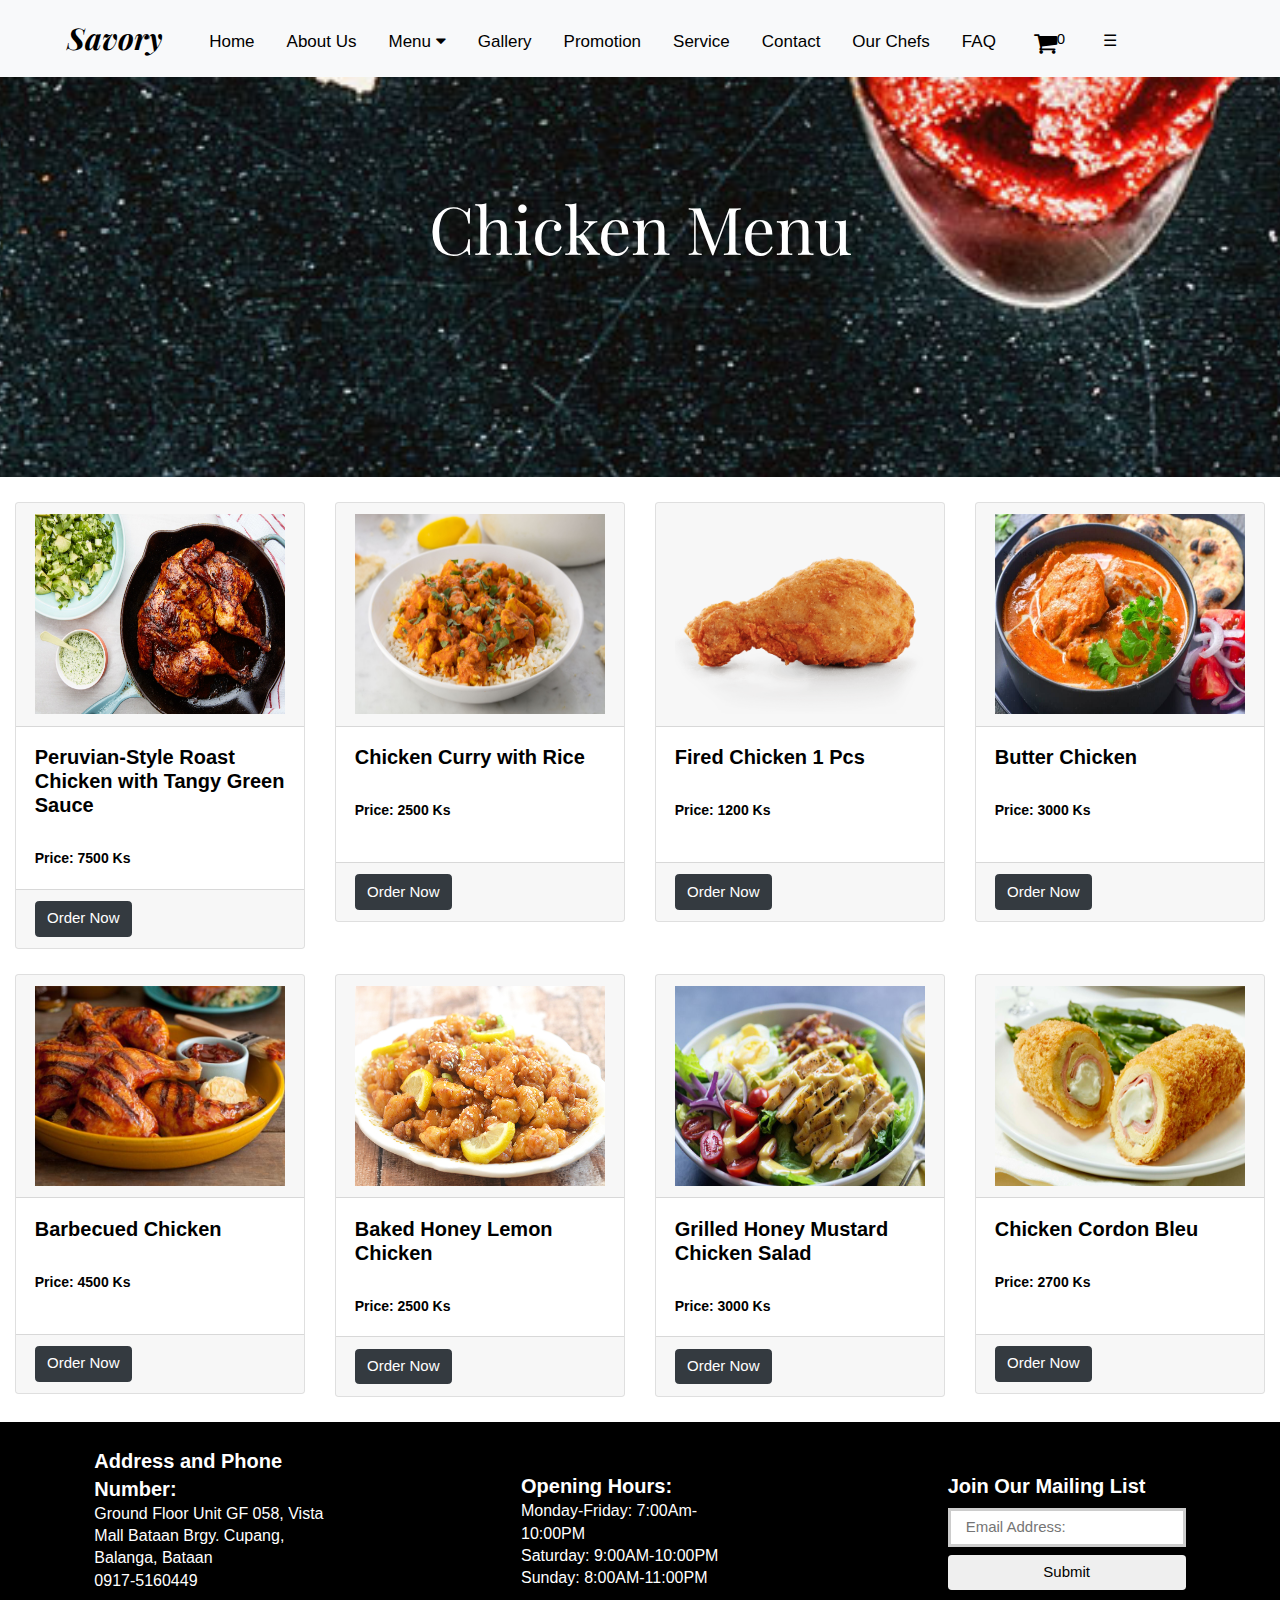
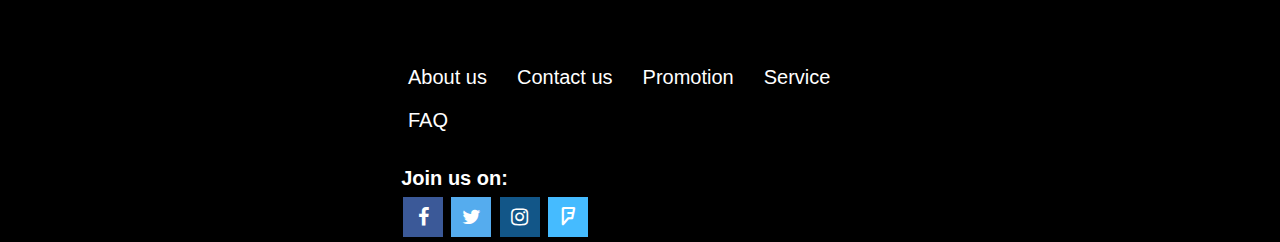
<file: chicken.html>
<!DOCTYPE html>
<html>
<head>
  <title>Chicken Menu</title>
<link rel="stylesheet" href="https://www.w3schools.com/w3css/4/w3.css">
<script src="https://ajax.googleapis.com/ajax/libs/jquery/3.3.1/jquery.min.js"></script>
<script src="https://code.jquery.com/jquery-3.2.1.slim.min.js" integrity="sha384-KJ3o2DKtIkvYIK3UENzmM7KCkRr/rE9/Qpg6aAZGJwFDMVNA/GpGFF93hXpG5KkN" crossorigin="anonymous"></script>
<script src="https://cdnjs.cloudflare.com/ajax/libs/popper.js/1.12.9/umd/popper.min.js" integrity="sha384-ApNbgh9B+Y1QKtv3Rn7W3mgPxhU9K/ScQsAP7hUibX39j7fakFPskvXusvfa0b4Q" crossorigin="anonymous"></script>

<script src="https://maxcdn.bootstrapcdn.com/bootstrap/4.0.0/js/bootstrap.min.js" integrity="sha384-JZR6Spejh4U02d8jOt6vLEHfe/JQGiRRSQQxSfFWpi1MquVdAyjUar5+76PVCmYl" crossorigin="anonymous"></script>
<link rel="stylesheet" href="https://maxcdn.bootstrapcdn.com/bootstrap/4.0.0/css/bootstrap.min.css" integrity="sha384-Gn5384xqQ1aoWXA+058RXPxPg6fy4IWvTNh0E263XmFcJlSAwiGgFAW/dAiS6JXm" crossorigin="anonymous">
<link href='https://fonts.googleapis.com/css?family=Playfair+Display:400,700,400italic,700italic|Merriweather:300,400italic,300italic,400,700italic' rel='stylesheet' type='text/css'>
<link rel="stylesheet" href="https://cdnjs.cloudflare.com/ajax/libs/font-awesome/4.7.0/css/font-awesome.min.css">


<script type="text/javascript">
      var count1=0;
      var price1=7500;
      var count2=0;
      var price2=2500;
      var count3=0;
      var price3=1200;
      var count4=0;
      var price4=3000;
      var count5=0;
      var price5=4500;
      var count6=0;
      var price6=2500;
      var count7=0;
      var price7=3000;
      var count8=0;
      var price8=2700;
      var total=0;
      var totalcount=0;

    function addClick(num)
    {
      totalcount++;

      if(num==1)
      {
        document.getElementById("chart1").style.display="block";
        count1++;
        document.getElementById("q1").innerHTML=count1;
        document.getElementById("t1").innerHTML=count1*price1;
        total+=price1;

      }
      else if(num==2)
      {
        document.getElementById("chart2").style.display="block";
        count2++;
        document.getElementById("q2").innerHTML=count2;
        document.getElementById("t2").innerHTML=count2*price2;
        total+=price2;
      }
      else if(num==3)
      {
        document.getElementById("chart3").style.display="block";
        count3++;
        document.getElementById("q3").innerHTML=count3;
        document.getElementById("t3").innerHTML=count3*price3;
        total+=price3;
      }
      else if(num==4)
      {
        document.getElementById("chart4").style.display="block";
        count4++;
        document.getElementById("q4").innerHTML=count4;
        document.getElementById("t4").innerHTML=count4*price4;
        total+=price4;
      }
      else if(num==5)
      {
        document.getElementById("chart5").style.display="block";
        count5++;
        document.getElementById("q5").innerHTML=count5;
        document.getElementById("t5").innerHTML=count5*price5;
        total+=price5;
      }
      else if(num==6)
      {
        document.getElementById("chart6").style.display="block";
        count6++;
        document.getElementById("q6").innerHTML=count6;
        document.getElementById("t6").innerHTML=count6*price6;
        total+=price6;
      }
      else if(num==7)
      {
        document.getElementById("chart7").style.display="block";
        count7++;
        document.getElementById("q7").innerHTML=count7;
        document.getElementById("t7").innerHTML=count7*price7;
        total+=price7;
      }
      else if(num==8)
      {
        document.getElementById("chart8").style.display="block";
        count8++;
        document.getElementById("q8").innerHTML=count8;
        document.getElementById("t8").innerHTML=count8*price8;
        total+=price8;
      }
      document.getElementById("ans").innerHTML=total;
      document.getElementById("count").innerHTML=totalcount;
    }
    function myForm()
    {
      document.getElementById("form-container1").setAttribute("id","display");
      document.getElementById("aa").setAttribute("id","bga");
    }
    function showMain()
    {
      document.getElementById("display").setAttribute("id","form-container1");
      count1=0;
      count2=0;
      count3=0;
      count4=0;
      totalcount=0;
      total=0;

      document.getElementById("count").innerHTML=0;
      document.getElementById("ans").innerHTML=0;
      document.getElementById("chart1").style.display="none";
      document.getElementById("chart2").style.display="none";
      document.getElementById("chart3").style.display="none";
      document.getElementById("chart4").style.display="none";
      document.getElementById("chart5").style.display="none";
      document.getElementById("chart6").style.display="none";
      document.getElementById("chart7").style.display="none";
      document.getElementById("chart8").style.display="none";
      /*for(var i=1;1<=5;i++) 
      {
        document.getElementById("chart"+i).style.display="none";
      }*/

      document.getElementById("bga").setAttribute("id","aa");

    }
    function closeForm()
    {
      document.getElementById("display").setAttribute("id","form-container1");
      document.getElementById("count").innerHTML=totalcount;
      document.getElementById("bga").setAttribute("id","aa");
    }
  </script>

<style type="text/css">
  @font-face {
  font-family: 'icomoon';
  src: url("../fonts/icomoon/icomoon.eot?srf3rx");
  src: url("../fonts/icomoon/icomoon.eot?srf3rx#iefix") format("embedded-opentype"), url("../fonts/icomoon/icomoon.ttf?srf3rx") format("truetype"), url("../fonts/icomoon/icomoon.woff?srf3rx") format("woff"), url("../fonts/icomoon/icomoon.svg?srf3rx#icomoon") format("svg");
  font-weight: normal;
  font-style: normal;
}

#logo{
  color: black;
  font-size: 30px;
  font-family: "Playfair Display", serif;
  font-style: italic;
  font-weight: bold;
  margin-top: 0%;
  margin-left: 4%;
}
#logo:hover{
  color: red;
  transition: 1s;
  font-size: 33px;
}
.topnav {
  overflow: hidden;
  /* width: 100%; */
}

.topnav a {
  float: left;
  display: block;
  color: black;
  text-align: center;
  padding: 16px 16px;
  text-decoration: none;
  font-family: Helvetica;
  font-size: 17px;
  margin-top: 1%;

}

.dropdown {
    float: left;
    overflow:hidden;
    margin-top: 1%;
  }

.dropdown .dropbtn {
    font-size: 17px;
    border: none;
    outline: none;
    color: black;
    padding: 16px 16px;
    background-color: inherit;
    font-family: Helvetica;
}


.dropdown-content {
    display: none;
    position:fixed;
    background-color: white;
    min-width: 160px;
    box-shadow: 0px 8px 16px 0px rgba(0,0,0,0.2);
    z-index: 1;
    border-radius: 5px;
}

.dropdown-content a {
    float: none;
    color: black;
    padding: 12px 16px;
    text-decoration: none;
    display: block;
    text-align: left;
}

.topnav a:hover, .dropdown:hover .dropbtn {
  color: red;
  text-decoration: none;
  font-size: 20px;
  transition: 0.5s;

}

.dropdown-content a:hover {
    color: red;
    text-decoration: none;
    font-size: 22px;
    transition: 0.5s;
}

.dropdown:hover .dropdown-content {
    display: block;
    animation-duration: 1s;
    transform-style:flat;
}

@media screen and (max-width: 600px) {
  .topnav a:not(:first-child), .dropdown .dropbtn {
    display: none;
  }
  .topnav a.icon {
    float: right;
    display:block;
  }
}

@media screen and (max-width: 600px) {
  .topnav.responsive {position: relative;}
  .topnav.responsive .icon {
    position: absolute;
    right: 0;
    top: 0;
  }
  .topnav.responsive a {
    float: none;
    display: block;
    text-align: left;
  }
  .topnav.responsive .dropdown {float: none;}
  .topnav.responsive .dropdown-content {position: relative;}
  .topnav.responsive .dropdown .dropbtn {
    display: block;
    width: 100%;
    text-align: left;
  }
}

.menuparallax{
  background-image: url(image/banner.jpg);
  min-height: 400px;
  background-size: cover;
  background-attachment: fixed;
  background-position: center;
  background-repeat: no-repeat;
}
.center{
  margin: auto;
    width: 60%;
    padding: 5px 0;
    margin-top: 8%;
}

.label1{
  font: normal normal normal 66px/1.4em "Playfair Display", serif;;
  color: white;
}
@media screen and (max-width: 992px) {
 .label1 {
    font-size: 50px;
    margin-top: 20%;
  }
}


.footerlabel1{
  font: normal normal normal 20px/1.4em Helvetica;
  color: white;
  font-weight: bold;
}
.footerlabel2{
  font: normal normal normal 16px/1.4em Helvetica;
  color: white;
}
.bg1{
  background-color: black;
}
.email {
    width: 100%;
    padding: 5px 15px;
    margin: 8px 0;
    box-sizing: border-box;
    border: 3px solid #ccc;
    -webkit-transition: 0.5s;
    transition: 0.5s;
    outline: none;
}
.email:focus {
    border: 3px solid #555;
}
.btnwidth{
  width: 100%;
}
.footeralignbox{
  margin-left: 20%;
  margin-right: 20%;
}
.footeralignbox1{
  margin-left: 21%;
}
.nav-link{
  font: normal normal normal 20px/1.4em Helvetica;
  color: white;
}
.nav-link:hover{
  color: red;
}
.social:hover{
  opacity: 0.7;
}

.fa-facebook{
  background: #3B5998;
  color: white;
}
.fa-twitter{
  background: #55ACEE;
  color: white;
}
.fa-instagram{
  background: #125688;
  color: white;
}
.fa-foursquare{
  background: #45bbff;
  color: white;
}

#display{
  width: 50%;
  height: auto;
  position: fixed;
  display: block;
  left: 25%;
  top: 5px;
  z-index: 1;
  border-radius: 10px;
  box-shadow: 3px 3px 12px blue;
  padding: 15px;
  background: white;
}
#form-container1{
      display: none;
}
#bga{
  width: 80%;
  height: 700px;
  margin-left: 10%;
  background: white;
  opacity: 0.1;
}
</style>
</head>
<body>
<!-- ************** Nav *************** -->
<div class="topnav navbar-light bg-light navbar-fixed-top" id="myTopnav">
  <a href="#top" class="navbar-brand" id="logo">Savory</a>
  <a href="index.html" id="links">Home</a>
  <a href="aboutus.html" id="links">About Us</a>
  <div class="dropdown id="links"">
    <button class="dropbtn dd">Menu
      <i class="fa fa-caret-down"></i>
    </button>
    <div class="dropdown-content">
      <a href="chicken.html">Chicken</a>
      <a href="chinese.html">Chinese Foods</a>
      <a href="myanmar.html">Myanmar Foods</a>
      <a href="noodle.html">Noodle</a>
      <a href="drinks.html">Drinks</a>
    </div>
  </div>
  <a href="gallery.html" id="links">Gallery</a>
  <a href="promotion.html" id="links">Promotion</a>
  <a href="services.html" id="links">Service</a>
  <a href="contact.html" id="links">Contact</a>
  <a href="ourchefs.html">Our Chefs</a>
  <a href="faq.html" id="links">FAQ</a>
  <a href="#" ><button onclick="myForm()" style="background: transparent; border: 0px;"><i class="fa fa-shopping-cart" style="color:black; font-size: 25px;"></i><span id="count" style="color:black; font-size: 20px;"><sup>0</sup></span></button></a>
  <a href="javascript:void(0);" style="font-size:16px;" class="icon" onclick="myFunction()">&#9776;</a>

</div>  
<!-- ************** Nav *************** -->

<!-- ************** Content *************** --> 
  <div class="container-fluid">
  
  <div class="row">
    <div class="col-md-12 menuparallax">
      <div class="center" align="center">
          <h1 class="label1">Chicken Menu</h1>
        </div>
    </div>
  </div>

    <div id="aa"> 
<!-- ************** First Row *************** --> 
    <div class="row" style="margin-top: 2%;">
      <div class="col-md-3">
        <div class="card" style="min-height: 420px;">
          <div class="card-header">
            <img src="image/chickenroast.jpg" style="width: 100%; height: 200px;">
          </div>
          <div class="card-body">
            <h2 style="font: Helvetica; font-size: 20px; font-weight: bold; color: black;">Peruvian-Style Roast Chicken with Tangy Green Sauce</h2><br>
            <span style="font: Helvetica; font-size: 14px; font-weight: bold; color: black;">Price: 7500 Ks</span>
        </div>
          <div class="card-footer"><button onclick="addClick(1)" class="btn btn-dark">Order Now</button></div>
        </div>
      </div>

      <div class="col-md-3">
        <div class="card" style="min-height: 420px;">
          <div class="card-header">
            <img src="image/chickencurry.jpg" style="width: 100%; height: 200px;">
          </div>
          <div class="card-body">
            <h2 style="font: Helvetica; font-size: 20px; font-weight: bold; color: black;">Chicken Curry with Rice</h2><br>
            <span style="font: Helvetica; font-size: 14px; font-weight: bold; color: black;">Price: 2500 Ks</span>
          </div>
          <div class="card-footer"><button onclick="addClick(2)" class="btn btn-dark">Order Now</button></div>
        </div>
      </div>

      <div class="col-md-3">
        <div class="card" style="min-height: 420px;">
          <div class="card-header">
            <img src="image/friedchicken.png" style="width: 100%; height: 200px;">
          </div>
          <div class="card-body">
            <h2 style="font: Helvetica; font-size: 20px; font-weight: bold; color: black;">Fired Chicken 1 Pcs</h2><br>
            <span style="font: Helvetica; font-size: 14px; font-weight: bold; color: black;">Price: 1200 Ks</span>
          </div>
          <div class="card-footer"><button onclick="addClick(3)" class="btn btn-dark">Order Now</button></div>
        </div>
      </div>

      <div class="col-md-3">
        <div class="card" style="min-height: 420px;">
          <div class="card-header">
            <img src="image/butterchicken.jpg" style="width: 100%; height: 200px;">
          </div>
          <div class="card-body">
            <h2 style="font: Helvetica; font-size: 20px; font-weight: bold; color: black;">Butter Chicken</h2><br>
            <span style="font: Helvetica; font-size: 14px; font-weight: bold; color: black;">Price: 3000 Ks</span>
          </div>
          <div class="card-footer"><button onclick="addClick(4)" class="btn btn-dark">Order Now</button></div>
        </div>
      </div>
    </div>
<!-- ************** End First Row *************** --> 

<!-- ************** Second Row *************** --> 
    <div class="row" style="margin-top: 2%; margin-bottom: 2%;">
      <div class="col-md-3">
        <div class="card" style="min-height: 420px;">
          <div class="card-header">
            <img src="image/bbqchicken.jpeg" style="width: 100%; height: 200px;">
          </div>
          <div class="card-body">
            <h2 style="font: Helvetica; font-size: 20px; font-weight: bold; color: black;">Barbecued Chicken</h2><br>
            <span style="font: Helvetica; font-size: 14px; font-weight: bold; color: black;">Price: 4500 Ks</span>
        </div>
          <div class="card-footer"><button onclick="addClick(5)" class="btn btn-dark">Order Now</button></div>
        </div>
      </div>

      <div class="col-md-3">
        <div class="card" style="min-height: 420px;">
          <div class="card-header">
            <img src="image/lemonchicken.jpg" style="width: 100%; height: 200px;">
          </div>
          <div class="card-body">
            <h2 style="font: Helvetica; font-size: 20px; font-weight: bold; color: black;">Baked Honey Lemon Chicken</h2><br>
            <span style="font: Helvetica; font-size: 14px; font-weight: bold; color: black;">Price: 2500 Ks</span>
          </div>
          <div class="card-footer"><button onclick="addClick(6)" class="btn btn-dark">Order Now</button></div>
        </div>
      </div>

      <div class="col-md-3">
        <div class="card" style="min-height: 420px;">
          <div class="card-header">
            <img src="image/chickensalad.jpg" style="width: 100%; height: 200px;">
          </div>
          <div class="card-body">
            <h2 style="font: Helvetica; font-size: 20px; font-weight: bold; color: black;">Grilled Honey Mustard Chicken Salad</h2><br>
            <span style="font: Helvetica; font-size: 14px; font-weight: bold; color: black;">Price: 3000 Ks</span>
          </div>
          <div class="card-footer"><button onclick="addClick(7)" class="btn btn-dark">Order Now</button></div>
        </div>
      </div>

      <div class="col-md-3">
        <div class="card" style="min-height: 420px;">
          <div class="card-header">
            <img src="image/chickencordon.jpg" style="width: 100%; height: 200px;">
          </div>
          <div class="card-body">
            <h2 style="font: Helvetica; font-size: 20px; font-weight: bold; color: black;">Chicken Cordon Bleu</h2><br>
            <span style="font: Helvetica; font-size: 14px; font-weight: bold; color: black;">Price: 2700 Ks</span>
          </div>
          <div class="card-footer"><button onclick="addClick(8)" class="btn btn-dark">Order Now</button></div>
        </div>
      </div>
    </div>
    <!-- ************** End Second Row *************** --> 
    </div>
<!-- ************** Content *************** --> 

<!-- ************** Order Form *************** --> 
<div id="form-container1">
      
      <div id="chart1" style="display: none;">
        Peruvian-Style Roast Chicken with Tangy Green Sauce&nbsp;:&nbsp;&nbsp;&nbsp;&nbsp;&nbsp;Price: 7500 Kyats&nbsp;&nbsp;&nbsp;&nbsp;&nbsp;&nbsp;Qty: <span id="q1"></span>&nbsp;&nbsp;&nbsp;&nbsp;&nbsp;&nbsp;Total:<span id="t1"> kyats </span>
      </div><br>

      <div id="chart2" style="display: none;">
        Chicken Curry with Rice&nbsp;:&nbsp;&nbsp;&nbsp;&nbsp;&nbsp;Price: 2500 Kyats&nbsp;&nbsp;&nbsp;&nbsp;&nbsp;&nbsp;Qty: <span id="q2"></span>&nbsp;&nbsp;&nbsp;&nbsp;&nbsp;&nbsp;Total:<span id="t2"> kyats </span>
      </div><br>

      <div id="chart3" style="display: none;">
        Fired Chicken 1 Pcs&nbsp;:&nbsp;&nbsp;&nbsp;&nbsp;&nbsp;Price: 1200 Kyats&nbsp;&nbsp;&nbsp;&nbsp;&nbsp;&nbsp;Qty: <span id="q3"></span>&nbsp;&nbsp;&nbsp;&nbsp;&nbsp;&nbsp;Total:<span id="t3"> kyats </span>
      </div><br>

      <div id="chart4" style="display: none;">
        Butter Chicken&nbsp;:&nbsp;&nbsp;&nbsp;&nbsp;&nbsp;Price: 3000 Kyats&nbsp;&nbsp;&nbsp;&nbsp;&nbsp;&nbsp;Qty: <span id="q4"></span>&nbsp;&nbsp;&nbsp;&nbsp;&nbsp;&nbsp;Total:<span id="t4"> kyats </span>
      </div><br>

      <div id="chart5" style="display: none;">
        Barbecued Chicken&nbsp;:&nbsp;&nbsp;&nbsp;&nbsp;&nbsp;Price: 4500 Kyats&nbsp;&nbsp;&nbsp;&nbsp;&nbsp;&nbsp;Qty: <span id="q5"></span>&nbsp;&nbsp;&nbsp;&nbsp;&nbsp;&nbsp;Total:<span id="t5"> kyats </span>
      </div><br>

      <div id="chart6" style="display: none;">
        Baked Honey Lemon Chicken&nbsp;:&nbsp;&nbsp;&nbsp;&nbsp;&nbsp;Price: 2500 Kyats&nbsp;&nbsp;&nbsp;&nbsp;&nbsp;&nbsp;Qty: <span id="q6"></span>&nbsp;&nbsp;&nbsp;&nbsp;&nbsp;&nbsp;Total:<span id="t6"> kyats </span>
      </div><br>

      <div id="chart7" style="display: none;">
        Grilled Honey Mustard Chicken Salad&nbsp;:&nbsp;&nbsp;&nbsp;&nbsp;&nbsp;Price: 3000 Kyats&nbsp;&nbsp;&nbsp;&nbsp;&nbsp;&nbsp;Qty: <span id="q7"></span>&nbsp;&nbsp;&nbsp;&nbsp;&nbsp;&nbsp;Total:<span id="t7"> kyats </span>
      </div><br>

      <div id="chart8" style="display: none;">
        Chicken Cordon Bleu&nbsp;:&nbsp;&nbsp;&nbsp;&nbsp;&nbsp;Price: 2700 Kyats&nbsp;&nbsp;&nbsp;&nbsp;&nbsp;&nbsp;Qty: <span id="q8"></span>&nbsp;&nbsp;&nbsp;&nbsp;&nbsp;&nbsp;Total:<span id="t8"> kyats </span>
      </div><br>
      
      <hr>

      <div style="padding-left: 18%;">Total Charges:&nbsp;&nbsp;&nbsp;&nbsp;&nbsp;&nbsp; <span id="ans"></span> Kyats</div><br>
      Choose one of the payment type:<br>

      <i class="fa fa-cc-paypal" style="font-size: 30px;" onclick="document.getElementById('payment').style.display='block'"></i>
      <i class="fa fa-cc-visa" style="font-size: 30px;" onclick="document.getElementById('payment').style.display='block'"></i>
      <i class="fa fa-cc-mastercard" style="font-size: 30px;" onclick="document.getElementById('payment').style.display='block'"></i>
      <i class="fa fa-cc-credit-card" style="font-size: 30px;" onclick="document.getElementById('payment').style.display='block'"></i>

      <div id="payment" style="display:none;">
        <form>
          Account:&nbsp;&nbsp;&nbsp;
          <input type="text" name="" size="30">
          <button onclick="showMain()">Payment</button>
        </form>
      </div>  
      <br>
      <button onclick="closeForm()">Close</button>
    
</div>
<!-- ************** Order Form *************** --> 



<!-- ************** Footer ************* -->
<div class="row bg1">
      <div class="col-md-12">
      <div class="row"  style="margin-top: 2%;">
        <div class="col-md-4">
          <div class="footeralignbox">
          <span class="footerlabel1">Address and Phone Number:</span>
          <br>
          <p class="footerlabel2">
            Ground Floor Unit GF 058, Vista Mall Bataan Brgy. Cupang, Balanga, Bataan<br>
            0917-5160449
          </p>
          </div>
        </div>
        <div class="col-md-4" style="margin-top: 2%;">
          <div class="footeralignbox">
          <span class="footerlabel1">Opening Hours:</span>
          <br>
          <p class="footerlabel2">
            Monday-Friday: 7:00Am-10:00PM<br>
            Saturday: 9:00AM-10:00PM<br>
            Sunday: 8:00AM-11:00PM
          </p>
          </div>
        </div>
        <div class="col-md-4" style="margin-top: 2%;">
          <div class="footeralignbox">
          <span class="footerlabel1">Join Our Mailing List</span><br>
          <input type="text" name="mailing" placeholder="Email Address:" class="email">
          <button type="button" class="btn btnwidth">Submit</button>
          </div>
        </div>
      </div>
      <br>
      <div class="row">
        <div class="col-md-2"></div>
        <div class="col-md-8" style="margin-top: 2%;">
          <div class="footeralignbox">
            <ul class="nav">
              <li class="nav-item">
                  <a class="nav-link" href="aboutus.html">About us</a>
              </li>
              <li class="nav-item">
                  <a class="nav-link" href="contact.html">Contact us</a>
              </li>
                <li class="nav-item">
                  <a class="nav-link" href="promotion.html">Promotion</a>
              </li>
              <li class="nav-item">
                  <a class="nav-link" href="services.html">Service</a>
              </li>
              <li class="nav-item">
                  <a class="nav-link" href=".html">FAQ</a>
              </li>
            </ul>
          </div>
          <div class="footeralignbox1">
            <br>
            <span class="footerlabel1">Join us on:</span><br>
            <a href="#" class="social"><i class="fa fa-facebook" style="padding: 10px; font-size: 20px; width: 40px;text-align: center; margin: 5px 2px;"></i></a>
            <a href="#" class="social"><i class="fa fa-twitter" style="padding: 10px; font-size: 20px; width: 40px;text-align: center; margin: 5px 2px;""></i></a>
            <a href="#" class="social"><i class="fa fa-instagram" style="padding: 10px; font-size: 20px; width: 40px;text-align: center; margin: 5px 2px;"></i></a>
            <a href="#" class="social"><i class="fa fa-foursquare" style="padding: 10px; font-size: 20px; width: 40px;text-align: center; margin: 5px 2px;"></i></a>
          </div>
        </div>
        <div class="col-md-2"></div>
      </div>
      </div>
    </div>
<!-- ************** Footer ************* -->
  
  </div>
<!-- ************** Container ************* -->


<script>
function myFunction() {
    var x = document.getElementById("myTopnav");
    if (x.className === "topnav") {
        x.className += " responsive";
    } else {
        x.className = "topnav";
    }
}     
</script>
</body>
</html>
</file>
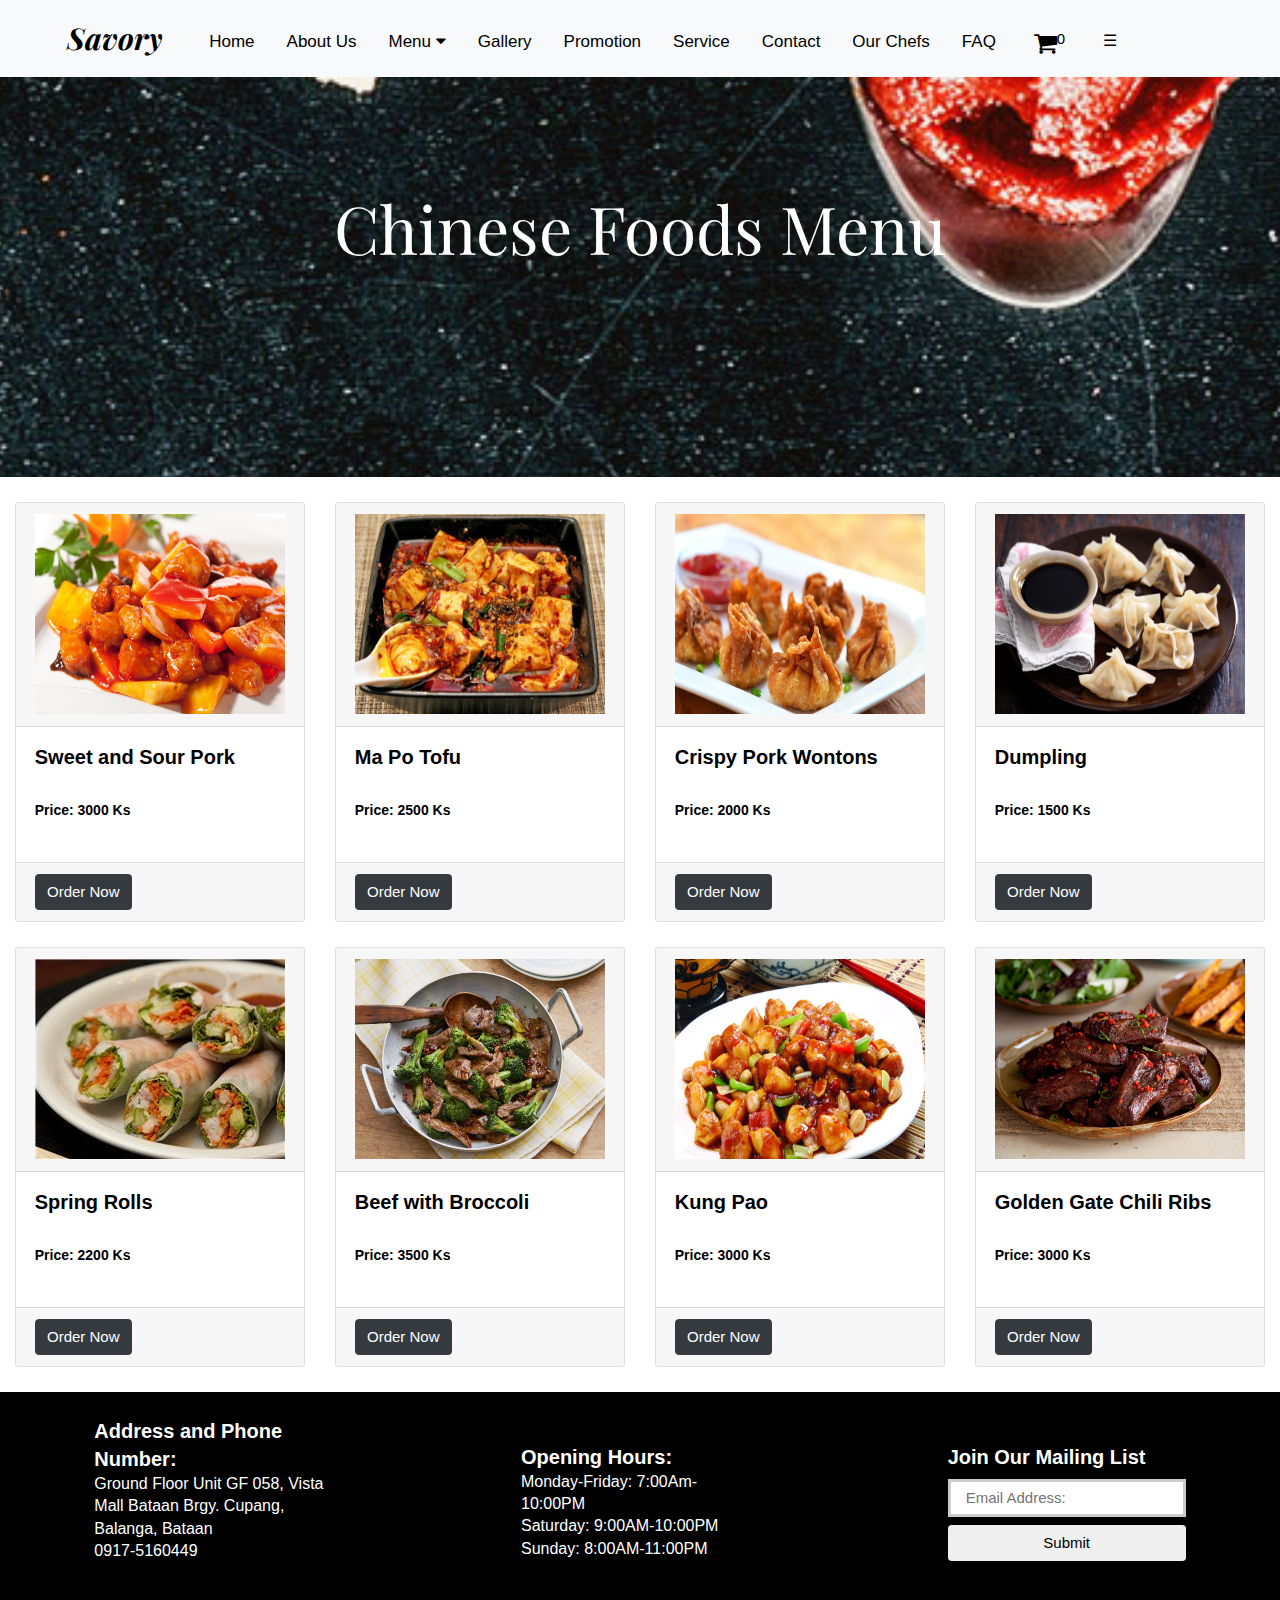
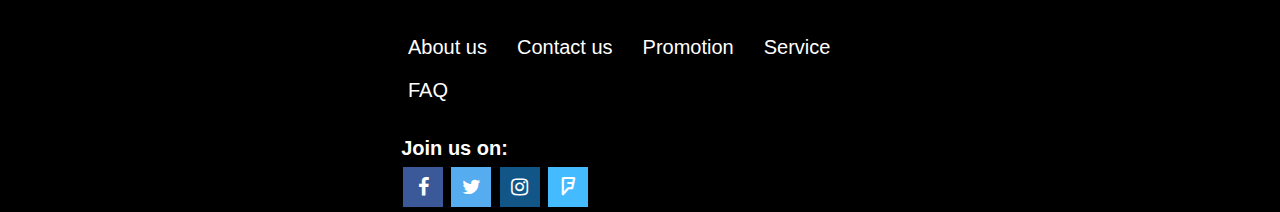
<file: chinese.html>
<!DOCTYPE html>
<html>
<head>
  <title>Chinese Foods Menu</title>
<link rel="stylesheet" href="https://www.w3schools.com/w3css/4/w3.css">
<script src="https://ajax.googleapis.com/ajax/libs/jquery/3.3.1/jquery.min.js"></script>
<script src="https://code.jquery.com/jquery-3.2.1.slim.min.js" integrity="sha384-KJ3o2DKtIkvYIK3UENzmM7KCkRr/rE9/Qpg6aAZGJwFDMVNA/GpGFF93hXpG5KkN" crossorigin="anonymous"></script>
<script src="https://cdnjs.cloudflare.com/ajax/libs/popper.js/1.12.9/umd/popper.min.js" integrity="sha384-ApNbgh9B+Y1QKtv3Rn7W3mgPxhU9K/ScQsAP7hUibX39j7fakFPskvXusvfa0b4Q" crossorigin="anonymous"></script>

<script src="https://maxcdn.bootstrapcdn.com/bootstrap/4.0.0/js/bootstrap.min.js" integrity="sha384-JZR6Spejh4U02d8jOt6vLEHfe/JQGiRRSQQxSfFWpi1MquVdAyjUar5+76PVCmYl" crossorigin="anonymous"></script>
<link rel="stylesheet" href="https://maxcdn.bootstrapcdn.com/bootstrap/4.0.0/css/bootstrap.min.css" integrity="sha384-Gn5384xqQ1aoWXA+058RXPxPg6fy4IWvTNh0E263XmFcJlSAwiGgFAW/dAiS6JXm" crossorigin="anonymous">
<link href='https://fonts.googleapis.com/css?family=Playfair+Display:400,700,400italic,700italic|Merriweather:300,400italic,300italic,400,700italic' rel='stylesheet' type='text/css'>
<link rel="stylesheet" href="https://cdnjs.cloudflare.com/ajax/libs/font-awesome/4.7.0/css/font-awesome.min.css">


<script type="text/javascript">
      var count1=0;
      var price1=3000;
      var count2=0;
      var price2=2500;
      var count3=0;
      var price3=2000;
      var count4=0;
      var price4=1500;
      var count5=0;
      var price5=2200;
      var count6=0;
      var price6=3500;
      var count7=0;
      var price7=3000;
      var count8=0;
      var price8=3000;
      var total=0;
      var totalcount=0;

    function addClick(num)
    {
      totalcount++;

      if(num==1)
      {
        document.getElementById("chart1").style.display="block";
        count1++;
        document.getElementById("q1").innerHTML=count1;
        document.getElementById("t1").innerHTML=count1*price1;
        total+=price1;

      }
      else if(num==2)
      {
        document.getElementById("chart2").style.display="block";
        count2++;
        document.getElementById("q2").innerHTML=count2;
        document.getElementById("t2").innerHTML=count2*price2;
        total+=price2;
      }
      else if(num==3)
      {
        document.getElementById("chart3").style.display="block";
        count3++;
        document.getElementById("q3").innerHTML=count3;
        document.getElementById("t3").innerHTML=count3*price3;
        total+=price3;
      }
      else if(num==4)
      {
        document.getElementById("chart4").style.display="block";
        count4++;
        document.getElementById("q4").innerHTML=count4;
        document.getElementById("t4").innerHTML=count4*price4;
        total+=price4;
      }
      else if(num==5)
      {
        document.getElementById("chart5").style.display="block";
        count5++;
        document.getElementById("q5").innerHTML=count5;
        document.getElementById("t5").innerHTML=count5*price5;
        total+=price5;
      }
      else if(num==6)
      {
        document.getElementById("chart6").style.display="block";
        count6++;
        document.getElementById("q6").innerHTML=count6;
        document.getElementById("t6").innerHTML=count6*price6;
        total+=price6;
      }
      else if(num==7)
      {
        document.getElementById("chart7").style.display="block";
        count7++;
        document.getElementById("q7").innerHTML=count7;
        document.getElementById("t7").innerHTML=count7*price7;
        total+=price7;
      }
      else if(num==8)
      {
        document.getElementById("chart8").style.display="block";
        count8++;
        document.getElementById("q8").innerHTML=count8;
        document.getElementById("t8").innerHTML=count8*price8;
        total+=price8;
      }
      document.getElementById("ans").innerHTML=total;
      document.getElementById("count").innerHTML=totalcount;
    }
    function myForm()
    {
      document.getElementById("form-container1").setAttribute("id","display");
      document.getElementById("aa").setAttribute("id","bga");
    }
    function showMain()
    {
      document.getElementById("display").setAttribute("id","form-container1");
      count1=0;
      count2=0;
      count3=0;
      count4=0;
      totalcount=0;
      total=0;

      document.getElementById("count").innerHTML=0;
      document.getElementById("ans").innerHTML=0;
      document.getElementById("chart1").style.display="none";
      document.getElementById("chart2").style.display="none";
      document.getElementById("chart3").style.display="none";
      document.getElementById("chart4").style.display="none";
      document.getElementById("chart5").style.display="none";
      document.getElementById("chart6").style.display="none";
      document.getElementById("chart7").style.display="none";
      document.getElementById("chart8").style.display="none";
      /*for(var i=1;1<=5;i++) 
      {
        document.getElementById("chart"+i).style.display="none";
      }*/

      document.getElementById("bga").setAttribute("id","aa");

    }
    function closeForm()
    {
      document.getElementById("display").setAttribute("id","form-container1");
      document.getElementById("count").innerHTML=totalcount;
      document.getElementById("bga").setAttribute("id","aa");
    }
  </script>

<style type="text/css">
  @font-face {
  font-family: 'icomoon';
  src: url("../fonts/icomoon/icomoon.eot?srf3rx");
  src: url("../fonts/icomoon/icomoon.eot?srf3rx#iefix") format("embedded-opentype"), url("../fonts/icomoon/icomoon.ttf?srf3rx") format("truetype"), url("../fonts/icomoon/icomoon.woff?srf3rx") format("woff"), url("../fonts/icomoon/icomoon.svg?srf3rx#icomoon") format("svg");
  font-weight: normal;
  font-style: normal;
}

#logo{
  color: black;
  font-size: 30px;
  font-family: "Playfair Display", serif;
  font-style: italic;
  font-weight: bold;
  margin-top: 0%;
  margin-left: 4%;
}
#logo:hover{
  color: red;
  transition: 1s;
  font-size: 33px;
}
.topnav {
  overflow: hidden;
  /* width: 100%; */
}

.topnav a {
  float: left;
  display: block;
  color: black;
  text-align: center;
  padding: 16px 16px;
  text-decoration: none;
  font-family: Helvetica;
  font-size: 17px;
  margin-top: 1%;

}

.dropdown {
    float: left;
    overflow:hidden;
    margin-top: 1%;
  }

.dropdown .dropbtn {
    font-size: 17px;
    border: none;
    outline: none;
    color: black;
    padding: 16px 16px;
    background-color: inherit;
    font-family: Helvetica;
}


.dropdown-content {
    display: none;
    position:fixed;
    background-color: white;
    min-width: 160px;
    box-shadow: 0px 8px 16px 0px rgba(0,0,0,0.2);
    z-index: 1;
    border-radius: 5px;
}

.dropdown-content a {
    float: none;
    color: black;
    padding: 12px 16px;
    text-decoration: none;
    display: block;
    text-align: left;
}

.topnav a:hover, .dropdown:hover .dropbtn {
  color: red;
  text-decoration: none;
  font-size: 20px;
  transition: 0.5s;

}

.dropdown-content a:hover {
    color: red;
    text-decoration: none;
    font-size: 22px;
    transition: 0.5s;
}

.dropdown:hover .dropdown-content {
    display: block;
    animation-duration: 1s;
    transform-style:flat;
}

@media screen and (max-width: 600px) {
  .topnav a:not(:first-child), .dropdown .dropbtn {
    display: none;
  }
  .topnav a.icon {
    float: right;
    display:block;
  }
}

@media screen and (max-width: 600px) {
  .topnav.responsive {position: relative;}
  .topnav.responsive .icon {
    position: absolute;
    right: 0;
    top: 0;
  }
  .topnav.responsive a {
    float: none;
    display: block;
    text-align: left;
  }
  .topnav.responsive .dropdown {float: none;}
  .topnav.responsive .dropdown-content {position: relative;}
  .topnav.responsive .dropdown .dropbtn {
    display: block;
    width: 100%;
    text-align: left;
  }
}

.menuparallax{
  background-image: url(image/banner.jpg);
  min-height: 400px;
  background-size: cover;
  background-attachment: fixed;
  background-position: center;
  background-repeat: no-repeat;
}
.center{
  margin: auto;
    width: 60%;
    padding: 5px 0;
    margin-top: 8%;
}

.label1{
  font: normal normal normal 66px/1.4em "Playfair Display", serif;;
  color: white;
}
@media screen and (max-width: 992px) {
 .label1 {
    font-size: 50px;
    margin-top: 20%;
  }
}


.footerlabel1{
  font: normal normal normal 20px/1.4em Helvetica;
  color: white;
  font-weight: bold;
}
.footerlabel2{
  font: normal normal normal 16px/1.4em Helvetica;
  color: white;
}
.bg1{
  background-color: black;
}
.email {
    width: 100%;
    padding: 5px 15px;
    margin: 8px 0;
    box-sizing: border-box;
    border: 3px solid #ccc;
    -webkit-transition: 0.5s;
    transition: 0.5s;
    outline: none;
}
.email:focus {
    border: 3px solid #555;
}
.btnwidth{
  width: 100%;
}
.footeralignbox{
  margin-left: 20%;
  margin-right: 20%;
}
.footeralignbox1{
  margin-left: 21%;
}
.nav-link{
  font: normal normal normal 20px/1.4em Helvetica;
  color: white;
}
.nav-link:hover{
  color: red;
}
.social:hover{
  opacity: 0.7;
}

.fa-facebook{
  background: #3B5998;
  color: white;
}
.fa-twitter{
  background: #55ACEE;
  color: white;
}
.fa-instagram{
  background: #125688;
  color: white;
}
.fa-foursquare{
  background: #45bbff;
  color: white;
}

#display{
  width: 50%;
  height: auto;
  position: fixed;
  display: block;
  left: 25%;
  top: 5px;
  z-index: 1;
  border-radius: 10px;
  box-shadow: 3px 3px 12px blue;
  padding: 15px;
  background: white;
}
#form-container1{
      display: none;
}
#bga{
  width: 80%;
  height: 700px;
  margin-left: 10%;
  background: white;
  opacity: 0.1;
}
</style>
</head>
<body>
<!-- ************** Nav *************** -->
<div class="topnav navbar-light bg-light navbar-fixed-top" id="myTopnav">
  <a href="#top" class="navbar-brand" id="logo">Savory</a>
  <a href="index.html">Home</a>
  <a href="aboutus.html">About Us</a>
  <div class="dropdown">
    <button class="dropbtn dd">Menu
      <i class="fa fa-caret-down"></i>
    </button>
    <div class="dropdown-content">
      <a href="chicken.html">Chicken</a>
      <a href="chinese.html">Chinese Foods</a>
      <a href="myanmar.html">Myanmar Foods</a>
      <a href="noodle.html">Noodle</a>
      <a href="drinks.html">Drinks</a>
    </div>
  </div>
  <a href="gallery.html">Gallery</a>
  <a href="promotion.html">Promotion</a>
  <a href="services.html">Service</a>
  <a href="contact.html">Contact</a>
  <a href="ourchefs.html">Our Chefs</a>
  <a href="faq.html">FAQ</a>
  <a href="#" ><button onclick="myForm()" style="background: transparent; border: 0px;"><i class="fa fa-shopping-cart" style="color:black; font-size: 25px;"></i><span id="count" style="color:black; font-size: 20px;"><sup>0</sup></span></button></a>
  <a href="javascript:void(0);" style="font-size:16px;" class="icon" onclick="myFunction()">&#9776;</a>

</div>  
<!-- ************** Nav *************** --> 

<!-- ************** Content *************** --> 
  <div class="container-fluid">
  
  <div class="row">
    <div class="col-md-12 menuparallax">
      <div class="center" align="center">
          <h1 class="label1">Chinese Foods Menu</h1>
        </div>
    </div>
  </div>

    <div id="aa"> 
<!-- ************** First Row *************** --> 
    <div class="row" style="margin-top: 2%;">
      <div class="col-md-3">
        <div class="card" style="min-height: 420px;">
          <div class="card-header">
            <img src="image/sspork.jpg" style="width: 100%; height: 200px;">
          </div>
          <div class="card-body">
            <h2 style="font: Helvetica; font-size: 20px; font-weight: bold; color: black;">Sweet and Sour Pork</h2><br>
            <span style="font: Helvetica; font-size: 14px; font-weight: bold; color: black;">Price: 3000 Ks</span>
        </div>
          <div class="card-footer"><button onclick="addClick(1)" class="btn btn-dark">Order Now</button></div>
        </div>
      </div>

      <div class="col-md-3">
        <div class="card" style="min-height: 420px;">
          <div class="card-header">
            <img src="image/mapotofu.jpeg" style="width: 100%; height: 200px;">
          </div>
          <div class="card-body">
            <h2 style="font: Helvetica; font-size: 20px; font-weight: bold; color: black;">Ma Po Tofu</h2><br>
            <span style="font: Helvetica; font-size: 14px; font-weight: bold; color: black;">Price: 2500 Ks</span>
          </div>
          <div class="card-footer"><button onclick="addClick(2)" class="btn btn-dark">Order Now</button></div>
        </div>
      </div>

      <div class="col-md-3">
        <div class="card" style="min-height: 420px;">
          <div class="card-header">
            <img src="image/wonton.jpg" style="width: 100%; height: 200px;">
          </div>
          <div class="card-body">
            <h2 style="font: Helvetica; font-size: 20px; font-weight: bold; color: black;">Crispy Pork Wontons</h2><br>
            <span style="font: Helvetica; font-size: 14px; font-weight: bold; color: black;">Price: 2000 Ks</span>
          </div>
          <div class="card-footer"><button onclick="addClick(3)" class="btn btn-dark">Order Now</button></div>
        </div>
      </div>

      <div class="col-md-3">
        <div class="card" style=" min-height: 420px;">
          <div class="card-header">
            <img src="image/dumpling.jpeg" style="width: 100%; height: 200px;">
          </div>
          <div class="card-body">
            <h2 style="font: Helvetica; font-size: 20px; font-weight: bold; color: black;">Dumpling</h2><br>
            <span style="font: Helvetica; font-size: 14px; font-weight: bold; color: black;">Price: 1500 Ks</span>
          </div>
          <div class="card-footer"><button onclick="addClick(4)" class="btn btn-dark">Order Now</button></div>
        </div>
      </div>
    </div>
<!-- ************** End First Row *************** --> 

<!-- ************** Second Row *************** --> 
    <div class="row" style="margin-top: 2%; margin-bottom: 2%;">
      <div class="col-md-3">
        <div class="card" style="min-height: 420px;">
          <div class="card-header">
            <img src="image/springroll.jpg" style="width: 100%; height: 200px;">
          </div>
          <div class="card-body">
            <h2 style="font: Helvetica; font-size: 20px; font-weight: bold; color: black;">Spring Rolls</h2><br>
            <span style="font: Helvetica; font-size: 14px; font-weight: bold; color: black;">Price: 2200 Ks</span>
        </div>
          <div class="card-footer"><button onclick="addClick(5)" class="btn btn-dark">Order Now</button></div>
        </div>
      </div>

      <div class="col-md-3">
        <div class="card" style="min-height: 420px;">
          <div class="card-header">
            <img src="image/beef.jpeg" style="width: 100%; height: 200px;">
          </div>
          <div class="card-body">
            <h2 style="font: Helvetica; font-size: 20px; font-weight: bold; color: black;">Beef with Broccoli</h2><br>
            <span style="font: Helvetica; font-size: 14px; font-weight: bold; color: black;">Price: 3500 Ks</span>
          </div>
          <div class="card-footer"><button onclick="addClick(6)" class="btn btn-dark">Order Now</button></div>
        </div>
      </div>

      <div class="col-md-3">
        <div class="card" style="min-height: 420px;">
          <div class="card-header">
            <img src="image/kungpao.jpg" style="width: 100%; height: 200px;">
          </div>
          <div class="card-body">
            <h2 style="font: Helvetica; font-size: 20px; font-weight: bold; color: black;">Kung Pao</h2><br>
            <span style="font: Helvetica; font-size: 14px; font-weight: bold; color: black;">Price: 3000 Ks</span>
          </div>
          <div class="card-footer"><button onclick="addClick(7)" class="btn btn-dark">Order Now</button></div>
        </div>
      </div>

      <div class="col-md-3">
        <div class="card" style="min-height: 420px;">
          <div class="card-header">
            <img src="image/goldengate.jpeg" style="width: 100%; height: 200px;">
          </div>
          <div class="card-body">
            <h2 style="font: Helvetica; font-size: 20px; font-weight: bold; color: black;">Golden Gate Chili Ribs</h2><br>
            <span style="font: Helvetica; font-size: 14px; font-weight: bold; color: black;">Price: 3000 Ks</span>
          </div>
          <div class="card-footer"><button onclick="addClick(8)" class="btn btn-dark">Order Now</button></div>
        </div>
      </div>
    </div>
    <!-- ************** End Second Row *************** --> 
    </div>
<!-- ************** Content *************** --> 

<!-- ************** Order Form *************** --> 
<div id="form-container1">
      
      <div id="chart1" style="display: none;">
        Sweet and Sour Pork&nbsp;:&nbsp;&nbsp;&nbsp;&nbsp;&nbsp;Price: 3000 Kyats&nbsp;&nbsp;&nbsp;&nbsp;&nbsp;&nbsp;Qty: <span id="q1"></span>&nbsp;&nbsp;&nbsp;&nbsp;&nbsp;&nbsp;Total:<span id="t1"> kyats </span>
      </div><br>

      <div id="chart2" style="display: none;">
        Ma Po Tofu&nbsp;:&nbsp;&nbsp;&nbsp;&nbsp;&nbsp;Price: 2500 Kyats&nbsp;&nbsp;&nbsp;&nbsp;&nbsp;&nbsp;Qty: <span id="q2"></span>&nbsp;&nbsp;&nbsp;&nbsp;&nbsp;&nbsp;Total:<span id="t2"> kyats </span>
      </div><br>

      <div id="chart3" style="display: none;">
        Crispy Pork Wontons&nbsp;:&nbsp;&nbsp;&nbsp;&nbsp;&nbsp;Price: 2000 Kyats&nbsp;&nbsp;&nbsp;&nbsp;&nbsp;&nbsp;Qty: <span id="q3"></span>&nbsp;&nbsp;&nbsp;&nbsp;&nbsp;&nbsp;Total:<span id="t3"> kyats </span>
      </div><br>

      <div id="chart4" style="display: none;">
        Dumpling&nbsp;:&nbsp;&nbsp;&nbsp;&nbsp;&nbsp;Price: 1500 Kyats&nbsp;&nbsp;&nbsp;&nbsp;&nbsp;&nbsp;Qty: <span id="q4"></span>&nbsp;&nbsp;&nbsp;&nbsp;&nbsp;&nbsp;Total:<span id="t4"> kyats </span>
      </div><br>

      <div id="chart5" style="display: none;">
        Spring Rolls&nbsp;:&nbsp;&nbsp;&nbsp;&nbsp;&nbsp;Price: 2200 Kyats&nbsp;&nbsp;&nbsp;&nbsp;&nbsp;&nbsp;Qty: <span id="q5"></span>&nbsp;&nbsp;&nbsp;&nbsp;&nbsp;&nbsp;Total:<span id="t5"> kyats </span>
      </div><br>

      <div id="chart6" style="display: none;">
        Beef with Broccoli&nbsp;:&nbsp;&nbsp;&nbsp;&nbsp;&nbsp;Price: 3500 Kyats&nbsp;&nbsp;&nbsp;&nbsp;&nbsp;&nbsp;Qty: <span id="q6"></span>&nbsp;&nbsp;&nbsp;&nbsp;&nbsp;&nbsp;Total:<span id="t6"> kyats </span>
      </div><br>

      <div id="chart7" style="display: none;">
        Kung Pao&nbsp;:&nbsp;&nbsp;&nbsp;&nbsp;&nbsp;Price: 3000 Kyats&nbsp;&nbsp;&nbsp;&nbsp;&nbsp;&nbsp;Qty: <span id="q7"></span>&nbsp;&nbsp;&nbsp;&nbsp;&nbsp;&nbsp;Total:<span id="t7"> kyats </span>
      </div><br>

      <div id="chart8" style="display: none;">
        Golden Gate Chili Ribs&nbsp;:&nbsp;&nbsp;&nbsp;&nbsp;&nbsp;Price: 3000 Kyats&nbsp;&nbsp;&nbsp;&nbsp;&nbsp;&nbsp;Qty: <span id="q8"></span>&nbsp;&nbsp;&nbsp;&nbsp;&nbsp;&nbsp;Total:<span id="t8"> kyats </span>
      </div><br>
      
      <hr>

      <div style="padding-left: 18%;">Total Charges:&nbsp;&nbsp;&nbsp;&nbsp;&nbsp;&nbsp; <span id="ans"></span> Kyats</div><br>
      Choose one of the payment type:<br>

      <i class="fa fa-cc-paypal" style="font-size: 30px;" onclick="document.getElementById('payment').style.display='block'"></i>
      <i class="fa fa-cc-visa" style="font-size: 30px;" onclick="document.getElementById('payment').style.display='block'"></i>
      <i class="fa fa-cc-mastercard" style="font-size: 30px;" onclick="document.getElementById('payment').style.display='block'"></i>
      <i class="fa fa-cc-credit-card" style="font-size: 30px;" onclick="document.getElementById('payment').style.display='block'"></i>

      <div id="payment" style="display:none;">
        <form>
          Account:&nbsp;&nbsp;&nbsp;
          <input type="text" name="" size="30">
          <button onclick="showMain()">Payment</button>
        </form>
      </div>  
      <br>
      <button onclick="closeForm()">Close</button>
    
</div>
<!-- ************** Order Form *************** --> 



<!-- ************** Footer ************* -->
<div class="row bg1">
      <div class="col-md-12">
      <div class="row" style="margin-top: 2%;">
        <div class="col-md-4">
          <div class="footeralignbox">
          <span class="footerlabel1">Address and Phone Number:</span>
          <br>
          <p class="footerlabel2">
            Ground Floor Unit GF 058, Vista Mall Bataan Brgy. Cupang, Balanga, Bataan<br>
            0917-5160449
          </p>
          </div>
        </div>
        <div class="col-md-4" style="margin-top: 2%;">
          <div class="footeralignbox">
          <span class="footerlabel1">Opening Hours:</span>
          <br>
          <p class="footerlabel2">
            Monday-Friday: 7:00Am-10:00PM<br>
            Saturday: 9:00AM-10:00PM<br>
            Sunday: 8:00AM-11:00PM
          </p>
          </div>
        </div>
        <div class="col-md-4" style="margin-top: 2%;">
          <div class="footeralignbox">
          <span class="footerlabel1">Join Our Mailing List</span><br>
          <input type="text" name="mailing" placeholder="Email Address:" class="email">
          <button type="button" class="btn btnwidth">Submit</button>
          </div>
        </div>
      </div>
      <br>
      <div class="row">
        <div class="col-md-2"></div>
        <div class="col-md-8" style="margin-top: 2%;">
          <div class="footeralignbox">
            <ul class="nav">
              <li class="nav-item">
                  <a class="nav-link" href="aboutus.html">About us</a>
              </li>
              <li class="nav-item">
                  <a class="nav-link" href="contact.html">Contact us</a>
              </li>
                <li class="nav-item">
                  <a class="nav-link" href="promotion.html">Promotion</a>
              </li>
              <li class="nav-item">
                  <a class="nav-link" href="services.html">Service</a>
              </li>
              <li class="nav-item">
                  <a class="nav-link" href=".html">FAQ</a>
              </li>
            </ul>
          </div>
          <div class="footeralignbox1">
            <br>
            <span class="footerlabel1">Join us on:</span><br>
            <a href="#" class="social"><i class="fa fa-facebook" style="padding: 10px; font-size: 20px; width: 40px;text-align: center; margin: 5px 2px;"></i></a>
            <a href="#" class="social"><i class="fa fa-twitter" style="padding: 10px; font-size: 20px; width: 40px;text-align: center; margin: 5px 2px;"></i></a>
            <a href="#" class="social"><i class="fa fa-instagram" style="padding: 10px; font-size: 20px; width: 40px;text-align: center; margin: 5px 2px;"></i></a>
            <a href="#" class="social"><i class="fa fa-foursquare" style="padding: 10px; font-size: 20px; width: 40px;text-align: center; margin: 5px 2px;"></i></a>
          </div>
        </div>
        <div class="col-md-2"></div>
      </div>
      </div>
    </div>
<!-- ************** Footer ************* -->
  
  </div>
<!-- ************** Container ************* -->


<script>
function myFunction() {
    var x = document.getElementById("myTopnav");
    if (x.className === "topnav") {
        x.className += " responsive";
    } else {
        x.className = "topnav";
    }
}     
</script>
</body>
</html>
</file>
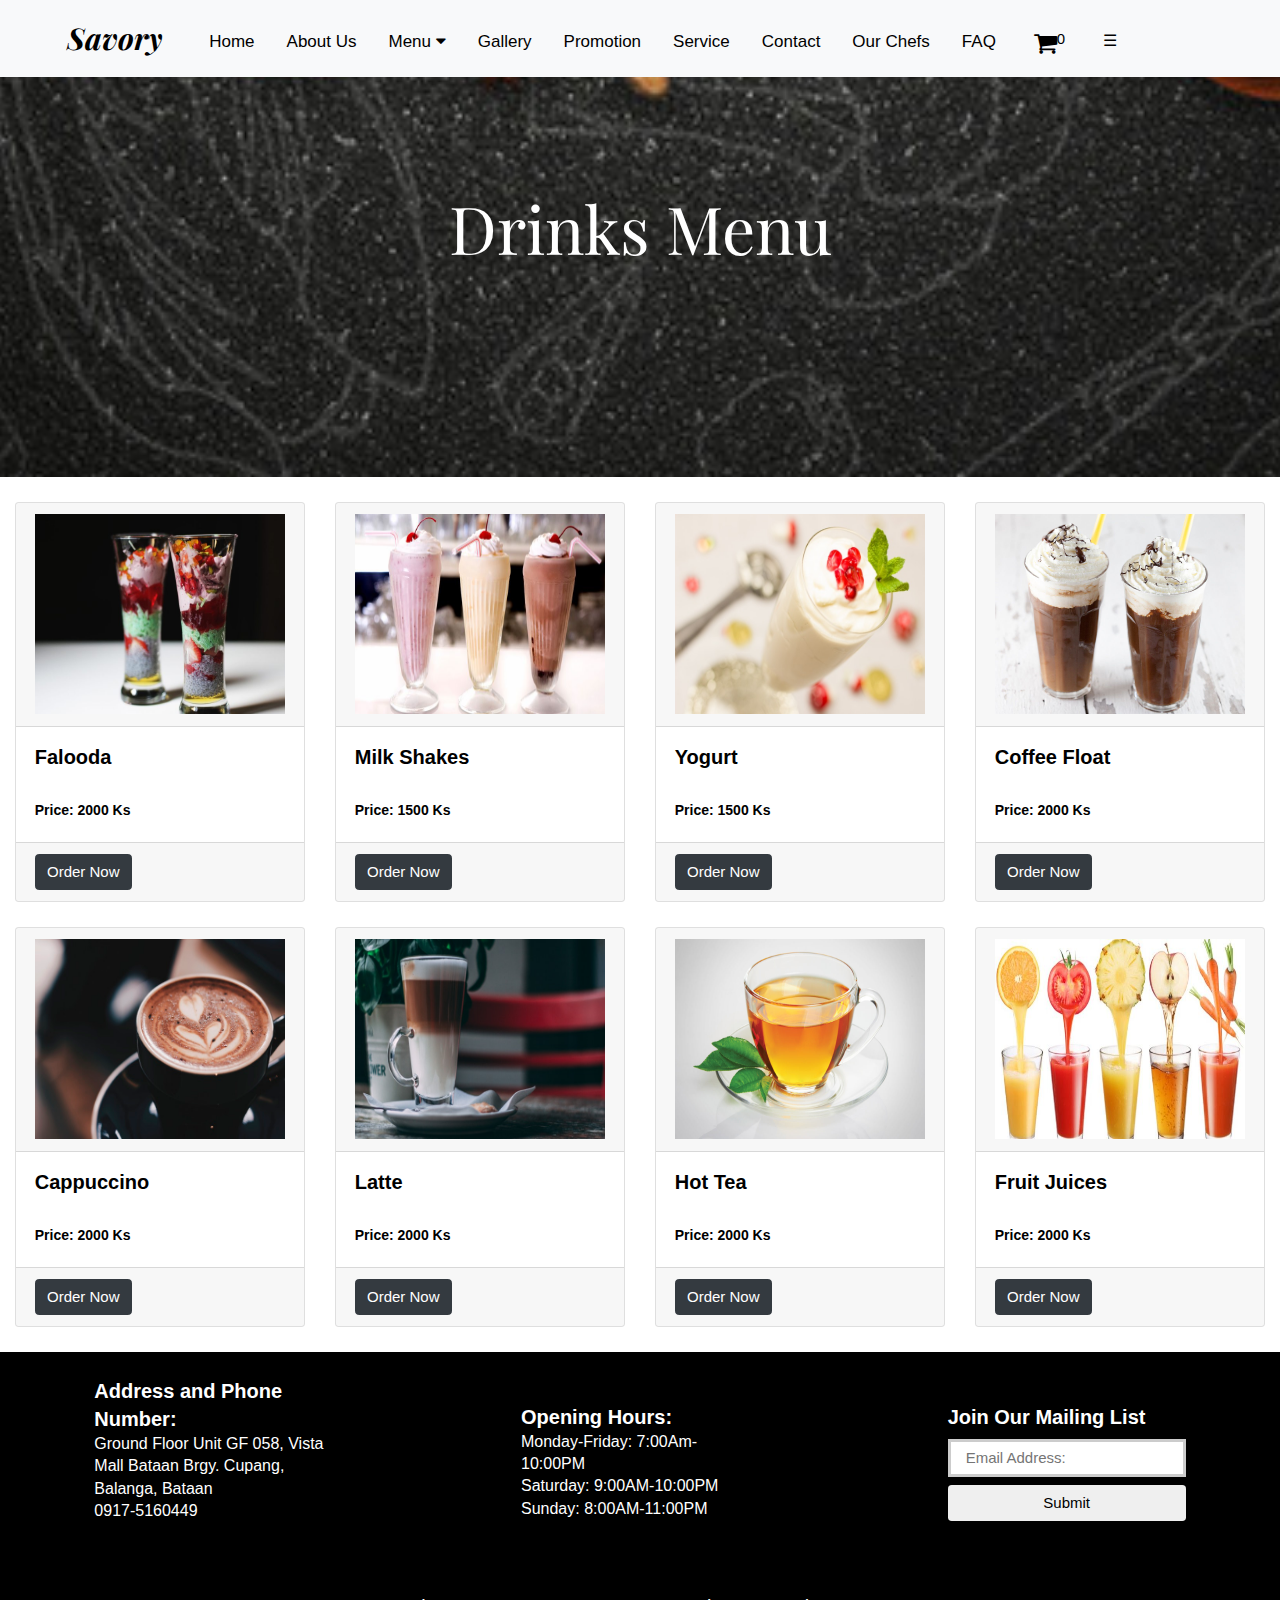
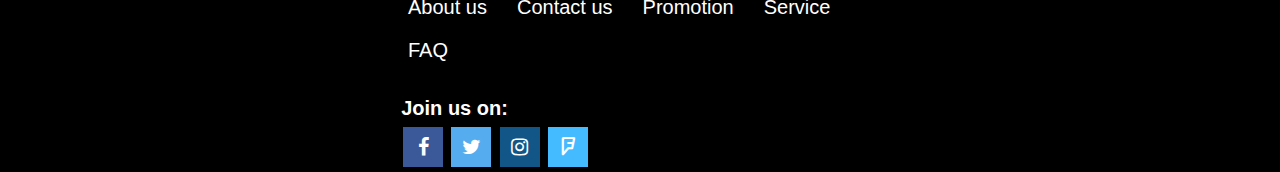
<file: drinks.html>
<!DOCTYPE html>
<html>
<head>
  <title>Drinks Menu</title>
<link rel="stylesheet" href="https://www.w3schools.com/w3css/4/w3.css">
<script src="https://ajax.googleapis.com/ajax/libs/jquery/3.3.1/jquery.min.js"></script>
<script src="https://code.jquery.com/jquery-3.2.1.slim.min.js" integrity="sha384-KJ3o2DKtIkvYIK3UENzmM7KCkRr/rE9/Qpg6aAZGJwFDMVNA/GpGFF93hXpG5KkN" crossorigin="anonymous"></script>
<script src="https://cdnjs.cloudflare.com/ajax/libs/popper.js/1.12.9/umd/popper.min.js" integrity="sha384-ApNbgh9B+Y1QKtv3Rn7W3mgPxhU9K/ScQsAP7hUibX39j7fakFPskvXusvfa0b4Q" crossorigin="anonymous"></script>

<script src="https://maxcdn.bootstrapcdn.com/bootstrap/4.0.0/js/bootstrap.min.js" integrity="sha384-JZR6Spejh4U02d8jOt6vLEHfe/JQGiRRSQQxSfFWpi1MquVdAyjUar5+76PVCmYl" crossorigin="anonymous"></script>
<link rel="stylesheet" href="https://maxcdn.bootstrapcdn.com/bootstrap/4.0.0/css/bootstrap.min.css" integrity="sha384-Gn5384xqQ1aoWXA+058RXPxPg6fy4IWvTNh0E263XmFcJlSAwiGgFAW/dAiS6JXm" crossorigin="anonymous">
<link href='https://fonts.googleapis.com/css?family=Playfair+Display:400,700,400italic,700italic|Merriweather:300,400italic,300italic,400,700italic' rel='stylesheet' type='text/css'>
<link rel="stylesheet" href="https://cdnjs.cloudflare.com/ajax/libs/font-awesome/4.7.0/css/font-awesome.min.css">


<script type="text/javascript">
      var count1=0;
      var price1=2000;
      var count2=0;
      var price2=1500;
      var count3=0;
      var price3=1500;
      var count4=0;
      var price4=2000;
      var count5=0;
      var price5=2000;
      var count6=0;
      var price6=2000;
      var count7=0;
      var price7=2000;
      var count8=0;
      var price8=2000;
      var total=0;
      var totalcount=0;

    function addClick(num)
    {
      totalcount++;

      if(num==1)
      {
        document.getElementById("chart1").style.display="block";
        count1++;
        document.getElementById("q1").innerHTML=count1;
        document.getElementById("t1").innerHTML=count1*price1;
        total+=price1;

      }
      else if(num==2)
      {
        document.getElementById("chart2").style.display="block";
        count2++;
        document.getElementById("q2").innerHTML=count2;
        document.getElementById("t2").innerHTML=count2*price2;
        total+=price2;
      }
      else if(num==3)
      {
        document.getElementById("chart3").style.display="block";
        count3++;
        document.getElementById("q3").innerHTML=count3;
        document.getElementById("t3").innerHTML=count3*price3;
        total+=price3;
      }
      else if(num==4)
      {
        document.getElementById("chart4").style.display="block";
        count4++;
        document.getElementById("q4").innerHTML=count4;
        document.getElementById("t4").innerHTML=count4*price4;
        total+=price4;
      }
      else if(num==5)
      {
        document.getElementById("chart5").style.display="block";
        count5++;
        document.getElementById("q5").innerHTML=count5;
        document.getElementById("t5").innerHTML=count5*price5;
        total+=price5;
      }
      else if(num==6)
      {
        document.getElementById("chart6").style.display="block";
        count6++;
        document.getElementById("q6").innerHTML=count6;
        document.getElementById("t6").innerHTML=count6*price6;
        total+=price6;
      }
      else if(num==7)
      {
        document.getElementById("chart7").style.display="block";
        count7++;
        document.getElementById("q7").innerHTML=count7;
        document.getElementById("t7").innerHTML=count7*price7;
        total+=price7;
      }
      else if(num==8)
      {
        document.getElementById("chart8").style.display="block";
        count8++;
        document.getElementById("q8").innerHTML=count8;
        document.getElementById("t8").innerHTML=count8*price8;
        total+=price8;
      }
      document.getElementById("ans").innerHTML=total;
      document.getElementById("count").innerHTML=totalcount;
    }
    function myForm()
    {
      document.getElementById("form-container1").setAttribute("id","display");
      document.getElementById("aa").setAttribute("id","bga");
    }
    function showMain()
    {
      document.getElementById("display").setAttribute("id","form-container1");
      count1=0;
      count2=0;
      count3=0;
      count4=0;
      totalcount=0;
      total=0;

      document.getElementById("count").innerHTML=0;
      document.getElementById("ans").innerHTML=0;
      document.getElementById("chart1").style.display="none";
      document.getElementById("chart2").style.display="none";
      document.getElementById("chart3").style.display="none";
      document.getElementById("chart4").style.display="none";
      document.getElementById("chart5").style.display="none";
      document.getElementById("chart6").style.display="none";
      document.getElementById("chart7").style.display="none";
      document.getElementById("chart8").style.display="none";
      /*for(var i=1;1<=5;i++) 
      {
        document.getElementById("chart"+i).style.display="none";
      }*/

      document.getElementById("bga").setAttribute("id","aa");

    }
    function closeForm()
    {
      document.getElementById("display").setAttribute("id","form-container1");
      document.getElementById("count").innerHTML=totalcount;
      document.getElementById("bga").setAttribute("id","aa");
    }
  </script>

<style type="text/css">
  @font-face {
  font-family: 'icomoon';
  src: url("../fonts/icomoon/icomoon.eot?srf3rx");
  src: url("../fonts/icomoon/icomoon.eot?srf3rx#iefix") format("embedded-opentype"), url("../fonts/icomoon/icomoon.ttf?srf3rx") format("truetype"), url("../fonts/icomoon/icomoon.woff?srf3rx") format("woff"), url("../fonts/icomoon/icomoon.svg?srf3rx#icomoon") format("svg");
  font-weight: normal;
  font-style: normal;
}

#logo{
  color: black;
  font-size: 30px;
  font-family: "Playfair Display", serif;
  font-style: italic;
  font-weight: bold;
  margin-top: 0%;
  margin-left: 4%;
}
#logo:hover{
  color: red;
  transition: 1s;
  font-size: 33px;
}
.topnav {
  overflow: hidden;
  /* width: 100%; */
}

.topnav a {
  float: left;
  display: block;
  color: black;
  text-align: center;
  padding: 16px 16px;
  text-decoration: none;
  font-family: Helvetica;
  font-size: 17px;
  margin-top: 1%;

}

.dropdown {
    float: left;
    overflow:hidden;
    margin-top: 1%;
  }

.dropdown .dropbtn {
    font-size: 17px;
    border: none;
    outline: none;
    color: black;
    padding: 16px 16px;
    background-color: inherit;
    font-family: Helvetica;
}


.dropdown-content {
    display: none;
    position:fixed;
    background-color: white;
    min-width: 160px;
    box-shadow: 0px 8px 16px 0px rgba(0,0,0,0.2);
    z-index: 1;
    border-radius: 5px;
}

.dropdown-content a {
    float: none;
    color: black;
    padding: 12px 16px;
    text-decoration: none;
    display: block;
    text-align: left;
}

.topnav a:hover, .dropdown:hover .dropbtn {
  color: red;
  text-decoration: none;
  font-size: 20px;
  transition: 0.5s;

}

.dropdown-content a:hover {
    color: red;
    text-decoration: none;
    font-size: 22px;
    transition: 0.5s;
}

.dropdown:hover .dropdown-content {
    display: block;
    animation-duration: 1s;
    transform-style:flat;
}

@media screen and (max-width: 600px) {
  .topnav a:not(:first-child), .dropdown .dropbtn {
    display: none;
  }
  .topnav a.icon {
    float: right;
    display:block;
  }
}

@media screen and (max-width: 600px) {
  .topnav.responsive {position: relative;}
  .topnav.responsive .icon {
    position: absolute;
    right: 0;
    top: 0;
  }
  .topnav.responsive a {
    float: none;
    display: block;
    text-align: left;
  }
  .topnav.responsive .dropdown {float: none;}
  .topnav.responsive .dropdown-content {position: relative;}
  .topnav.responsive .dropdown .dropbtn {
    display: block;
    width: 100%;
    text-align: left;
  }
}

.menuparallax{
  background-image: url(image/menu2.jpg);
  min-height: 400px;
  background-size: cover;
  background-attachment: fixed;
  background-position: center;
  background-repeat: no-repeat;
}
.center{
  margin: auto;
    width: 60%;
    padding: 5px 0;
    margin-top: 8%;
}

.label1{
  font: normal normal normal 66px/1.4em "Playfair Display", serif;;
  color: white;
}
@media screen and (max-width: 992px) {
 .label1 {
    font-size: 50px;
    margin-top: 20%;
  }
}


.footerlabel1{
  font: normal normal normal 20px/1.4em Helvetica;
  color: white;
  font-weight: bold;
}
.footerlabel2{
  font: normal normal normal 16px/1.4em Helvetica;
  color: white;
}
.bg1{
  background-color: black;
}
.email {
    width: 100%;
    padding: 5px 15px;
    margin: 8px 0;
    box-sizing: border-box;
    border: 3px solid #ccc;
    -webkit-transition: 0.5s;
    transition: 0.5s;
    outline: none;
}
.email:focus {
    border: 3px solid #555;
}
.btnwidth{
  width: 100%;
}
.footeralignbox{
  margin-left: 20%;
  margin-right: 20%;
}
.footeralignbox1{
  margin-left: 21%;
}
.nav-link{
  font: normal normal normal 20px/1.4em Helvetica;
  color: white;
}
.nav-link:hover{
  color: red;
}
.social:hover{
  opacity: 0.7;
}

.fa-facebook{
  background: #3B5998;
  color: white;
}
.fa-twitter{
  background: #55ACEE;
  color: white;
}
.fa-instagram{
  background: #125688;
  color: white;
}
.fa-foursquare{
  background: #45bbff;
  color: white;
}

#display{
  width: 50%;
  height: auto;
  position: fixed;
  display: block;
  left: 25%;
  top: 5px;
  z-index: 1;
  border-radius: 10px;
  box-shadow: 3px 3px 12px blue;
  padding: 15px;
  background: white;
}
#form-container1{
      display: none;
}
#bga{
  width: 80%;
  height: 700px;
  margin-left: 10%;
  background: white;
  opacity: 0.1;
}
</style>
</head>
<body>
<!-- ************** Nav *************** -->
<div class="topnav navbar-light bg-light navbar-fixed-top" id="myTopnav">
  <a href="index.html" class="navbar-brand" id="logo">Savory</a>
  <a href="index.html">Home</a>
  <a href="aboutus.html">About Us</a>
  <div class="dropdown">
    <button class="dropbtn dd">Menu
      <i class="fa fa-caret-down"></i>
    </button>
    <div class="dropdown-content">
      <a href="chicken.html">Chicken</a>
      <a href="chinese.html">Chinese Foods</a>
      <a href="myanmar.html">Myanmar Foods</a>
      <a href="noodle.html">Noodle</a>
      <a href="drinks.html">Drinks</a>
    </div>
  </div>
  <a href="gallery.html">Gallery</a>
  <a href="promotion.html">Promotion</a>
  <a href="services.html">Service</a>
  <a href="contact.html">Contact</a>
  <a href="ourchefs.html">Our Chefs</a>
  <a href="faq.html">FAQ</a>
  <a href="#" ><button onclick="myForm()" style="background: transparent; border: 0px;"><i class="fa fa-shopping-cart" style="color:black; font-size: 25px;"></i><span id="count" style="color:black; font-size: 20px;"><sup>0</sup></span></button></a>
  <a href="javascript:void(0);" style="font-size:16px;" class="icon" onclick="myFunction()">&#9776;</a>

</div>  
<!-- ************** Nav *************** --> 

<!-- ************** Content *************** --> 
  <div class="container-fluid">
  
  <div class="row">
    <div class="col-md-12 menuparallax">
      <div class="center" align="center">
          <h1 class="label1">Drinks Menu</h1>
        </div>
    </div>
  </div>

    <div id="aa"> 
<!-- ************** First Row *************** --> 
    <div class="row" style="margin-top: 2%;">
      <div class="col-md-3">
        <div class="card" style="min-height: 400px;">
          <div class="card-header">
            <img src="image/falooda.jpg" style="width: 100%; height: 200px;">
          </div>
          <div class="card-body">
            <h2 style="font: Helvetica; font-size: 20px; font-weight: bold; color: black;">Falooda</h2><br>
            <span style="font: Helvetica; font-size: 14px; font-weight: bold; color: black;">Price: 2000 Ks</span>
        </div>
          <div class="card-footer"><button onclick="addClick(1)" class="btn btn-dark">Order Now</button></div>
        </div>
      </div>

      <div class="col-md-3">
        <div class="card" style="min-height: 400px;">
          <div class="card-header">
            <img src="image/milkshakes.jpg" style="width: 100%; height: 200px;">
          </div>
          <div class="card-body">
            <h2 style="font: Helvetica; font-size: 20px; font-weight: bold; color: black;">Milk Shakes</h2><br>
            <span style="font: Helvetica; font-size: 14px; font-weight: bold; color: black;">Price: 1500 Ks</span>
          </div>
          <div class="card-footer"><button onclick="addClick(2)" class="btn btn-dark">Order Now</button></div>
        </div>
      </div>

      <div class="col-md-3">
        <div class="card" style="min-height: 400px;">
          <div class="card-header">
            <img src="image/yogurt.jpeg" style="width: 100%; height: 200px;">
          </div>
          <div class="card-body">
            <h2 style="font: Helvetica; font-size: 20px; font-weight: bold; color: black;">Yogurt</h2><br>
            <span style="font: Helvetica; font-size: 14px; font-weight: bold; color: black;">Price: 1500 Ks</span>
          </div>
          <div class="card-footer"><button onclick="addClick(3)" class="btn btn-dark">Order Now</button></div>
        </div>
      </div>

      <div class="col-md-3">
        <div class="card" style="min-height: 400px;">
          <div class="card-header">
            <img src="image/coffeefloat.jpg" style="width: 100%; height: 200px;">
          </div>
          <div class="card-body">
            <h2 style="font: Helvetica; font-size: 20px; font-weight: bold; color: black;">Coffee Float</h2><br>
            <span style="font: Helvetica; font-size: 14px; font-weight: bold; color: black;">Price: 2000 Ks</span>
          </div>
          <div class="card-footer"><button onclick="addClick(4)" class="btn btn-dark">Order Now</button></div>
        </div>
      </div>
    </div>
<!-- ************** End First Row *************** --> 

<!-- ************** Second Row *************** --> 
    <div class="row" style="margin-top: 2%; margin-bottom: 2%;">
      <div class="col-md-3">
        <div class="card" style="min-height: 400px;">
          <div class="card-header">
            <img src="image/cappuccino.jpeg" style="width: 100%; height: 200px;">
          </div>
          <div class="card-body">
            <h2 style="font: Helvetica; font-size: 20px; font-weight: bold; color: black;">Cappuccino</h2><br>
            <span style="font: Helvetica; font-size: 14px; font-weight: bold; color: black;">Price: 2000 Ks</span>
        </div>
          <div class="card-footer"><button onclick="addClick(5)" class="btn btn-dark">Order Now</button></div>
        </div>
      </div>

      <div class="col-md-3">
        <div class="card" style="min-height: 400px;">
          <div class="card-header">
            <img src="image/latte.jpeg" style="width: 100%; height: 200px;">
          </div>
          <div class="card-body">
            <h2 style="font: Helvetica; font-size: 20px; font-weight: bold; color: black;">Latte</h2><br>
            <span style="font: Helvetica; font-size: 14px; font-weight: bold; color: black;">Price: 2000 Ks</span>
          </div>
          <div class="card-footer"><button onclick="addClick(6)" class="btn btn-dark">Order Now</button></div>
        </div>
      </div>

      <div class="col-md-3">
        <div class="card" style="min-height: 400px;">
          <div class="card-header">
            <img src="image/hottea.jpg" style="width: 100%; height: 200px;">
          </div>
          <div class="card-body">
            <h2 style="font: Helvetica; font-size: 20px; font-weight: bold; color: black;">Hot Tea</h2><br>
            <span style="font: Helvetica; font-size: 14px; font-weight: bold; color: black;">Price: 2000 Ks</span>
          </div>
          <div class="card-footer"><button onclick="addClick(7)" class="btn btn-dark">Order Now</button></div>
        </div>
      </div>

      <div class="col-md-3">
        <div class="card" style="min-height: 400px;">
          <div class="card-header">
            <img src="image/fruitjuice.jpg" style="width: 100%; height: 200px;">
          </div>
          <div class="card-body">
            <h2 style="font: Helvetica; font-size: 20px; font-weight: bold; color: black;">Fruit Juices</h2><br>
            <span style="font: Helvetica; font-size: 14px; font-weight: bold; color: black;">Price: 2000 Ks</span>
          </div>
          <div class="card-footer"><button onclick="addClick(8)" class="btn btn-dark">Order Now</button></div>
        </div>
      </div>
    </div>
    <!-- ************** End Second Row *************** --> 
    </div>
<!-- ************** Content *************** --> 

<!-- ************** Order Form *************** --> 
<div id="form-container1">
      
      <div id="chart1" style="display: none;">
        Falooda&nbsp;:&nbsp;&nbsp;&nbsp;&nbsp;&nbsp;Price: 2000 Kyats&nbsp;&nbsp;&nbsp;&nbsp;&nbsp;&nbsp;Qty: <span id="q1"></span>&nbsp;&nbsp;&nbsp;&nbsp;&nbsp;&nbsp;Total:<span id="t1"> kyats </span>
      </div><br>

      <div id="chart2" style="display: none;">
        Milk Shakes&nbsp;:&nbsp;&nbsp;&nbsp;&nbsp;&nbsp;Price: 1500 Kyats&nbsp;&nbsp;&nbsp;&nbsp;&nbsp;&nbsp;Qty: <span id="q2"></span>&nbsp;&nbsp;&nbsp;&nbsp;&nbsp;&nbsp;Total:<span id="t2"> kyats </span>
      </div><br>

      <div id="chart3" style="display: none;">
        Yogurt&nbsp;:&nbsp;&nbsp;&nbsp;&nbsp;&nbsp;Price: 1500 Kyats&nbsp;&nbsp;&nbsp;&nbsp;&nbsp;&nbsp;Qty: <span id="q3"></span>&nbsp;&nbsp;&nbsp;&nbsp;&nbsp;&nbsp;Total:<span id="t3"> kyats </span>
      </div><br>

      <div id="chart4" style="display: none;">
        Coffee Float&nbsp;:&nbsp;&nbsp;&nbsp;&nbsp;&nbsp;Price: 2000 Kyats&nbsp;&nbsp;&nbsp;&nbsp;&nbsp;&nbsp;Qty: <span id="q4"></span>&nbsp;&nbsp;&nbsp;&nbsp;&nbsp;&nbsp;Total:<span id="t4"> kyats </span>
      </div><br>

      <div id="chart5" style="display: none;">
        Cappuccino&nbsp;:&nbsp;&nbsp;&nbsp;&nbsp;&nbsp;Price: 2000 Kyats&nbsp;&nbsp;&nbsp;&nbsp;&nbsp;&nbsp;Qty: <span id="q5"></span>&nbsp;&nbsp;&nbsp;&nbsp;&nbsp;&nbsp;Total:<span id="t5"> kyats </span>
      </div><br>

      <div id="chart6" style="display: none;">
        Latte&nbsp;:&nbsp;&nbsp;&nbsp;&nbsp;&nbsp;Price: 2000 Kyats&nbsp;&nbsp;&nbsp;&nbsp;&nbsp;&nbsp;Qty: <span id="q6"></span>&nbsp;&nbsp;&nbsp;&nbsp;&nbsp;&nbsp;Total:<span id="t6"> kyats </span>
      </div><br>

      <div id="chart7" style="display: none;">
        Hot Tea&nbsp;:&nbsp;&nbsp;&nbsp;&nbsp;&nbsp;Price: 2000 Kyats&nbsp;&nbsp;&nbsp;&nbsp;&nbsp;&nbsp;Qty: <span id="q7"></span>&nbsp;&nbsp;&nbsp;&nbsp;&nbsp;&nbsp;Total:<span id="t7"> kyats </span>
      </div><br>

      <div id="chart8" style="display: none;">
        Fruit Juice&nbsp;:&nbsp;&nbsp;&nbsp;&nbsp;&nbsp;Price: 2000 Kyats&nbsp;&nbsp;&nbsp;&nbsp;&nbsp;&nbsp;Qty: <span id="q8"></span>&nbsp;&nbsp;&nbsp;&nbsp;&nbsp;&nbsp;Total:<span id="t8"> kyats </span>
      </div><br>
      
      <hr>

      <div style="padding-left: 18%;">Total Charges:&nbsp;&nbsp;&nbsp;&nbsp;&nbsp;&nbsp; <span id="ans"></span> Kyats</div><br>
      Choose one of the payment type:<br>

      <i class="fa fa-cc-paypal" style="font-size: 30px;" onclick="document.getElementById('payment').style.display='block'"></i>
      <i class="fa fa-cc-visa" style="font-size: 30px;" onclick="document.getElementById('payment').style.display='block'"></i>
      <i class="fa fa-cc-mastercard" style="font-size: 30px;" onclick="document.getElementById('payment').style.display='block'"></i>
      <i class="fa fa-cc-credit-card" style="font-size: 30px;" onclick="document.getElementById('payment').style.display='block'"></i>

      <div id="payment" style="display:none;">
        <form>
          Account:&nbsp;&nbsp;&nbsp;
          <input type="text" name="" size="30">
          <button onclick="showMain()">Payment</button>
        </form>
      </div>  
      <br>
      <button onclick="closeForm()">Close</button>
    
</div>
<!-- ************** Order Form *************** --> 



<!-- ************** Footer ************* -->
<div class="row bg1">
      <div class="col-md-12">
      <div class="row" style="margin-top: 2%;">
        <div class="col-md-4">
          <div class="footeralignbox">
          <span class="footerlabel1">Address and Phone Number:</span>
          <br>
          <p class="footerlabel2">
            Ground Floor Unit GF 058, Vista Mall Bataan Brgy. Cupang, Balanga, Bataan<br>
            0917-5160449
          </p>
          </div>
        </div>
        <div class="col-md-4" style="margin-top: 2%;">
          <div class="footeralignbox">
          <span class="footerlabel1">Opening Hours:</span>
          <br>
          <p class="footerlabel2">
            Monday-Friday: 7:00Am-10:00PM<br>
            Saturday: 9:00AM-10:00PM<br>
            Sunday: 8:00AM-11:00PM
          </p>
          </div>
        </div>
        <div class="col-md-4" style="margin-top: 2%;">
          <div class="footeralignbox">
          <span class="footerlabel1">Join Our Mailing List</span><br>
          <input type="text" name="mailing" placeholder="Email Address:" class="email">
          <button type="button" class="btn btnwidth">Submit</button>
          </div>
        </div>
      </div>
      <br>
      <div class="row">
        <div class="col-md-2"></div>
        <div class="col-md-8" style="margin-top: 2%;">
          <div class="footeralignbox">
            <ul class="nav">
              <li class="nav-item">
                  <a class="nav-link" href="aboutus.html">About us</a>
              </li>
              <li class="nav-item">
                  <a class="nav-link" href="contact.html">Contact us</a>
              </li>
                <li class="nav-item">
                  <a class="nav-link" href="promotion.html">Promotion</a>
              </li>
              <li class="nav-item">
                  <a class="nav-link" href="services.html">Service</a>
              </li>
              <li class="nav-item">
                  <a class="nav-link" href=".html">FAQ</a>
              </li>
            </ul>
          </div>
          <div class="footeralignbox1">
            <br>
            <span class="footerlabel1">Join us on:</span><br>
            <a href="#" class="social"><i class="fa fa-facebook" style="padding: 10px; font-size: 20px; width: 40px;text-align: center; margin: 5px 2px;"></i></a>
            <a href="#" class="social"><i class="fa fa-twitter" style="padding: 10px; font-size: 20px; width: 40px;text-align: center; margin: 5px 2px;""></i></a>
            <a href="#" class="social"><i class="fa fa-instagram" style="padding: 10px; font-size: 20px; width: 40px;text-align: center; margin: 5px 2px;"></i></a>
            <a href="#" class="social"><i class="fa fa-foursquare" style="padding: 10px; font-size: 20px; width: 40px;text-align: center; margin: 5px 2px;"></i></a>
          </div>
        </div>
        <div class="col-md-2"></div>
      </div>
      </div>
    </div>
<!-- ************** Footer ************* -->
  
  </div>
<!-- ************** Container ************* -->


<script>
function myFunction() {
    var x = document.getElementById("myTopnav");
    if (x.className === "topnav") {
        x.className += " responsive";
    } else {
        x.className = "topnav";
    }
}     
</script>
</body>
</html>
</file>
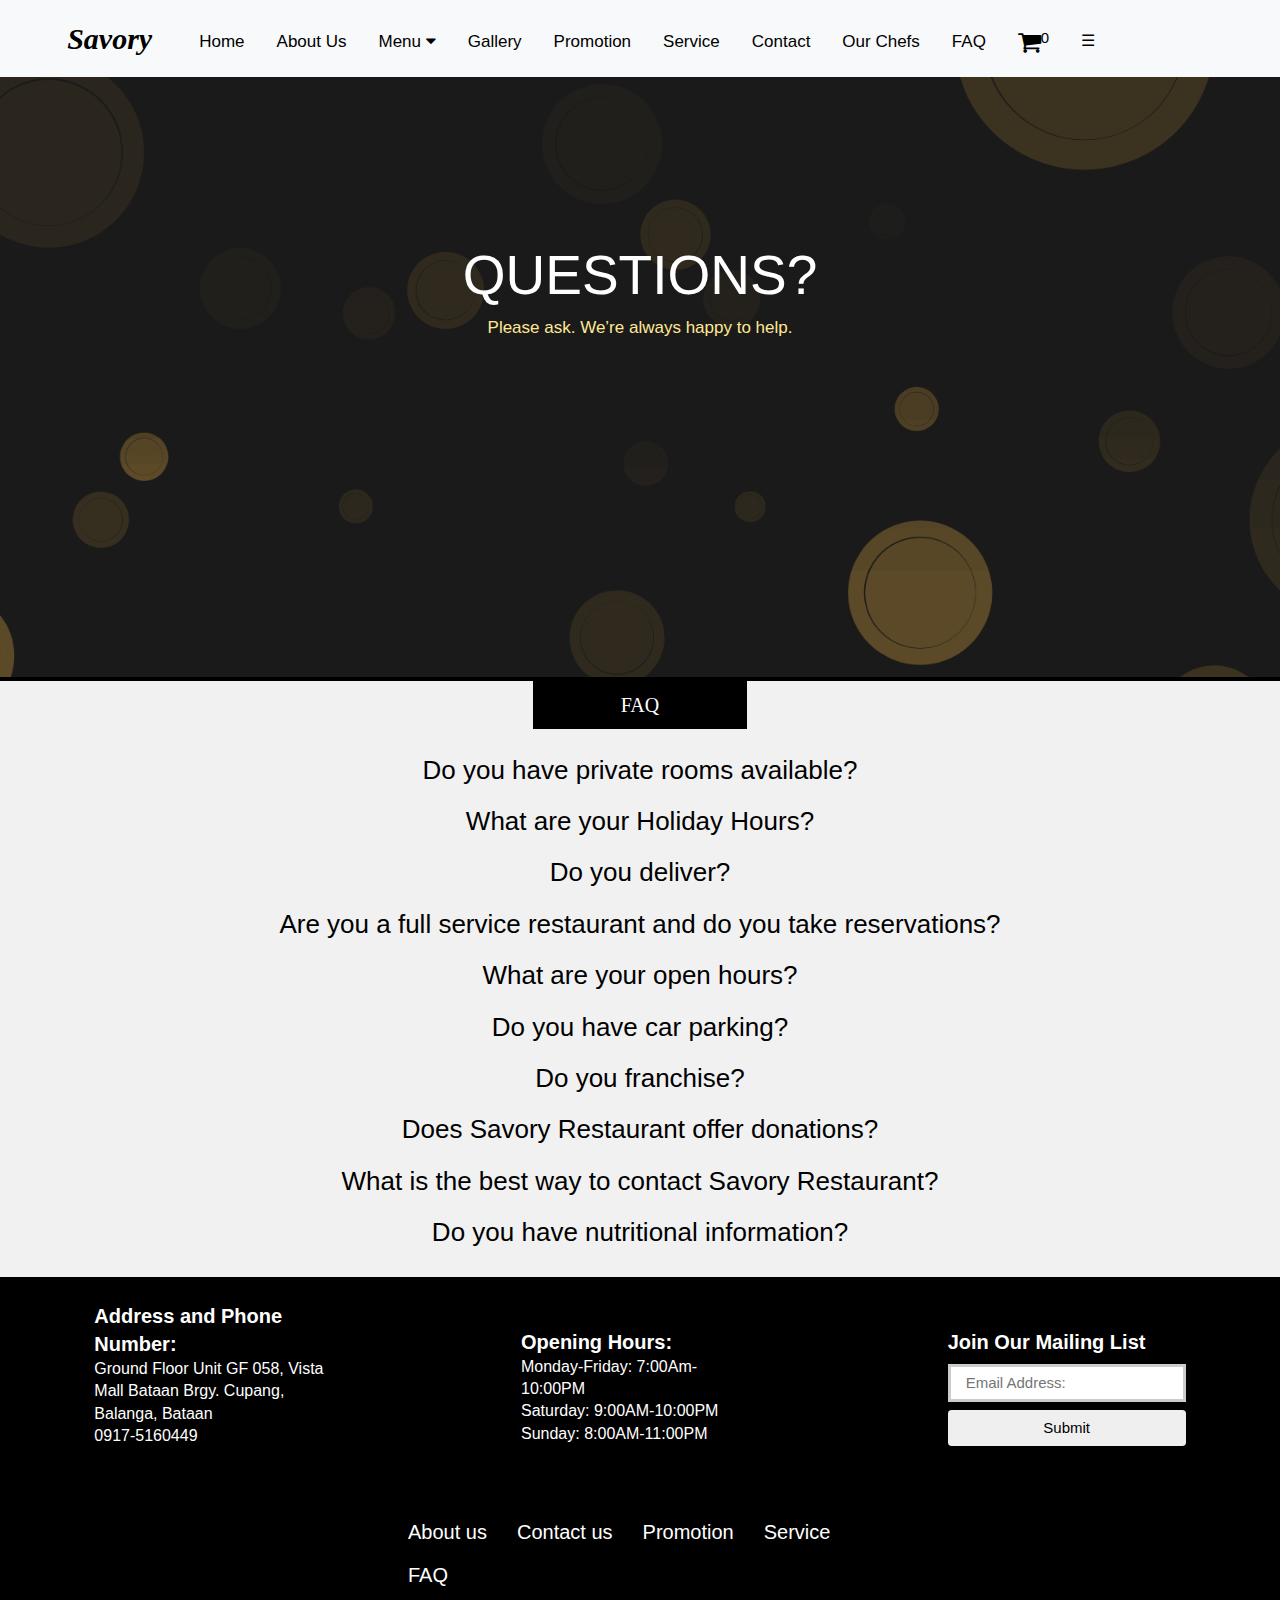
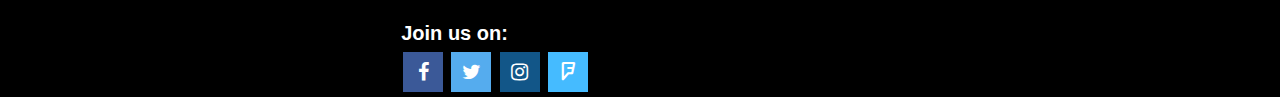
<file: faq.html>
<!DOCTYPE html>
<html>
<head>
	<title></title>
<link rel="stylesheet" href="https://maxcdn.bootstrapcdn.com/bootstrap/4.0.0/css/bootstrap.min.css">
<link rel="stylesheet" href="https://www.w3schools.com/w3css/4/w3.css">

<script src="https://ajax.googleapis.com/ajax/libs/jquery/3.3.1/jquery.min.js"></script>


<script src="https://cdnjs.cloudflare.com/ajax/libs/popper.js/1.12.9/umd/popper.min.js"></script>
<link rel="stylesheet" href="https://cdnjs.cloudflare.com/ajax/libs/font-awesome/4.7.0/css/font-awesome.min.css">

<script src="https://maxcdn.bootstrapcdn.com/bootstrap/4.0.0/js/bootstrap.min.js"></script>
<link rel="stylesheet" type="text/css" href="css/style.css">
<script type="text/javascript">
	$(document).ready(function(){
			$("#i1").click(function(){
				$("#a1").slideToggle("slow");
			});
			$("#i2").click(function(){
				$("#a2").slideToggle("slow");
			});
			$("#i3").click(function(){
				$("#a3").slideToggle("slow");
			});
			$("#i4").click(function(){
				$("#a4").slideToggle("slow");
			});
			$("#i5").click(function(){
				$("#a5").slideToggle("slow");
			});
			$("#i6").click(function(){
				$("#a6").slideToggle("slow");
			});
			$("#i7").click(function(){
				$("#a7").slideToggle("slow");
			});
			$("#i8").click(function(){
				$("#a8").slideToggle("slow");
			});
			$("#i9").click(function(){
				$("#a9").slideToggle("slow");
			});
			$("#i10").click(function(){
				$("#a10").slideToggle("slow");
			});
		});
</script>
<style type="text/css">
	@font-face {
  font-family: 'icomoon';
  src: url("../fonts/icomoon/icomoon.eot?srf3rx");
  src: url("../fonts/icomoon/icomoon.eot?srf3rx#iefix") format("embedded-opentype"), url("../fonts/icomoon/icomoon.ttf?srf3rx") format("truetype"), url("../fonts/icomoon/icomoon.woff?srf3rx") format("woff"), url("../fonts/icomoon/icomoon.svg?srf3rx#icomoon") format("svg");
  font-weight: normal;
  font-style: normal;
}

#logo{
  color: black;
  font-size: 30px;
  font-family: "Playfair Display", serif;
  font-style: italic;
  font-weight: bold;
  margin-top: 0%;
  margin-left: 4%;
}
#logo:hover{
  color: red;
  transition: 1s;
  font-size: 33px;
}
.topnav {
  overflow: hidden;
  /* width: 100%; */
}

.topnav a {
  float: left;
  display: block;
  color: black;
  text-align: center;
  padding: 16px 16px;
  text-decoration: none;
  font-family: Helvetica;
  font-size: 17px;
  margin-top: 1%;

}

.dropdown {
    float: left;
    overflow:hidden;
    margin-top: 1%;
  }

.dropdown .dropbtn {
    font-size: 17px;
    border: none;
    outline: none;
    color: black;
    padding: 16px 16px;
    background-color: inherit;
    font-family: Helvetica;
}


.dropdown-content {
    display: none;
    position:fixed;
    background-color: white;
    min-width: 160px;
    box-shadow: 0px 8px 16px 0px rgba(0,0,0,0.2);
    z-index: 1;
    border-radius: 5px;
}

.dropdown-content a {
    float: none;
    color: black;
    padding: 12px 16px;
    text-decoration: none;
    display: block;
    text-align: left;
}

.topnav a:hover, .dropdown:hover .dropbtn {
  color: red;
  text-decoration: none;
  font-size: 22px;
  transition: 0.5s;

}

.dropdown-content a:hover {
    color: red;
    text-decoration: none;
    font-size: 22px;
    transition: 0.5s;
}

.dropdown:hover .dropdown-content {
    display: block;
    animation-duration: 1s;
    transform-style:flat;
}

@media screen and (max-width: 600px) {
  .topnav a:not(:first-child), .dropdown .dropbtn {
    display: none;
  }
  .topnav a.icon {
    float: right;
    display:block;
  }
}

@media screen and (max-width: 600px) {
  .topnav.responsive {position: relative;}
  .topnav.responsive .icon {
    position: absolute;
    right: 0;
    top: 0;
  }
  .topnav.responsive a {
    float: none;
    display: block;
    text-align: left;
  }
  .topnav.responsive .dropdown {float: none;}
  .topnav.responsive .dropdown-content {position: relative;}
  .topnav.responsive .dropdown .dropbtn {
    display: block;
    width: 100%;
    text-align: left;
  }
}

.faqimg{
	background-image: url(image/faqbackground.png);
	min-height: 600px;
	background-attachment: fixed;
	background-repeat: no-repeat;
	background-position: center;
	background-size: cover;
}
.center{
	margin: auto;
    width: 60%;
    padding: 5px 0;
    margin-top: 12%;
}
.label1{
	font: "freight-sans-pro";
	font-size: 55px;
	text-transform: uppercase;
	color: white;
	font-weight: 100;
}
.label2{
	font-family: "freight-sans-pro",Arial,Helvetica,sans-serif;
	font-size: 17px;
	color: #ffe894;
}
#a1, #a2, #a3, #a4, #a5, #a6, #a7, #a8, #a9, #a10, #a11, #a12, #a13, #a14, #a15{
	display: none;
	font: normal normal normal 20px/1.4em Helvetica;
}
#i1, #i2, #i3, #i4, #i5, #i6, #i7, #i8, #i9, #i10, #i11, #i12, #i13, #i14, #i15{
	font: normal normal normal 26px/1.4em Helvetica;
	color: black;
	font-weight: 100;
}
.bg{
	background-color: #f1f1f1;
	min-height: 600px;
}

.footerlabel1{
  font: normal normal normal 20px/1.4em Helvetica;
  color: white;
  font-weight: bold;
}
.footerlabel2{
  font: normal normal normal 16px/1.4em Helvetica;
  color: white;
}
.bg1{
  background-color: black;
}
.email {
    width: 100%;
    padding: 5px 15px;
    margin: 8px 0;
    box-sizing: border-box;
    border: 3px solid #ccc;
    -webkit-transition: 0.5s;
    transition: 0.5s;
    outline: none;
}
.email:focus {
    border: 3px solid #555;
}
.btnwidth{
  width: 100%;
}
.footeralignbox{
  margin-left: 20%;
  margin-right: 20%;
}
.footeralignbox1{
  margin-left: 21%;
}
.nav-link{
  font: normal normal normal 20px/1.4em Helvetica;
  color: white;
}
.nav-link:hover{
  color: red;
}
.social:hover{
  opacity: 0.7;
}

.fa-facebook{
  background: #3B5998;
  color: white;
}
.fa-twitter{
  background: #55ACEE;
  color: white;
}
.fa-instagram{
  background: #125688;
  color: white;
}
.fa-foursquare{
  background: #45bbff;
  color: white;
}

</style>
</head>
<body>
<!-- ************** Nav *************** -->
<div class="topnav navbar-light bg-light navbar-fixed-top" id="myTopnav">
  <a href="#top" class="navbar-brand" id="logo">Savory</a>
  <a href="index.html" id="links">Home</a>
  <a href="aboutus.html" id="links">About Us</a>
  <div class="dropdown id="links"">
    <button class="dropbtn dd">Menu
      <i class="fa fa-caret-down"></i>
    </button>
    <div class="dropdown-content">
      <a href="chicken.html">Chicken</a>
      <a href="rice.html">Rice & Dishes</a>
      <a href="noodle.html">Noodle</a>
      <a href="drinks.html">Drinks</a>
      <a href="myanmar.html">Myanmar Foods</a>
    </div>
  </div>
  <a href="gallery.html" id="links">Gallery</a>
  <a href="promotion.html" id="links">Promotion</a>
  <a href="services.html" id="links">Service</a>
  <a href="contact.html" id="links">Contact</a>
  <a href="ourchefs.html">Our Chefs</a>
  <a href="faq.html" id="links">FAQ</a>
  <a href="#" id="links"><i class="fa fa-shopping-cart" style="color:black; font-size: 25px;"></i><span id="count" style="color:black; font-size: 20px;"><sup>0</sup></span></a>
  <a href="javascript:void(0);" style="font-size:16px;" class="icon" onclick="myFunction()">&#9776;</a>

</div>  
<!-- ************** Nav *************** -->
<!-- ************** Container ************* -->
	<div class="container-fluid">
	<!-- ************** First Row ************* -->
	<div class="row">
		<div class="col-md-12 faqimg">
			<div class="center" align="center">
				<h1 class="label1">Questions?</h1>
				<h2 class="label2">Please ask. We&rsquo;re always happy to help.</h2>
			</div>
		</div>
	</div>
	<!-- **************  End First Row ************* -->
	<div class="row bg">
		<div class="col-md-12">
	<!-- ************** FAQ Title ************* -->
			<div class="row titleline">
				<div class="col-md-5"></div>
				<div class="col-md-2 title">
					<h2 align="center">FAQ</h2>
				</div>
				<div class="col-md-5"></div>
			</div>
	<!-- ************** End FAQ Title ************* -->
	<br>
	<!-- ************** Second Row ************* -->
			<div class="row">
				<div class="col-md-2"></div>
				<div class="col-md-8" align="center">
					<p id="i1">Do you have private rooms available?</p>
					<p id="a1">
						Our restaurants are set up with communal picnic tables and family-style seating. We do not have private rooms at our Smokehouses but do welcome large groups to dine with us. Additionally, we have many options available through our Catering Department if you’re looking for something more private.
					</p>

					<p id="i2">What are your Holiday Hours?</p>
					<p id="a2">
						We are closed on the following holidays:<br>
						-New Year’s Day<br>
						-Thanksgiving<br>
						-Christmas Day<br>
						-Thingyan Day<br>
					</p>

					<p id="i3">Do you deliver?</p>
					<p id="a3">
						We provide delivery services through our Catering Department. You can view our catering menu online. For catering orders, please feel free to call 0917-5160449.
					</p>

					<p id="i4">Are you a full service restaurant and do you take reservations?</p>
					<p id="a4">
						We are a fast-casual dining establishment and we do take reservations.
					</p>

					<p id="i5">What are your open hours?</p>
					<p id="a5">
						Our open hours are:<br>
						Monday-Friday: 7:00Am-10:00PM<br>
						Saturday: 9:00AM-10:00PM<br>
						Sunday: 8:00AM-11:00PM
					</p>

					<p id="i6">Do you have car parking?</p>
					<p id="a6">
						Yes, we do have a car parking area for our customers.
					</p>

					<p id="i7">Do you franchise?</p>
					<p id="a7">
						Yes, our company give franchise.
					</p>

					<p id="i8">Does Savory Restaurant offer donations?</p>
					<p id="a8">
						Yes, we do. Please contact our Donations Coordinator using our donation form.
					</p>

					<p id="i9">What is the best way to contact Savory Restaurant?</p>
					<p id="a9">
						Please contact us through our contact form.
					</p>

					<p id="i10">Do you have nutritional information?</p>
					<p id="a10">
						We do not have nutritional information for our menu items. We do however offer allergen information which is available through our menu.
					</p>

				</div>
				<div class="col-md-2"></div>
			</div>
		</div>
	</div>
	<!-- ************** End Second Row ************* -->

	<!-- ************** Footer ************* -->
<div class="row bg1">
      <div class="col-md-12">
      <div class="row" style="margin-top: 2%;">
        <div class="col-md-4">
          <div class="footeralignbox">
          <span class="footerlabel1">Address and Phone Number:</span>
          <br>
          <p class="footerlabel2">
            Ground Floor Unit GF 058, Vista Mall Bataan Brgy. Cupang, Balanga, Bataan<br>
            0917-5160449
          </p>
          </div>
        </div>
        <div class="col-md-4" style="margin-top: 2%;">
          <div class="footeralignbox">
          <span class="footerlabel1">Opening Hours:</span>
          <br>
          <p class="footerlabel2">
            Monday-Friday: 7:00Am-10:00PM<br>
            Saturday: 9:00AM-10:00PM<br>
            Sunday: 8:00AM-11:00PM
          </p>
          </div>
        </div>
        <div class="col-md-4" style="margin-top: 2%;">
          <div class="footeralignbox">
          <span class="footerlabel1">Join Our Mailing List</span><br>
          <input type="text" name="mailing" placeholder="Email Address:" class="email">
          <button type="button" class="btn btnwidth">Submit</button>
          </div>
        </div>
      </div>
      <br>
      <div class="row">
        <div class="col-md-2"></div>
        <div class="col-md-8" style="margin-top: 2%;">
          <div class="footeralignbox">
            <ul class="nav">
              <li class="nav-item">
                  <a class="nav-link" href="aboutus.html">About us</a>
              </li>
              <li class="nav-item">
                  <a class="nav-link" href="contact.html">Contact us</a>
              </li>
                <li class="nav-item">
                  <a class="nav-link" href="promotion.html">Promotion</a>
              </li>
              <li class="nav-item">
                  <a class="nav-link" href="services.html">Service</a>
              </li>
              <li class="nav-item">
                  <a class="nav-link" href="faq.html">FAQ</a>
              </li>
            </ul>
          </div>
          <div class="footeralignbox1">
            <br>
            <span class="footerlabel1">Join us on:</span><br>
            <a href="#" class="social"><i class="fa fa-facebook" style="padding: 10px; font-size: 20px; width: 40px;text-align: center; margin: 5px 2px;"></i></a>
            <a href="#" class="social"><i class="fa fa-twitter" style="padding: 10px; font-size: 20px; width: 40px;text-align: center; margin: 5px 2px;""></i></a>
            <a href="#" class="social"><i class="fa fa-instagram" style="padding: 10px; font-size: 20px; width: 40px;text-align: center; margin: 5px 2px;"></i></a>
            <a href="#" class="social"><i class="fa fa-foursquare" style="padding: 10px; font-size: 20px; width: 40px;text-align: center; margin: 5px 2px;"></i></a>
          </div>
        </div>
        <div class="col-md-2"></div>
      </div>
      </div>
    </div>
<!-- ************** Footer ************* -->
</div>
<!-- ************** End Container ************* -->
<script>
function myFunction() {
    var x = document.getElementById("myTopnav");
    if (x.className === "topnav") {
        x.className += " responsive";
    } else {
        x.className = "topnav";
    }
}
</script>
</body>
</html>
</file>
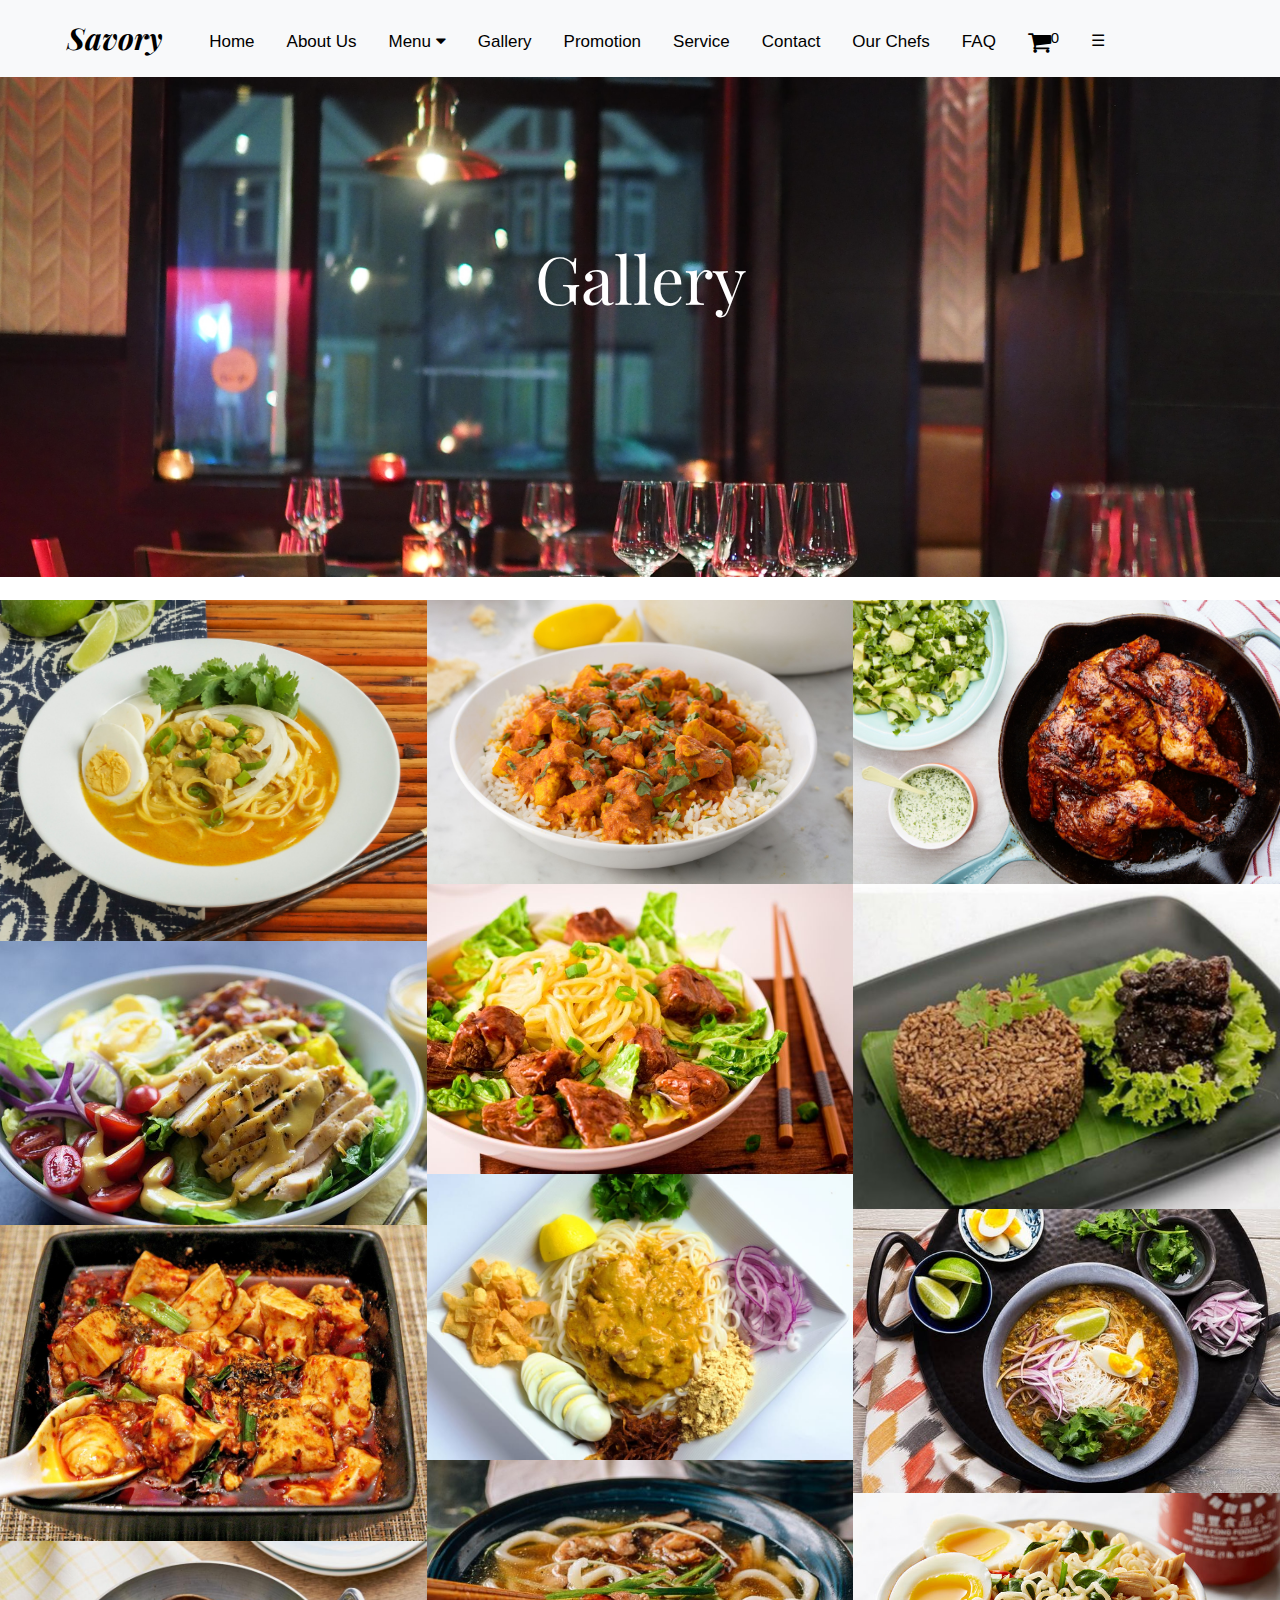
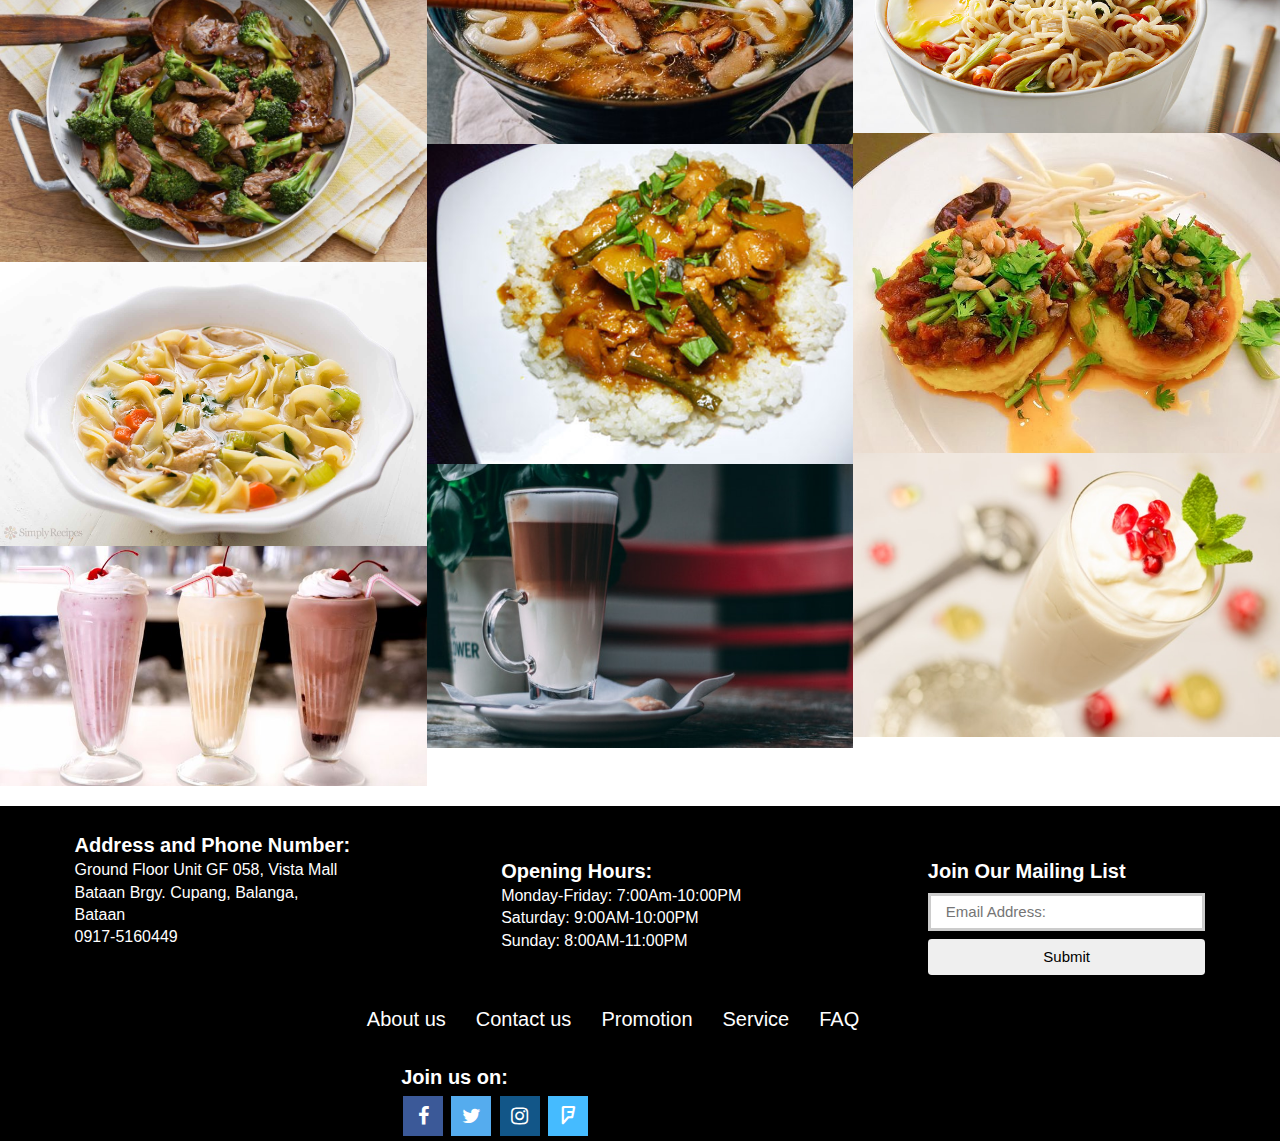
<file: gallery.html>
<!DOCTYPE html>
<html>
<head>
	<title>Our Gallery</title>
<link rel="stylesheet" href="https://www.w3schools.com/w3css/4/w3.css">
<script src="https://ajax.googleapis.com/ajax/libs/jquery/3.3.1/jquery.min.js"></script>
<script src="https://code.jquery.com/jquery-3.2.1.slim.min.js" integrity="sha384-KJ3o2DKtIkvYIK3UENzmM7KCkRr/rE9/Qpg6aAZGJwFDMVNA/GpGFF93hXpG5KkN" crossorigin="anonymous"></script>
<script src="https://cdnjs.cloudflare.com/ajax/libs/popper.js/1.12.9/umd/popper.min.js" integrity="sha384-ApNbgh9B+Y1QKtv3Rn7W3mgPxhU9K/ScQsAP7hUibX39j7fakFPskvXusvfa0b4Q" crossorigin="anonymous"></script>

<script src="https://maxcdn.bootstrapcdn.com/bootstrap/4.0.0/js/bootstrap.min.js" integrity="sha384-JZR6Spejh4U02d8jOt6vLEHfe/JQGiRRSQQxSfFWpi1MquVdAyjUar5+76PVCmYl" crossorigin="anonymous"></script>
<link rel="stylesheet" href="https://maxcdn.bootstrapcdn.com/bootstrap/4.0.0/css/bootstrap.min.css" integrity="sha384-Gn5384xqQ1aoWXA+058RXPxPg6fy4IWvTNh0E263XmFcJlSAwiGgFAW/dAiS6JXm" crossorigin="anonymous">
<link href='https://fonts.googleapis.com/css?family=Playfair+Display:400,700,400italic,700italic|Merriweather:300,400italic,300italic,400,700italic' rel='stylesheet' type='text/css'>
<link rel="stylesheet" href="https://cdnjs.cloudflare.com/ajax/libs/font-awesome/4.7.0/css/font-awesome.min.css">
<link rel="stylesheet" type="text/css" href="css/imagehovereffect.css">
<link rel="stylesheet" type="text/css" href="css/style.css">
<style type="text/css">
  @font-face {
  font-family: 'icomoon';
  src: url("../fonts/icomoon/icomoon.eot?srf3rx");
  src: url("../fonts/icomoon/icomoon.eot?srf3rx#iefix") format("embedded-opentype"), url("../fonts/icomoon/icomoon.ttf?srf3rx") format("truetype"), url("../fonts/icomoon/icomoon.woff?srf3rx") format("woff"), url("../fonts/icomoon/icomoon.svg?srf3rx#icomoon") format("svg");
  font-weight: normal;
  font-style: normal;
}

#logo{
  color: black;
  font-size: 30px;
  font-family: "Playfair Display", serif;
  font-style: italic;
  font-weight: bold;
  margin-top: 0%;
  margin-left: 4%;
}
#logo:hover{
  color: red;
  transition: 1s;
  font-size: 33px;
}
.topnav {
  overflow: hidden;
  /* width: 100%; */
}

.topnav a {
  float: left;
  display: block;
  color: black;
  text-align: center;
  padding: 16px 16px;
  text-decoration: none;
  font-family: Helvetica;
  font-size: 17px;
  margin-top: 1%;

}

.dropdown {
    float: left;
    overflow:hidden;
    margin-top: 1%;
  }

.dropdown .dropbtn {
    font-size: 17px;
    border: none;
    outline: none;
    color: black;
    padding: 16px 16px;
    background-color: inherit;
    font-family: Helvetica;
}


.dropdown-content {
    display: none;
    position:fixed;
    background-color: white;
    min-width: 160px;
    box-shadow: 0px 8px 16px 0px rgba(0,0,0,0.2);
    z-index: 1;
    border-radius: 5px;
}

.dropdown-content a {
    float: none;
    color: black;
    padding: 12px 16px;
    text-decoration: none;
    display: block;
    text-align: left;
}

.topnav a:hover, .dropdown:hover .dropbtn {
  color: red;
  text-decoration: none;
  font-size: 22px;
  transition: 0.5s;

}

.dropdown-content a:hover {
    color: red;
    text-decoration: none;
    font-size: 22px;
    transition: 0.5s;
}

.dropdown:hover .dropdown-content {
    display: block;
    animation-duration: 1s;
    transform-style:flat;
}

@media screen and (max-width: 600px) {
  .topnav a:not(:first-child), .dropdown .dropbtn {
    display: none;
  }
  .topnav a.icon {
    float: right;
    display:block;
  }
}

@media screen and (max-width: 600px) {
  .topnav.responsive {position: relative;}
  .topnav.responsive .icon {
    position: absolute;
    right: 0;
    top: 0;
  }
  .topnav.responsive a {
    float: none;
    display: block;
    text-align: left;
  }
  .topnav.responsive .dropdown {float: none;}
  .topnav.responsive .dropdown-content {position: relative;}
  .topnav.responsive .dropdown .dropbtn {
    display: block;
    width: 100%;
    text-align: left;
  }
}
.galleryparallax{
  background-image: url(image/8.jpg);
  min-height: 500px;
  background-attachment: fixed;
  background-repeat: no-repeat;
  background-position: center;
  background-size: cover;
}
.center{
    margin: auto;
    width: 60%;
    padding: 5px 0;
    margin-top: 12%;
}
.label1{
  font: normal normal normal 66px/1.4em "Playfair Display", serif;;
  color: white;
}
@media screen and (max-width: 992px) {
 .label1 {
    font-size: 70px;
  }
}

.footerlabel1{
  font: normal normal normal 20px/1.4em Helvetica;
  color: white;
  font-weight: bold;
}
.footerlabel2{
  font: normal normal normal 16px/1.4em Helvetica;
  color: white;
}
.bg1{
  background-color: black;
}
.email {
    width: 100%;
    padding: 5px 15px;
    margin: 8px 0;
    box-sizing: border-box;
    border: 3px solid #ccc;
    -webkit-transition: 0.5s;
    transition: 0.5s;
    outline: none;
}
.email:focus {
    border: 3px solid #555;
}
.btnwidth{
  width: 100%;
}
.footeralignbox{
  margin-left: 15%;
  margin-right: 15%;
}
.footeralignbox1{
  margin-left: 21%;
}
.nav-link{
  font: normal normal normal 20px/1.4em Helvetica;
  color: white;
}
.nav-link:hover{
  color: red;
}
.social:hover{
  opacity: 0.7;
}

.fa-facebook{
  background: #3B5998;
  color: white;
}
.fa-twitter{
  background: #55ACEE;
  color: white;
}
.fa-instagram{
  background: #125688;
  color: white;
}
.fa-foursquare{
  background: #45bbff;
  color: white;
}
</style>
</head>
<body>

  <!-- ************** Nav *************** -->
<div class="topnav navbar-light bg-light navbar-fixed-top" id="myTopnav">
  <a href="#top" class="navbar-brand" id="logo">Savory</a>
  <a href="index.html" id="links">Home</a>
  <a href="aboutus.html" id="links">About Us</a>
  <div class="dropdown id="links"">
    <button class="dropbtn dd">Menu
      <i class="fa fa-caret-down"></i>
    </button>
    <div class="dropdown-content">
      <a href="chicken.html">Chicken</a>
      <a href="chinese.html">Chinese Foods</a>
      <a href="myanmar.html">Myanmar Foods</a>
      <a href="noodle.html">Noodle</a>
      <a href="drinks.html">Drinks</a>
    </div>
  </div>
  <a href="gallery.html" id="links">Gallery</a>
  <a href="promotion.html" id="links">Promotion</a>
  <a href="services.html" id="links">Service</a>
  <a href="contact.html" id="links">Contact</a>
  <a href="ourchefs.html" id="links">Our Chefs</a>
  <a href="faq.html" id="links">FAQ</a>
  <a href="#" id="links"><i class="fa fa-shopping-cart" style="color:black; font-size: 25px;"></i><span id="count" style="color:black; font-size: 20px;"><sup>0</sup></span></a>
  <a href="javascript:void(0);" style="font-size:16px;" class="icon" onclick="myFunction()">&#9776;</a>

</div>  
<!-- ************** Nav *************** -->


	<div class="container-fluid">
		
	<div class="row">
      <div class="col-md-12 galleryparallax">
        <div class="center" align="center">
          <h1 class="label1">Gallery</h1>
        </div>
      </div>
    </div>	
   	</div>

<br>

<div class="w3-row" id="myGrid" style="margin-bottom:20px">
  <div class="w3-third">
    <img src="image/ohnno.jpg" style="width: 100%">
    <img src="image/chickensalad.jpg" style="width: 100%">
    <img src="image/mapotofu.jpeg" style="width: 100%">
    <img src="image/beef.jpeg" style="width: 100%">
    <img src="image/chickennoodlesoup.jpg" style="width: 100%">
    <img src="image/milkshakes.jpg" style="width: 100%">
  </div>

  <div class="w3-third">
        <img src="image/chickencurry.jpg" style="width: 100%">
        <img src="image/beefmami.jpg" style="width: 100%">
        <img src="image/nangyi.jpg" style="width: 100%">
        <img src="image/udon.jpg" style="width: 100%">
        <img src="image/coconutrice.jpg" style="width: 100%">
        <img src="image/latte.jpeg" style="width: 100%">
  </div>

  <div class="w3-third">
        <img src="image/chickenroast.jpg" style="width: 100%">
        <img src="image/poneyaygyi.jpg" style="width: 100%">
        <img src="image/mohinga.jpg" style="width: 100%">
        <img src="image/spicynoodle.jpg" style="width: 100%">
        <img src="image/shanrice.jpg" style="width: 100%">
        <img src="image/yogurt.jpeg" style="width: 100%">
  </div>
</div>

<!-- ************** Footer ************* -->
<div class="container-fluid">
<div class="row bg1">
      <div class="col-md-12">
      <div class="row" style="margin-top: 2%;">
        <div class="col-md-4">
          <div class="footeralignbox">
          <span class="footerlabel1">Address and Phone Number:</span>
          <br>
          <p class="footerlabel2">
            Ground Floor Unit GF 058, Vista Mall Bataan Brgy. Cupang, Balanga, Bataan<br>
            0917-5160449
          </p>
          </div>
        </div>
        <div class="col-md-4" style="margin-top: 2%;">
          <div class="footeralignbox">
          <span class="footerlabel1">Opening Hours:</span>
          <br>
          <p class="footerlabel2">
            Monday-Friday: 7:00Am-10:00PM<br>
            Saturday: 9:00AM-10:00PM<br>
            Sunday: 8:00AM-11:00PM
          </p>
          </div>
        </div>
        <div class="col-md-4" style="margin-top: 2%;">
          <div class="footeralignbox">
          <span class="footerlabel1">Join Our Mailing List</span><br>
          <input type="text" name="mailing" placeholder="Email Address:" class="email">
          <button type="button" class="btn btnwidth">Submit</button>
          </div>
        </div>
      </div>
      <br>
      <div class="row">
        <div class="col-md-2"></div>
        <div class="col-md-8">
          <div class="footeralignbox">
            <ul class="nav">
              <li class="nav-item">
                  <a class="nav-link" href="aboutus.html">About us</a>
              </li>
              <li class="nav-item">
                  <a class="nav-link" href="contact.html">Contact us</a>
              </li>
                <li class="nav-item">
                  <a class="nav-link" href="promotion.html">Promotion</a>
              </li>
              <li class="nav-item">
                  <a class="nav-link" href="services.html">Service</a>
              </li>
              <li class="nav-item">
                  <a class="nav-link" href=".html">FAQ</a>
              </li>
            </ul>
          </div>
          <div class="footeralignbox1">
            <br>
            <span class="footerlabel1">Join us on:</span><br>
            <a href="#" class="social"><i class="fa fa-facebook" style="padding: 10px; font-size: 20px; width: 40px;text-align: center; margin: 5px 2px;"></i></a>
            <a href="#" class="social"><i class="fa fa-twitter" style="padding: 10px; font-size: 20px; width: 40px;text-align: center; margin: 5px 2px;"></i></a>
            <a href="#" class="social"><i class="fa fa-instagram" style="padding: 10px; font-size: 20px; width: 40px;text-align: center; margin: 5px 2px;"></i></a>
            <a href="#" class="social"><i class="fa fa-foursquare" style="padding: 10px; font-size: 20px; width: 40px;text-align: center; margin: 5px 2px;"></i></a>
          </div>
        </div>
        <div class="col-md-2"></div>
      </div>
      </div>
    </div>
    </div>
<!-- ************** Footer ************* -->
<!-- End Page Content -->
<script>
function myFunction() {
    var x = document.getElementById("myTopnav");
    if (x.className === "topnav") {
        x.className += " responsive";
    } else {
        x.className = "topnav";
    }
}
</script>
</body>
</html>
</file>
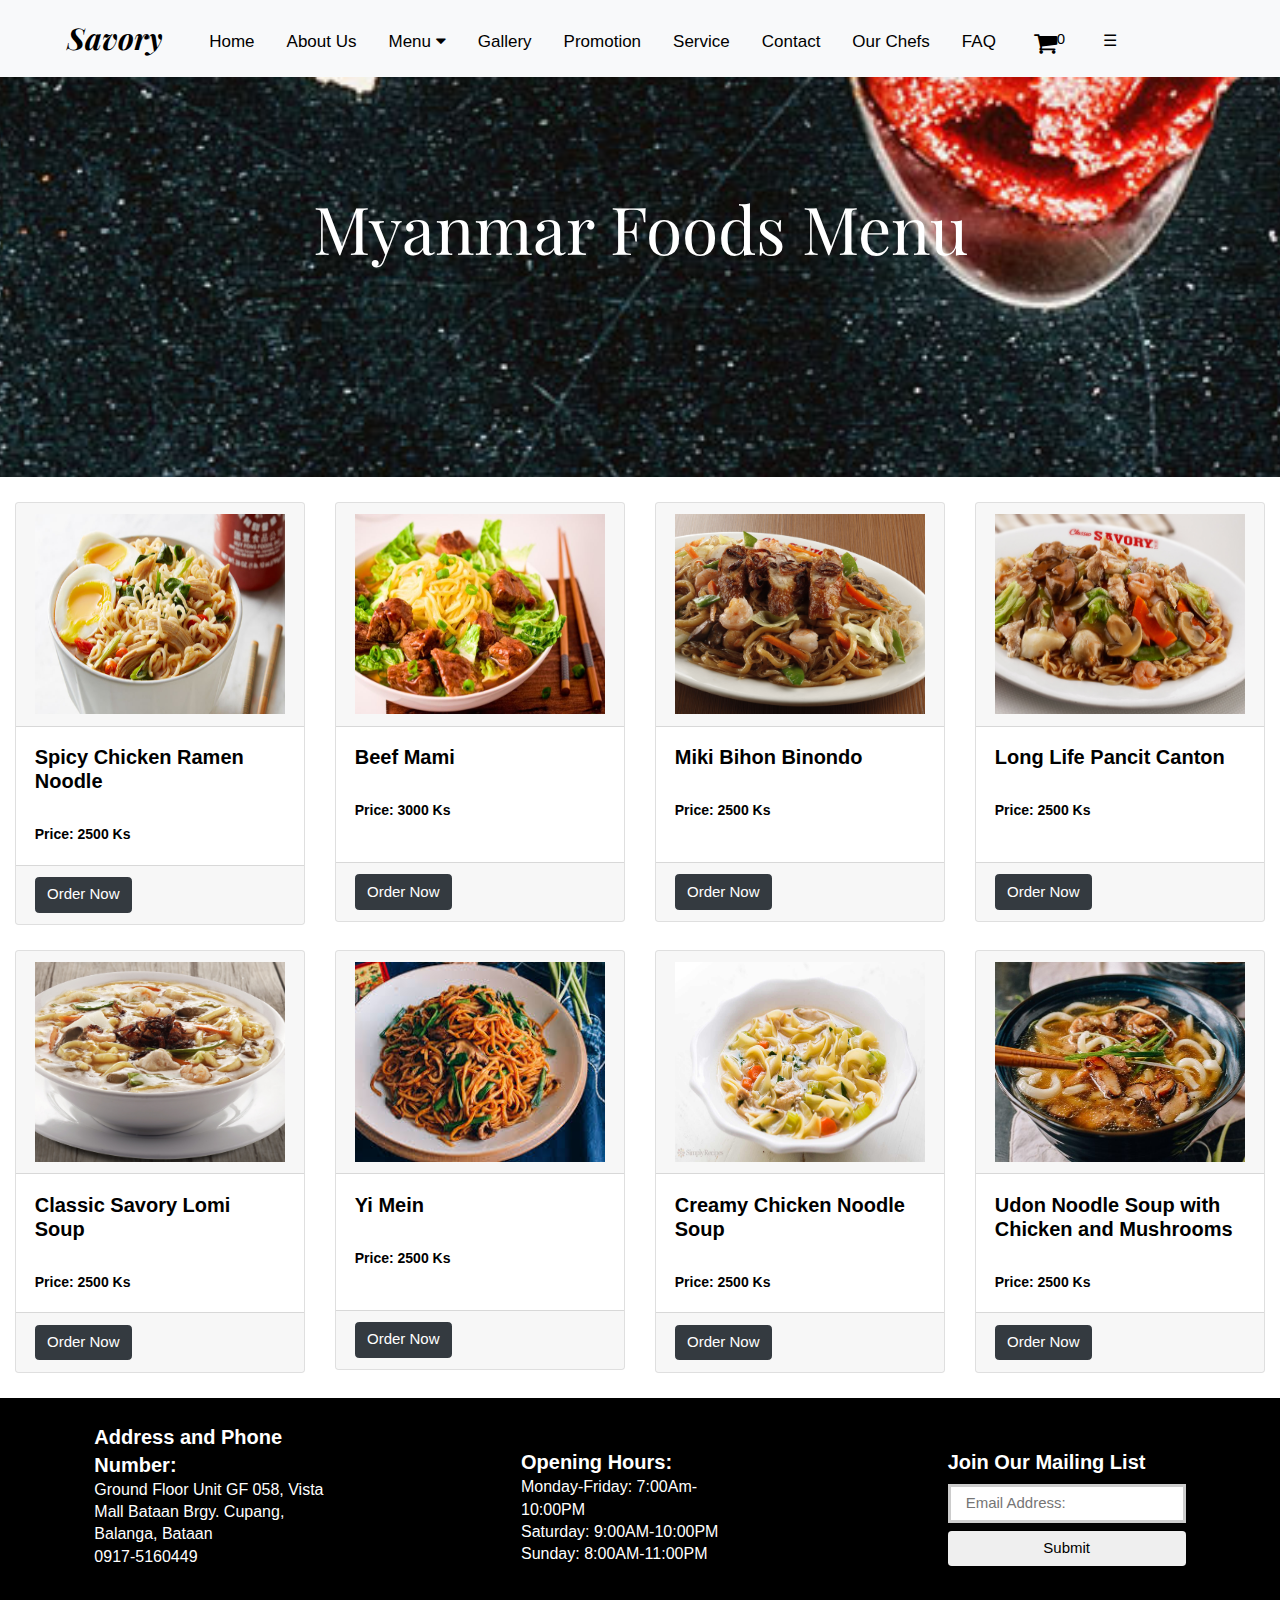
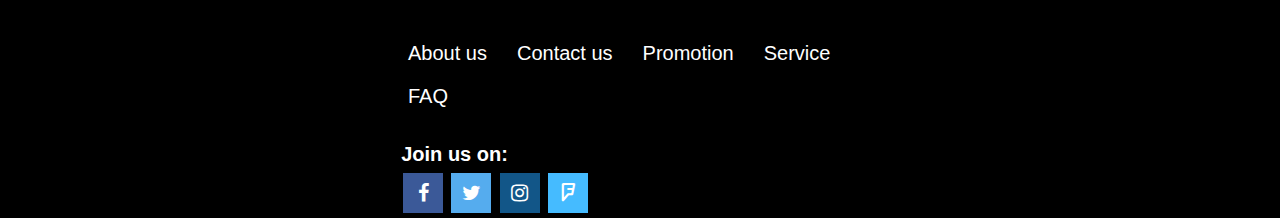
<file: noodle.html>
<!DOCTYPE html>
<html>
<head>
  <title>Noodle Foods Menu</title>
<link rel="stylesheet" href="https://www.w3schools.com/w3css/4/w3.css">
<script src="https://ajax.googleapis.com/ajax/libs/jquery/3.3.1/jquery.min.js"></script>
<script src="https://code.jquery.com/jquery-3.2.1.slim.min.js" integrity="sha384-KJ3o2DKtIkvYIK3UENzmM7KCkRr/rE9/Qpg6aAZGJwFDMVNA/GpGFF93hXpG5KkN" crossorigin="anonymous"></script>
<script src="https://cdnjs.cloudflare.com/ajax/libs/popper.js/1.12.9/umd/popper.min.js" integrity="sha384-ApNbgh9B+Y1QKtv3Rn7W3mgPxhU9K/ScQsAP7hUibX39j7fakFPskvXusvfa0b4Q" crossorigin="anonymous"></script>

<script src="https://maxcdn.bootstrapcdn.com/bootstrap/4.0.0/js/bootstrap.min.js" integrity="sha384-JZR6Spejh4U02d8jOt6vLEHfe/JQGiRRSQQxSfFWpi1MquVdAyjUar5+76PVCmYl" crossorigin="anonymous"></script>
<link rel="stylesheet" href="https://maxcdn.bootstrapcdn.com/bootstrap/4.0.0/css/bootstrap.min.css" integrity="sha384-Gn5384xqQ1aoWXA+058RXPxPg6fy4IWvTNh0E263XmFcJlSAwiGgFAW/dAiS6JXm" crossorigin="anonymous">
<link href='https://fonts.googleapis.com/css?family=Playfair+Display:400,700,400italic,700italic|Merriweather:300,400italic,300italic,400,700italic' rel='stylesheet' type='text/css'>
<link rel="stylesheet" href="https://cdnjs.cloudflare.com/ajax/libs/font-awesome/4.7.0/css/font-awesome.min.css">


<script type="text/javascript">
      var count1=0;
      var price1=2500;
      var count2=0;
      var price2=3000;
      var count3=0;
      var price3=2500;
      var count4=0;
      var price4=2500;
      var count5=0;
      var price5=2500;
      var count6=0;
      var price6=2500;
      var count7=0;
      var price7=2500;
      var count8=0;
      var price8=2500;
      var total=0;
      var totalcount=0;

    function addClick(num)
    {
      totalcount++;

      if(num==1)
      {
        document.getElementById("chart1").style.display="block";
        count1++;
        document.getElementById("q1").innerHTML=count1;
        document.getElementById("t1").innerHTML=count1*price1;
        total+=price1;

      }
      else if(num==2)
      {
        document.getElementById("chart2").style.display="block";
        count2++;
        document.getElementById("q2").innerHTML=count2;
        document.getElementById("t2").innerHTML=count2*price2;
        total+=price2;
      }
      else if(num==3)
      {
        document.getElementById("chart3").style.display="block";
        count3++;
        document.getElementById("q3").innerHTML=count3;
        document.getElementById("t3").innerHTML=count3*price3;
        total+=price3;
      }
      else if(num==4)
      {
        document.getElementById("chart4").style.display="block";
        count4++;
        document.getElementById("q4").innerHTML=count4;
        document.getElementById("t4").innerHTML=count4*price4;
        total+=price4;
      }
      else if(num==5)
      {
        document.getElementById("chart5").style.display="block";
        count5++;
        document.getElementById("q5").innerHTML=count5;
        document.getElementById("t5").innerHTML=count5*price5;
        total+=price5;
      }
      else if(num==6)
      {
        document.getElementById("chart6").style.display="block";
        count6++;
        document.getElementById("q6").innerHTML=count6;
        document.getElementById("t6").innerHTML=count6*price6;
        total+=price6;
      }
      else if(num==7)
      {
        document.getElementById("chart7").style.display="block";
        count7++;
        document.getElementById("q7").innerHTML=count7;
        document.getElementById("t7").innerHTML=count7*price7;
        total+=price7;
      }
      else if(num==8)
      {
        document.getElementById("chart8").style.display="block";
        count8++;
        document.getElementById("q8").innerHTML=count8;
        document.getElementById("t8").innerHTML=count8*price8;
        total+=price8;
      }
      document.getElementById("ans").innerHTML=total;
      document.getElementById("count").innerHTML=totalcount;
    }
    function myForm()
    {
      document.getElementById("form-container1").setAttribute("id","display");
      document.getElementById("aa").setAttribute("id","bga");
    }
    function showMain()
    {
      document.getElementById("display").setAttribute("id","form-container1");
      count1=0;
      count2=0;
      count3=0;
      count4=0;
      totalcount=0;
      total=0;

      document.getElementById("count").innerHTML=0;
      document.getElementById("ans").innerHTML=0;
      document.getElementById("chart1").style.display="none";
      document.getElementById("chart2").style.display="none";
      document.getElementById("chart3").style.display="none";
      document.getElementById("chart4").style.display="none";
      document.getElementById("chart5").style.display="none";
      document.getElementById("chart6").style.display="none";
      document.getElementById("chart7").style.display="none";
      document.getElementById("chart8").style.display="none";
      /*for(var i=1;1<=5;i++) 
      {
        document.getElementById("chart"+i).style.display="none";
      }*/

      document.getElementById("bga").setAttribute("id","aa");

    }
    function closeForm()
    {
      document.getElementById("display").setAttribute("id","form-container1");
      document.getElementById("count").innerHTML=totalcount;
      document.getElementById("bga").setAttribute("id","aa");
    }
  </script>

<style type="text/css">
  @font-face {
  font-family: 'icomoon';
  src: url("../fonts/icomoon/icomoon.eot?srf3rx");
  src: url("../fonts/icomoon/icomoon.eot?srf3rx#iefix") format("embedded-opentype"), url("../fonts/icomoon/icomoon.ttf?srf3rx") format("truetype"), url("../fonts/icomoon/icomoon.woff?srf3rx") format("woff"), url("../fonts/icomoon/icomoon.svg?srf3rx#icomoon") format("svg");
  font-weight: normal;
  font-style: normal;
}

#logo{
  color: black;
  font-size: 30px;
  font-family: "Playfair Display", serif;
  font-style: italic;
  font-weight: bold;
  margin-top: 0%;
  margin-left: 4%;
}
#logo:hover{
  color: red;
  transition: 1s;
  font-size: 33px;
}
.topnav {
  overflow: hidden;
  /* width: 100%; */
}

.topnav a {
  float: left;
  display: block;
  color: black;
  text-align: center;
  padding: 16px 16px;
  text-decoration: none;
  font-family: Helvetica;
  font-size: 17px;
  margin-top: 1%;

}

.dropdown {
    float: left;
    overflow:hidden;
    margin-top: 1%;
  }

.dropdown .dropbtn {
    font-size: 17px;
    border: none;
    outline: none;
    color: black;
    padding: 16px 16px;
    background-color: inherit;
    font-family: Helvetica;
}


.dropdown-content {
    display: none;
    position:fixed;
    background-color: white;
    min-width: 160px;
    box-shadow: 0px 8px 16px 0px rgba(0,0,0,0.2);
    z-index: 1;
    border-radius: 5px;
}

.dropdown-content a {
    float: none;
    color: black;
    padding: 12px 16px;
    text-decoration: none;
    display: block;
    text-align: left;
}

.topnav a:hover, .dropdown:hover .dropbtn {
  color: red;
  text-decoration: none;
  font-size: 20px;
  transition: 0.5s;

}

.dropdown-content a:hover {
    color: red;
    text-decoration: none;
    font-size: 22px;
    transition: 0.5s;
}

.dropdown:hover .dropdown-content {
    display: block;
    animation-duration: 1s;
    transform-style:flat;
}

@media screen and (max-width: 600px) {
  .topnav a:not(:first-child), .dropdown .dropbtn {
    display: none;
  }
  .topnav a.icon {
    float: right;
    display:block;
  }
}

@media screen and (max-width: 600px) {
  .topnav.responsive {position: relative;}
  .topnav.responsive .icon {
    position: absolute;
    right: 0;
    top: 0;
  }
  .topnav.responsive a {
    float: none;
    display: block;
    text-align: left;
  }
  .topnav.responsive .dropdown {float: none;}
  .topnav.responsive .dropdown-content {position: relative;}
  .topnav.responsive .dropdown .dropbtn {
    display: block;
    width: 100%;
    text-align: left;
  }
}

.menuparallax{
  background-image: url(image/banner.jpg);
  min-height: 400px;
  background-size: cover;
  background-attachment: fixed;
  background-position: center;
  background-repeat: no-repeat;
}
.center{
  margin: auto;
    width: 60%;
    padding: 5px 0;
    margin-top: 8%;
}

.label1{
  font: normal normal normal 66px/1.4em "Playfair Display", serif;;
  color: white;
}
@media screen and (max-width: 992px) {
 .label1 {
    font-size: 50px;
    margin-top: 20%;
  }
}


.footerlabel1{
  font: normal normal normal 20px/1.4em Helvetica;
  color: white;
  font-weight: bold;
}
.footerlabel2{
  font: normal normal normal 16px/1.4em Helvetica;
  color: white;
}
.bg1{
  background-color: black;
}
.email {
    width: 100%;
    padding: 5px 15px;
    margin: 8px 0;
    box-sizing: border-box;
    border: 3px solid #ccc;
    -webkit-transition: 0.5s;
    transition: 0.5s;
    outline: none;
}
.email:focus {
    border: 3px solid #555;
}
.btnwidth{
  width: 100%;
}
.footeralignbox{
  margin-left: 20%;
  margin-right: 20%;
}
.footeralignbox1{
  margin-left: 21%;
}
.nav-link{
  font: normal normal normal 20px/1.4em Helvetica;
  color: white;
}
.nav-link:hover{
  color: red;
}
.social:hover{
  opacity: 0.7;
}

.fa-facebook{
  background: #3B5998;
  color: white;
}
.fa-twitter{
  background: #55ACEE;
  color: white;
}
.fa-instagram{
  background: #125688;
  color: white;
}
.fa-foursquare{
  background: #45bbff;
  color: white;
}

#display{
  width: 50%;
  height: auto;
  position: fixed;
  display: block;
  left: 25%;
  top: 5px;
  z-index: 1;
  border-radius: 10px;
  box-shadow: 3px 3px 12px blue;
  padding: 15px;
  background: white;
}
#form-container1{
      display: none;
}
#bga{
  width: 80%;
  height: 700px;
  margin-left: 10%;
  background: white;
  opacity: 0.1;
}
</style>
</head>
<body>
<!-- ************** Nav *************** -->
<div class="topnav navbar-light bg-light navbar-fixed-top" id="myTopnav">
  <a href="index.html" class="navbar-brand" id="logo">Savory</a>
  <a href="index.html">Home</a>
  <a href="aboutus.html">About Us</a>
  <div class="dropdown">
    <button class="dropbtn dd">Menu
      <i class="fa fa-caret-down"></i>
    </button>
    <div class="dropdown-content">
      <a href="chicken.html">Chicken</a>
      <a href="chinese.html">Chinese Foods</a>
      <a href="myanmar.html">Myanmar Foods</a>
      <a href="noodle.html">Noodle</a>
      <a href="drinks.html">Drinks</a>
    </div>
  </div>
  <a href="gallery.html">Gallery</a>
  <a href="promotion.html">Promotion</a>
  <a href="services.html">Service</a>
  <a href="contact.html">Contact</a>
  <a href="ourchefs.html">Our Chefs</a>
  <a href="faq.html">FAQ</a>
  <a href="#" ><button onclick="myForm()" style="background: transparent; border: 0px;"><i class="fa fa-shopping-cart" style="color:black; font-size: 25px;"></i><span id="count" style="color:black; font-size: 20px;"><sup>0</sup></span></button></a>
  <a href="javascript:void(0);" style="font-size:16px;" class="icon" onclick="myFunction()">&#9776;</a>

</div>  
<!-- ************** Nav *************** --> 

<!-- ************** Content *************** --> 
  <div class="container-fluid">
  
  <div class="row">
    <div class="col-md-12 menuparallax">
      <div class="center" align="center">
          <h1 class="label1">Myanmar Foods Menu</h1>
        </div>
    </div>
  </div>

    <div id="aa"> 
<!-- ************** First Row *************** --> 
    <div class="row" style="margin-top: 2%;">
      <div class="col-md-3">
        <div class="card" style="min-height: 420px">
          <div class="card-header">
            <img src="image/spicynoodle.jpg" style="width: 100%; height: 200px;">
          </div>
          <div class="card-body">
            <h2 style="font: Helvetica; font-size: 20px; font-weight: bold; color: black;">Spicy Chicken Ramen Noodle</h2><br>
            <span style="font: Helvetica; font-size: 14px; font-weight: bold; color: black;">Price: 2500 Ks</span>
        </div>
          <div class="card-footer"><button onclick="addClick(1)" class="btn btn-dark">Order Now</button></div>
        </div>
      </div>

      <div class="col-md-3">
        <div class="card" style="min-height: 420px">
          <div class="card-header">
            <img src="image/beefmami.jpg" style="width: 100%; height: 200px;">
          </div>
          <div class="card-body">
            <h2 style="font: Helvetica; font-size: 20px; font-weight: bold; color: black;">Beef Mami</h2><br>
            <span style="font: Helvetica; font-size: 14px; font-weight: bold; color: black;">Price: 3000 Ks</span>
          </div>
          <div class="card-footer"><button onclick="addClick(2)" class="btn btn-dark">Order Now</button></div>
        </div>
      </div>

      <div class="col-md-3">
        <div class="card" style="min-height: 420px">
          <div class="card-header">
            <img src="image/mikibihon.jpg" style="width: 100%; height: 200px;">
          </div>
          <div class="card-body">
            <h2 style="font: Helvetica; font-size: 20px; font-weight: bold; color: black;">Miki Bihon Binondo</h2><br>
            <span style="font: Helvetica; font-size: 14px; font-weight: bold; color: black;">Price: 2500 Ks</span>
          </div>
          <div class="card-footer"><button onclick="addClick(3)" class="btn btn-dark">Order Now</button></div>
        </div>
      </div>

      <div class="col-md-3">
        <div class="card" style="min-height: 420px">
          <div class="card-header">
            <img src="image/longlife.jpg" style="width: 100%; height: 200px;">
          </div>
          <div class="card-body">
            <h2 style="font: Helvetica; font-size: 20px; font-weight: bold; color: black;">Long Life Pancit Canton</h2><br>
            <span style="font: Helvetica; font-size: 14px; font-weight: bold; color: black;">Price: 2500 Ks</span>
          </div>
          <div class="card-footer"><button onclick="addClick(4)" class="btn btn-dark">Order Now</button></div>
        </div>
      </div>
    </div>
<!-- ************** End First Row *************** --> 

<!-- ************** Second Row *************** --> 
    <div class="row" style="margin-top: 2%; margin-bottom: 2%;">
      <div class="col-md-3">
        <div class="card" style="min-height: 420px">
          <div class="card-header">
            <img src="image/lomisoup.jpg" style="width: 100%; height: 200px;">
          </div>
          <div class="card-body">
            <h2 style="font: Helvetica; font-size: 20px; font-weight: bold; color: black;">Classic Savory Lomi Soup</h2><br>
            <span style="font: Helvetica; font-size: 14px; font-weight: bold; color: black;">Price: 2500 Ks</span>
        </div>
          <div class="card-footer"><button onclick="addClick(5)" class="btn btn-dark">Order Now</button></div>
        </div>
      </div>

      <div class="col-md-3">
        <div class="card" style="min-height: 420px">
          <div class="card-header">
            <img src="image/yimein.jpg" style="width: 100%; height: 200px;">
          </div>
          <div class="card-body">
            <h2 style="font: Helvetica; font-size: 20px; font-weight: bold; color: black;">Yi Mein</h2><br>
            <span style="font: Helvetica; font-size: 14px; font-weight: bold; color: black;">Price: 2500 Ks</span>
          </div>
          <div class="card-footer"><button onclick="addClick(6)" class="btn btn-dark">Order Now</button></div>
        </div>
      </div>

      <div class="col-md-3">
        <div class="card" style="min-height: 420px">
          <div class="card-header">
            <img src="image/chickennoodlesoup.jpg" style="width: 100%; height: 200px;">
          </div>
          <div class="card-body">
            <h2 style="font: Helvetica; font-size: 20px; font-weight: bold; color: black;">Creamy Chicken Noodle Soup</h2><br>
            <span style="font: Helvetica; font-size: 14px; font-weight: bold; color: black;">Price: 2500 Ks</span>
          </div>
          <div class="card-footer"><button onclick="addClick(7)" class="btn btn-dark">Order Now</button></div>
        </div>
      </div>

      <div class="col-md-3">
        <div class="card" style="min-height: 420px">
          <div class="card-header">
            <img src="image/udon.jpg" style="width: 100%; height: 200px;">
          </div>
          <div class="card-body">
            <h2 style="font: Helvetica; font-size: 20px; font-weight: bold; color: black;">Udon Noodle Soup with Chicken and Mushrooms</h2><br>
            <span style="font: Helvetica; font-size: 14px; font-weight: bold; color: black;">Price: 2500 Ks</span>
          </div>
          <div class="card-footer"><button onclick="addClick(8)" class="btn btn-dark">Order Now</button></div>
        </div>
      </div>
    </div>
    <!-- ************** End Second Row *************** --> 
    </div>
<!-- ************** Content *************** --> 

<!-- ************** Order Form *************** --> 
<div id="form-container1">
      
      <div id="chart1" style="display: none;">
        Spicy Chicken Ramen Noodle&nbsp;:&nbsp;&nbsp;&nbsp;&nbsp;&nbsp;Price: 2500 Kyats&nbsp;&nbsp;&nbsp;&nbsp;&nbsp;&nbsp;Qty: <span id="q1"></span>&nbsp;&nbsp;&nbsp;&nbsp;&nbsp;&nbsp;Total:<span id="t1"> kyats </span>
      </div><br>

      <div id="chart2" style="display: none;">
        Beef Mami&nbsp;:&nbsp;&nbsp;&nbsp;&nbsp;&nbsp;Price: 3000 Kyats&nbsp;&nbsp;&nbsp;&nbsp;&nbsp;&nbsp;Qty: <span id="q2"></span>&nbsp;&nbsp;&nbsp;&nbsp;&nbsp;&nbsp;Total:<span id="t2"> kyats </span>
      </div><br>

      <div id="chart3" style="display: none;">
        Miki Bihon Binondo&nbsp;:&nbsp;&nbsp;&nbsp;&nbsp;&nbsp;Price: 2500 Kyats&nbsp;&nbsp;&nbsp;&nbsp;&nbsp;&nbsp;Qty: <span id="q3"></span>&nbsp;&nbsp;&nbsp;&nbsp;&nbsp;&nbsp;Total:<span id="t3"> kyats </span>
      </div><br>

      <div id="chart4" style="display: none;">
        Long Life Pancit Canton&nbsp;:&nbsp;&nbsp;&nbsp;&nbsp;&nbsp;Price: 2500 Kyats&nbsp;&nbsp;&nbsp;&nbsp;&nbsp;&nbsp;Qty: <span id="q4"></span>&nbsp;&nbsp;&nbsp;&nbsp;&nbsp;&nbsp;Total:<span id="t4"> kyats </span>
      </div><br>

      <div id="chart5" style="display: none;">
        Classic Savory Lomi Soup&nbsp;:&nbsp;&nbsp;&nbsp;&nbsp;&nbsp;Price: 2500 Kyats&nbsp;&nbsp;&nbsp;&nbsp;&nbsp;&nbsp;Qty: <span id="q5"></span>&nbsp;&nbsp;&nbsp;&nbsp;&nbsp;&nbsp;Total:<span id="t5"> kyats </span>
      </div><br>

      <div id="chart6" style="display: none;">
        Yi Mein&nbsp;:&nbsp;&nbsp;&nbsp;&nbsp;&nbsp;Price: 2500 Kyats&nbsp;&nbsp;&nbsp;&nbsp;&nbsp;&nbsp;Qty: <span id="q6"></span>&nbsp;&nbsp;&nbsp;&nbsp;&nbsp;&nbsp;Total:<span id="t6"> kyats </span>
      </div><br>

      <div id="chart7" style="display: none;">
        Creamy Chicken Noodle Soup&nbsp;:&nbsp;&nbsp;&nbsp;&nbsp;&nbsp;Price: 2500 Kyats&nbsp;&nbsp;&nbsp;&nbsp;&nbsp;&nbsp;Qty: <span id="q7"></span>&nbsp;&nbsp;&nbsp;&nbsp;&nbsp;&nbsp;Total:<span id="t7"> kyats </span>
      </div><br>

      <div id="chart8" style="display: none;">
        Udon Noodle Soup with Chicken and Mushrooms&nbsp;:&nbsp;&nbsp;&nbsp;&nbsp;&nbsp;Price: 2500 Kyats&nbsp;&nbsp;&nbsp;&nbsp;&nbsp;&nbsp;Qty: <span id="q8"></span>&nbsp;&nbsp;&nbsp;&nbsp;&nbsp;&nbsp;Total:<span id="t8"> kyats </span>
      </div><br>
      
      <hr>

      <div style="padding-left: 18%;">Total Charges:&nbsp;&nbsp;&nbsp;&nbsp;&nbsp;&nbsp; <span id="ans"></span> Kyats</div><br>
      Choose one of the payment type:<br>

      <i class="fa fa-cc-paypal" style="font-size: 30px;" onclick="document.getElementById('payment').style.display='block'"></i>
      <i class="fa fa-cc-visa" style="font-size: 30px;" onclick="document.getElementById('payment').style.display='block'"></i>
      <i class="fa fa-cc-mastercard" style="font-size: 30px;" onclick="document.getElementById('payment').style.display='block'"></i>
      <i class="fa fa-cc-credit-card" style="font-size: 30px;" onclick="document.getElementById('payment').style.display='block'"></i>

      <div id="payment" style="display:none;">
        <form>
          Account:&nbsp;&nbsp;&nbsp;
          <input type="text" name="" size="30">
          <button onclick="showMain()">Payment</button>
        </form>
      </div>  
      <br>
      <button onclick="closeForm()">Close</button>
    
</div>
<!-- ************** Order Form *************** --> 



<!-- ************** Footer ************* -->
<div class="row bg1">
      <div class="col-md-12">
      <div class="row" style="margin-top: 2%;">
        <div class="col-md-4">
          <div class="footeralignbox">
          <span class="footerlabel1">Address and Phone Number:</span>
          <br>
          <p class="footerlabel2">
            Ground Floor Unit GF 058, Vista Mall Bataan Brgy. Cupang, Balanga, Bataan<br>
            0917-5160449
          </p>
          </div>
        </div>
        <div class="col-md-4" style="margin-top: 2%;">
          <div class="footeralignbox">
          <span class="footerlabel1">Opening Hours:</span>
          <br>
          <p class="footerlabel2">
            Monday-Friday: 7:00Am-10:00PM<br>
            Saturday: 9:00AM-10:00PM<br>
            Sunday: 8:00AM-11:00PM
          </p>
          </div>
        </div>
        <div class="col-md-4" style="margin-top: 2%;">
          <div class="footeralignbox">
          <span class="footerlabel1">Join Our Mailing List</span><br>
          <input type="text" name="mailing" placeholder="Email Address:" class="email">
          <button type="button" class="btn btnwidth">Submit</button>
          </div>
        </div>
      </div>
      <br>
      <div class="row">
        <div class="col-md-2"></div>
        <div class="col-md-8" style="margin-top: 2%;">
          <div class="footeralignbox">
            <ul class="nav">
              <li class="nav-item">
                  <a class="nav-link" href="aboutus.html">About us</a>
              </li>
              <li class="nav-item">
                  <a class="nav-link" href="contact.html">Contact us</a>
              </li>
                <li class="nav-item">
                  <a class="nav-link" href="promotion.html">Promotion</a>
              </li>
              <li class="nav-item">
                  <a class="nav-link" href="services.html">Service</a>
              </li>
              <li class="nav-item">
                  <a class="nav-link" href=".html">FAQ</a>
              </li>
            </ul>
          </div>
          <div class="footeralignbox1">
            <br>
            <span class="footerlabel1">Join us on:</span><br>
            <a href="#" class="social"><i class="fa fa-facebook" style="padding: 10px; font-size: 20px; width: 40px;text-align: center; margin: 5px 2px;"></i></a>
            <a href="#" class="social"><i class="fa fa-twitter" style="padding: 10px; font-size: 20px; width: 40px;text-align: center; margin: 5px 2px;""></i></a>
            <a href="#" class="social"><i class="fa fa-instagram" style="padding: 10px; font-size: 20px; width: 40px;text-align: center; margin: 5px 2px;"></i></a>
            <a href="#" class="social"><i class="fa fa-foursquare" style="padding: 10px; font-size: 20px; width: 40px;text-align: center; margin: 5px 2px;"></i></a>
          </div>
        </div>
        <div class="col-md-2"></div>
      </div>
      </div>
    </div>
<!-- ************** Footer ************* -->
  
  </div>
<!-- ************** Container ************* -->


<script>
function myFunction() {
    var x = document.getElementById("myTopnav");
    if (x.className === "topnav") {
        x.className += " responsive";
    } else {
        x.className = "topnav";
    }
}     
</script>
</body>
</html>
</file>
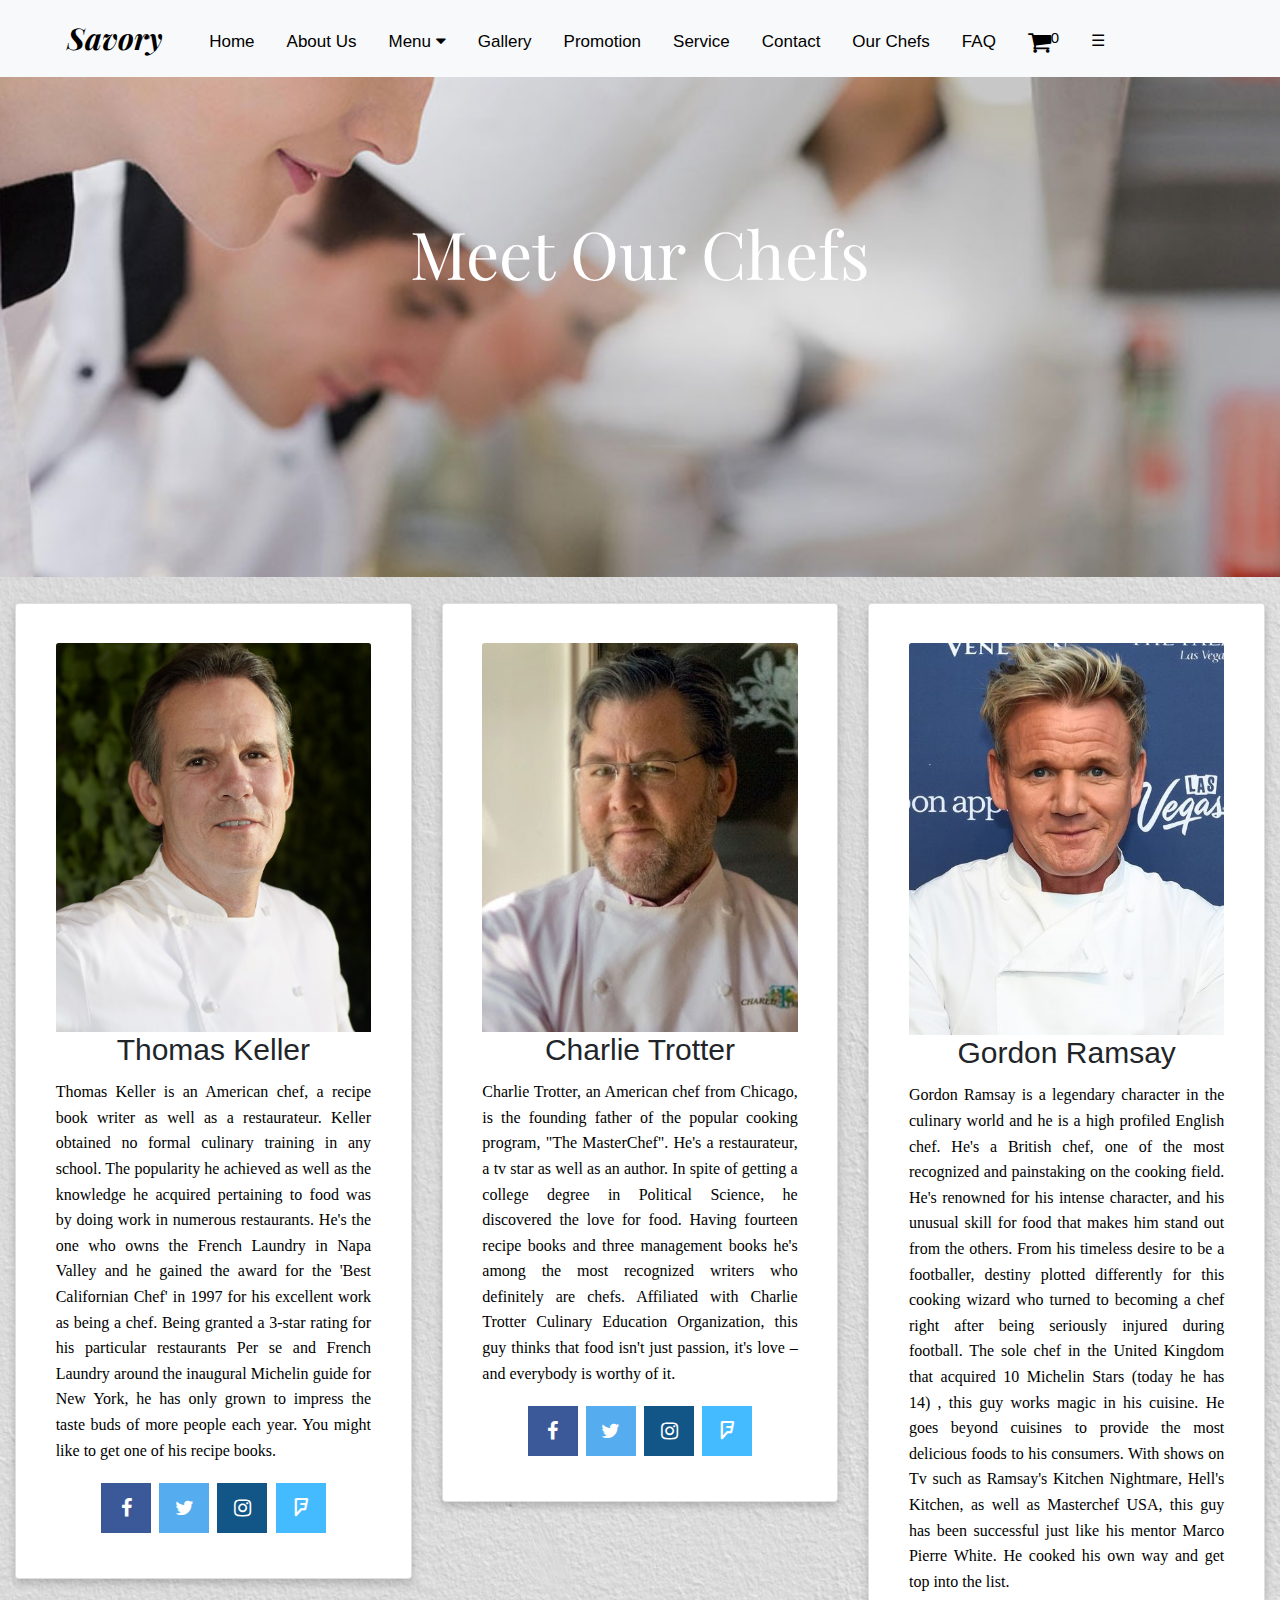
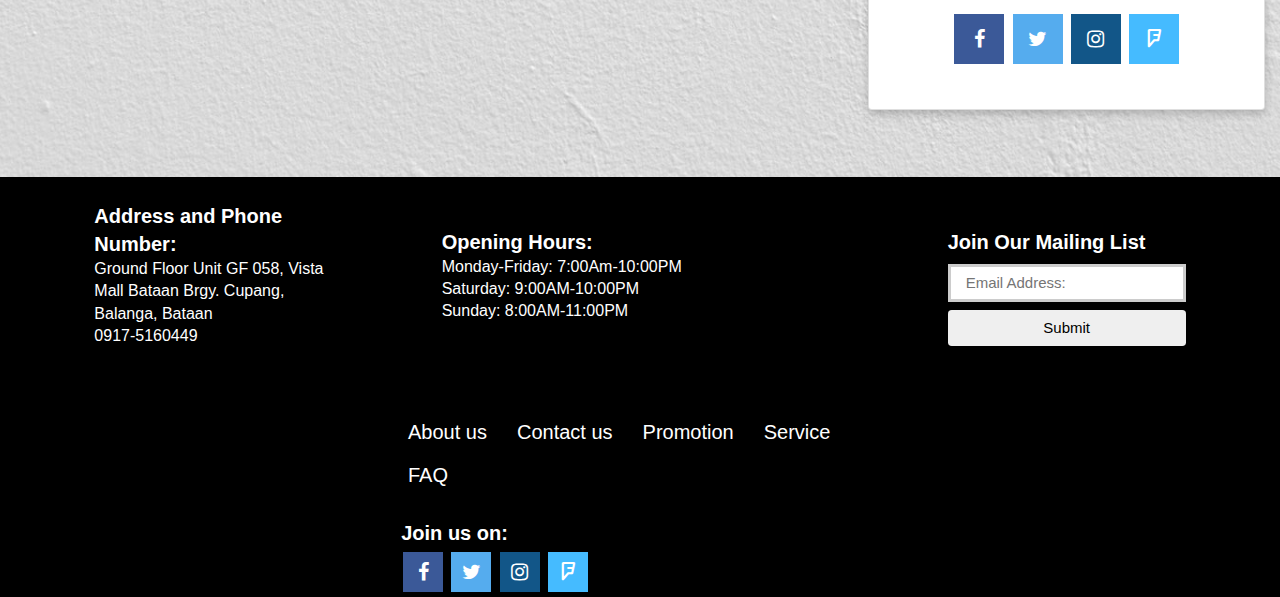
<file: ourchefs.html>
<!DOCTYPE html>
<html>
<head>
	<title>Our Chefs</title>

<link rel="stylesheet" href="https://www.w3schools.com/w3css/4/w3.css">
<script src="https://ajax.googleapis.com/ajax/libs/jquery/3.3.1/jquery.min.js"></script>
<script src="https://code.jquery.com/jquery-3.2.1.slim.min.js" integrity="sha384-KJ3o2DKtIkvYIK3UENzmM7KCkRr/rE9/Qpg6aAZGJwFDMVNA/GpGFF93hXpG5KkN" crossorigin="anonymous"></script>
<script src="https://cdnjs.cloudflare.com/ajax/libs/popper.js/1.12.9/umd/popper.min.js" integrity="sha384-ApNbgh9B+Y1QKtv3Rn7W3mgPxhU9K/ScQsAP7hUibX39j7fakFPskvXusvfa0b4Q" crossorigin="anonymous"></script>

<script src="https://maxcdn.bootstrapcdn.com/bootstrap/4.0.0/js/bootstrap.min.js" integrity="sha384-JZR6Spejh4U02d8jOt6vLEHfe/JQGiRRSQQxSfFWpi1MquVdAyjUar5+76PVCmYl" crossorigin="anonymous"></script>
<link rel="stylesheet" href="https://maxcdn.bootstrapcdn.com/bootstrap/4.0.0/css/bootstrap.min.css" integrity="sha384-Gn5384xqQ1aoWXA+058RXPxPg6fy4IWvTNh0E263XmFcJlSAwiGgFAW/dAiS6JXm" crossorigin="anonymous">
<link href='https://fonts.googleapis.com/css?family=Playfair+Display:400,700,400italic,700italic|Merriweather:300,400italic,300italic,400,700italic' rel='stylesheet' type='text/css'>
<link rel="stylesheet" href="https://cdnjs.cloudflare.com/ajax/libs/font-awesome/4.7.0/css/font-awesome.min.css">
<link rel="stylesheet" type="text/css" href="css/style.css">
<link rel="stylesheet" type="text/css" href="css/imagehovereffect.css">

<style type="text/css">

@font-face {
  font-family: 'icomoon';
  src: url("../fonts/icomoon/icomoon.eot?srf3rx");
  src: url("../fonts/icomoon/icomoon.eot?srf3rx#iefix") format("embedded-opentype"), url("../fonts/icomoon/icomoon.ttf?srf3rx") format("truetype"), url("../fonts/icomoon/icomoon.woff?srf3rx") format("woff"), url("../fonts/icomoon/icomoon.svg?srf3rx#icomoon") format("svg");
  font-weight: normal;
  font-style: normal;
}

#logo{
  color: black;
  font-size: 30px;
  font-family: "Playfair Display", serif;
  font-style: italic;
  font-weight: bold;
  margin-top: 0%;
  margin-left: 4%;
}
#logo:hover{
  color: red;
  transition: 1s;
  font-size: 33px;
}
.topnav {
  overflow: hidden;
  /* width: 100%; */
}

.topnav a {
  float: left;
  display: block;
  color: black;
  text-align: center;
  padding: 16px 16px;
  text-decoration: none;
  font-family: Helvetica;
  font-size: 17px;
  margin-top: 1%;

}

.dropdown {
    float: left;
    overflow:hidden;
    margin-top: 1%;
  }

.dropdown .dropbtn {
    font-size: 17px;
    border: none;
    outline: none;
    color: black;
    padding: 16px 16px;
    background-color: inherit;
    font-family: Helvetica;
}


.dropdown-content {
    display: none;
    position:fixed;
    background-color: white;
    min-width: 160px;
    box-shadow: 0px 8px 16px 0px rgba(0,0,0,0.2);
    z-index: 1;
    border-radius: 5px;
}

.dropdown-content a {
    float: none;
    color: black;
    padding: 12px 16px;
    text-decoration: none;
    display: block;
    text-align: left;
}

.topnav a:hover, .dropdown:hover .dropbtn {
  color: red;
  text-decoration: none;
  font-size: 20px;
  transition: 0.5s;

}

.dropdown-content a:hover {
    color: red;
    text-decoration: none;
    font-size: 22px;
    transition: 0.5s;
}

.dropdown:hover .dropdown-content {
    display: block;
    animation-duration: 1s;
    transform-style:flat;
}

@media screen and (max-width: 600px) {
  .topnav a:not(:first-child), .dropdown .dropbtn {
    display: none;
  }
  .topnav a.icon {
    float: right;
    display:block;
  }
}

@media screen and (max-width: 600px) {
  .topnav.responsive {position: relative;}
  .topnav.responsive .icon {
    position: absolute;
    right: 0;
    top: 0;
  }
  .topnav.responsive a {
    float: none;
    display: block;
    text-align: left;
  }
  .topnav.responsive .dropdown {float: none;}
  .topnav.responsive .dropdown-content {position: relative;}
  .topnav.responsive .dropdown .dropbtn {
    display: block;
    width: 100%;
    text-align: left;
  }
}

.chefimg{
	background-image: url(image/chefs.jpg);
	min-height: 500px;
	background-size: cover;
	background-attachment: fixed;
    background-position: center;
    background-repeat: no-repeat;
}
.center{
	margin: auto;
    width: 60%;
    padding: 5px 0;
    margin-top: 10%;
}

.label1{
	font: normal normal normal 66px/1.4em "Playfair Display", serif;;
	color: white;
}
@media screen and (max-width: 992px) {
 .label1 {
    font-size: 70px;
  }
}
.card{
	box-shadow: 0 4px 8px 0 rgba(0, 0, 0, 0.2);
    max-width: 450px;
    margin: auto;
    text-align: center;
    padding: 10%;
}

a{
	text-decoration: none;
}
a:hover{
	opacity: 0.7;
}
.fa-facebook{
	background: #3B5998;
	color: white;
}
.fa-twitter{
	background: #55ACEE;
	color: white;
}
.fa-instagram{
	background: #125688;
	color: white;
}
.fa-foursquare{
	background: #45bbff;
	color: white;
}
.cheffont{
	font: normal normal normal 16px/1.6em Helvetica Neue;
	color: black;
}
.bg{
	background-image: url(image/background4.jpeg);
	background-position: center;
	background-size: cover;
	min-height: 1200px;
}
.footerlabel1{
  font: normal normal normal 20px/1.4em Helvetica;
  color: white;
  font-weight: bold;
}
.footerlabel2{
  font: normal normal normal 16px/1.4em Helvetica;
  color: white;
}
.bg1{
  background-color: black;
}
.email {
    width: 100%;
    padding: 5px 15px;
    margin: 8px 0;
    box-sizing: border-box;
    border: 3px solid #ccc;
    -webkit-transition: 0.5s;
    transition: 0.5s;
    outline: none;
}
.email:focus {
    border: 3px solid #555;
}
.btnwidth{
  width: 100%;
}
.footeralignbox{
  margin-left: 20%;
  margin-right: 20%;
}
.footeralignbox1{
  margin-left: 21%;
}
.nav-link{
  font: normal normal normal 20px/1.4em Helvetica;
  color: white;
}
.nav-link:hover{
  color: red;
}
.social:hover{
  opacity: 0.7;
}

</style>
</head>
<body>
<!-- ************** Nav *************** -->
<div class="topnav navbar-light bg-light navbar-fixed-top" id="myTopnav">
  <a href="#top" class="navbar-brand" id="logo">Savory</a>
  <a href="index.html" id="links">Home</a>
  <a href="aboutus.html" id="links">About Us</a>
  <div class="dropdown id="links"">
    <button class="dropbtn dd">Menu
      <i class="fa fa-caret-down"></i>
    </button>
    <div class="dropdown-content">
      <a href="chicken.html">Chicken</a>
      <a href="chinese.html">Chinese Foods</a>
      <a href="myanmar.html">Myanmar Foods</a>
      <a href="noodle.html">Noodle</a>
      <a href="drinks.html">Drinks</a>
    </div>
  </div>
  <a href="gallery.html" id="links">Gallery</a>
  <a href="promotion.html" id="links">Promotion</a>
  <a href="services.html" id="links">Service</a>
  <a href="contact.html" id="links">Contact</a>
  <a href="ourchefs.html">Our Chefs</a>
  <a href="faq.html" id="links">FAQ</a>
  <a href="#" id="links"><i class="fa fa-shopping-cart" style="color:black; font-size: 25px;"></i><span id="count" style="color:black; font-size: 20px;"><sup>0</sup></span></a>
  <a href="javascript:void(0);" style="font-size:16px;" class="icon" onclick="myFunction()">&#9776;</a>

</div>  
<!-- ************** Nav *************** -->

<!-- ************** Container ************* -->
	
	<div class="container-fluid">
	<!-- ************** First Row ************* -->
		<div class="row">
			<div class="col-md-12 chefimg">
				<div class="center" align="center">
					<h2 class="label1">Meet Our Chefs</h2>
				</div>
			</div>
		</div>
	<!-- ************** End First Row ************* -->
		

	<!-- ************** Second Row ************* -->
	<div class="row bg">
		
		<div class="col-md-12">
		<div class="row">
			<div class="col-md-4" style="margin-top: 2%;">
				<div class="card">
					<div class="hovereffect10">
						<img src="image/thomaskeller.jpg" class="card-img-top img-responsive" width="100%" height="100%" alt="Thomas Keller">
						<div class="overlay10">
							<h2>Thomas Keller</h2>
						</div>
					</div>
					<div class="body">
						<h2 class="card-title" align="center">Thomas Keller</h2>
						<p class="card-text text-justify cheffont">
							Thomas Keller is an American chef, a recipe book writer as well as a restaurateur. Keller obtained no formal culinary training in any school. The popularity he achieved as well as the knowledge he acquired pertaining to food was by doing work in numerous restaurants. He's the one who owns the French Laundry in Napa Valley and he gained the award for the 'Best Californian Chef' in 1997 for his excellent work as being a chef. Being granted a 3-star rating for his particular restaurants Per se and French Laundry around the inaugural Michelin guide for New York, he has only grown to impress the taste buds of more people each year. You might like to get one of his recipe books.
						</p>
						<a href="#"><i class="fa fa-facebook" style="padding: 15px; font-size: 20px; width: 50px; text-align: center; margin: 5px 2px;"></i></a>
						<a href="#"><i class="fa fa-twitter" style="padding: 15px; font-size: 20px; width: 50px; text-align: center; margin: 5px 2px;"></i></a>
						<a href="#"><i class="fa fa-instagram" style="padding: 15px; font-size: 20px; width: 50px; text-align: center; margin: 5px 2px;"></i></a>
						<a href="#"><i class="fa fa-foursquare" style="padding: 15px; font-size: 20px; width: 50px; text-align: center; margin: 5px 2px;"></i></a>
					</div>
				</div>				
			</div>

			<div class="col-md-4" style="margin-top: 2%;">
				<div class="card">
					<div class="hovereffect10">
						<img src="image/charlietrotter.jpg" class="card-img-top img-responsive" width="100%" height="100%" alt="Charlie Trotter">
						<div class="overlay10">
							<h2>Charlie Trotter</h2>
						</div>
					</div>
					<div class="body">
						<h2 class="card-title" align="center">Charlie Trotter</h2>
						<p class="card-text text-justify cheffont">
							Charlie Trotter, an American chef from Chicago, is the founding father of the popular cooking program, "The MasterChef". He's a restaurateur, a tv star as well as an author. In spite of getting a college degree in Political Science, he discovered the love for food. Having fourteen recipe books and three management books he's among the most recognized writers who definitely are chefs. Affiliated with Charlie Trotter Culinary Education Organization, this guy thinks that food isn't just passion, it's love – and everybody is worthy of it.
						</p>
						<a href="#"><i class="fa fa-facebook" style="padding: 15px; font-size: 20px; width: 50px; text-align: center; margin: 5px 2px;"></i></a>
						<a href="#"><i class="fa fa-twitter" style="padding: 15px; font-size: 20px; width: 50px; text-align: center; margin: 5px 2px;"></i></a>
						<a href="#"><i class="fa fa-instagram" style="padding: 15px; font-size: 20px; width: 50px; text-align: center; margin: 5px 2px;"></i></a>
						<a href="#"><i class="fa fa-foursquare" style="padding: 15px; font-size: 20px; width: 50px; text-align: center; margin: 5px 2px;"></i></a>
					</div>
				</div>				
			</div>

			<div class="col-md-4" style="margin-top: 2%;">
				<div class="card">
					<div class="hovereffect10">
						<img src="image/gordonramsay.jpg" class="card-img-top img-responsive" width="100%" height="100%" alt="Gordon Ramsay">
						<div class="overlay10">
							<h2>Gordon Ramsay</h2>
						</div>
					</div>
					<div class="body">
						<h2 class="card-title" align="center">Gordon Ramsay</h2>
						<p class="card-text text-justify cheffont">
							Gordon Ramsay is a legendary character in the culinary world and he is a high profiled English chef. He's a British chef, one of the most recognized and painstaking on the cooking field. He's renowned for his intense character, and his unusual skill for food that makes him stand out from the others. From his timeless desire to be a footballer, destiny plotted differently for this cooking wizard who turned to becoming a chef right after being seriously injured during football. The sole chef in the United Kingdom that acquired 10 Michelin Stars (today he has 14) , this guy works magic in his cuisine. He goes beyond cuisines to provide the most delicious foods to his consumers. With shows on Tv such as Ramsay's Kitchen Nightmare, Hell's Kitchen, as well as Masterchef USA, this guy has been successful just like his mentor Marco Pierre White. He cooked his own way and get top into the list.
						</p>
						<a href="#"><i class="fa fa-facebook" style="padding: 15px; font-size: 20px; width: 50px; text-align: center; margin: 5px 2px;"></i></a>
						<a href="#"><i class="fa fa-twitter" style="padding: 15px; font-size: 20px; width: 50px; text-align: center; margin: 5px 2px;"></i></a>
						<a href="#"><i class="fa fa-instagram" style="padding: 15px; font-size: 20px; width: 50px; text-align: center; margin: 5px 2px;"></i></a>
						<a href="#"><i class="fa fa-foursquare" style="padding: 15px; font-size: 20px; width: 50px; text-align: center; margin: 5px 2px;"></i></a>
					</div>
				</div>				
			</div>
		</div>
		</div>
	</div>
	<!-- ************** End Second Row ************* -->
	<!-- ************** Footer ************* -->
<div class="row bg1">
      <div class="col-md-12">
      <div class="row" style="margin-top: 2%;">
        <div class="col-md-4">
          <div class="footeralignbox">
          <span class="footerlabel1">Address and Phone Number:</span>
          <br>
          <p class="footerlabel2">
            Ground Floor Unit GF 058, Vista Mall Bataan Brgy. Cupang, Balanga, Bataan<br>
            0917-5160449
          </p>
          </div>
        </div>
        <div class="col-md-4" style="margin-top: 2%;">
          <div class="alignbox">
          <span class="footerlabel1">Opening Hours:</span>
          <br>
          <p class="footerlabel2">
            Monday-Friday: 7:00Am-10:00PM<br>
            Saturday: 9:00AM-10:00PM<br>
            Sunday: 8:00AM-11:00PM
          </p>
          </div>
        </div>
        <div class="col-md-4" style="margin-top: 2%;">
          <div class="footeralignbox">
          <span class="footerlabel1">Join Our Mailing List</span><br>
          <input type="text" name="mailing" placeholder="Email Address:" class="email">
          <button type="button" class="btn btnwidth">Submit</button>
          </div>
        </div>
      </div>
      <br>
      <div class="row">
        <div class="col-md-2"></div>
        <div class="col-md-8" style="margin-top: 2%;">
          <div class="footeralignbox">
            <ul class="nav">
              <li class="nav-item">
                  <a class="nav-link" href="aboutus.html">About us</a>
              </li>
              <li class="nav-item">
                  <a class="nav-link" href="contact.html">Contact us</a>
              </li>
                <li class="nav-item">
                  <a class="nav-link" href="promotion.html">Promotion</a>
              </li>
              <li class="nav-item">
                  <a class="nav-link" href="services.html">Service</a>
              </li>
              <li class="nav-item">
                  <a class="nav-link" href=".html">FAQ</a>
              </li>
            </ul>
          </div>
          <div class="footeralignbox1">
            <br>
            <span class="footerlabel1">Join us on:</span><br>
            <a href="#" class="social"><i class="fa fa-facebook" style="padding: 10px; font-size: 20px; width: 40px;text-align: center; margin: 5px 2px;"></i></a>
            <a href="#" class="social"><i class="fa fa-twitter" style="padding: 10px; font-size: 20px; width: 40px;text-align: center; margin: 5px 2px;""></i></a>
            <a href="#" class="social"><i class="fa fa-instagram" style="padding: 10px; font-size: 20px; width: 40px;text-align: center; margin: 5px 2px;"></i></a>
            <a href="#" class="social"><i class="fa fa-foursquare" style="padding: 10px; font-size: 20px; width: 40px;text-align: center; margin: 5px 2px;"></i></a>
          </div>
        </div>
        <div class="col-md-2"></div>
      </div>
      </div>
    </div>
<!-- ************** Footer ************* -->

	</div>
	<!-- ************** End Container ************* -->	
	<script>
function myFunction() {
    var x = document.getElementById("myTopnav");
    if (x.className === "topnav") {
        x.className += " responsive";
    } else {
        x.className = "topnav";
    }
}
</script>	
</body>
</html>
</file>
<file: css/style.css>
body{
	font-family: "Helvetica Neue", Helvetica, Arial, sans-serif;
}
*{
	border: 0px solid black;
}
@font-face {
	font-family: "Museo-W01-700";
	src: url(https://static.parastorage.com/services/third-party/fonts/user-site-fonts/fonts/28d74e9b-4ea9-4e3c-b265-c67a72c66856.woff);
}
@font-face {
	font-family: "Avenir-LT-W01_35-Light1475496";
	src: url(https://static.parastorage.com/services/third-party/fonts/user-site-fonts/fonts/0078f486-8e52-42c0-ad81-3c8d3d43f48e.woff2);
}
@font-face {
    font-family: "Museo-Slab-W01-100";
    src: url(https://static.parastorage.com/services/third-party/fonts/user-site-fonts/fonts/cacc0862-f146-4746-92b1-60e6114a66c4.woff);
}
.titleline{
	border-top: 4px solid black;
}
.title{
	background-color: black;
	color: white;
}
.title h2{
	font: normal normal normal 20px/1.4em Helvetica Neue;
}

.about1 p{
	font-family: "Source Sans Pro";
	font-size: 18px;
	line-height: 25px;
	font-weight: 400;
	color: #333333;
}
hr{
	background-color: black;
}
.content p{
	padding: 50px 50px 50px 50px;
}
</file>
<file: css/imagehovereffect.css>
.mycreateimage{
	height: 200px;margin-top: 20px;

}

/* coding of image effect 1*/
.hovereffect1 {
width:100%;
height:100%;
float:left;
overflow:hidden;
position:relative;
text-align:center;
cursor:default;
}

.hovereffect1 .overlay1 {
width:100%;
height:100%;
position:absolute;
overflow:hidden;
top:0;
left:0;
opacity:0;
background-color:rgba(0,0,0,0.5);
-webkit-transition:all .4s ease-in-out;
transition:all .4s ease-in-out
}

.hovereffect1 img {
display:block;
position:relative;
-webkit-transition:all .4s linear;
transition:all .4s linear;
}

.hovereffect1 h2 {
text-transform:uppercase;
color:skyblue;
text-align:center;
position:relative;
font-size:17px;
font-family: Algerian;
background:rgba(0,0,0,0.6);
-webkit-transform:translatey(-100px);
-ms-transform:translatey(-100px);
transform:translatey(-100px);
-webkit-transition:all .2s ease-in-out;
transition:all .2s ease-in-out;
padding:10px;
}

.hovereffect1 a.info {
text-decoration:none;
/*display:inline-block;*/
text-transform:uppercase;
color:#fff;
border:1px solid #fff;
background-color:transparent;
opacity:0;
filter:alpha(opacity=0);
-webkit-transition:all .2s ease-in-out;
transition:all .2s ease-in-out;
margin:50px 0 0;
padding:7px 14px;
}

.hovereffect1 a.info:hover {
box-shadow:0 0 5px #fff;
}

.hovereffect1:hover img {
-ms-transform:scale(1.2);
-webkit-transform:scale(1.2);
transform:scale(1.2);
}

.hovereffect1:hover .overlay1 {
opacity:1;
filter:alpha(opacity=100);
}

.hovereffect1:hover h2,.hovereffect1:hover a.info {
opacity:1;
filter:alpha(opacity=100);
-ms-transform:translatey(0);
-webkit-transform:translatey(0);
transform:translatey(0);
}

.hovereffect1:hover a.info {
-webkit-transition-delay:.2s;
transition-delay:.2s;
}


/* coding of image effect 2*/



.hovereffect2 {
  width: 100%;
  height: 100%;
  float: left;
  overflow: hidden;
  position: relative;
  text-align: center;
  cursor: default;
}

.hovereffect2 .overlay2 {
  width: 100%;
  height: 100%;
  position: absolute;
  overflow: hidden;
  top: 0;
  left: 0;
  background-color: rgba(0,0,0,0.6);
  opacity: 0;
  filter: alpha(opacity=0);
  -webkit-transform: translate(460px, -100px) rotate(180deg);
  -ms-transform: translate(460px, -100px) rotate(180deg);
  transform: translate(460px, -100px) rotate(180deg);
  -webkit-transition: all 0.2s 0.4s ease-in-out;
  transition: all 0.2s 0.4s ease-in-out;
}

.hovereffect2 img {
  display: block;
  position: relative;
  -webkit-transition: all 0.2s ease-in;
  transition: all 0.2s ease-in;
}

.hovereffect2 h2 {
  text-transform: uppercase;
  color: #fff;
  text-align: center;
  position: relative;
  font-size: 17px;
  padding: 10px;
  background: rgba(0, 0, 0, 0.6);
}

.hovereffect2 a.info {
  display: inline-block;
  text-decoration: none;
  padding: 7px 14px;
  text-transform: uppercase;
  color: #fff;
  border: 1px solid #fff;
  margin: 50px 0 0 0;
  background-color: transparent;
  -webkit-transform: translateY(-200px);
  -ms-transform: translateY(-200px);
  transform: translateY(-200px);
  -webkit-transition: all 0.2s ease-in-out;
  transition: all 0.2s ease-in-out;
}

.hovereffect2 a.info:hover {
  box-shadow: 0 0 5px #fff;
}

.hovereffect2:hover .overlay2 {
  opacity: 1;
  filter: alpha(opacity=100);
  -webkit-transition-delay: 0s;
  transition-delay: 0s;
  -webkit-transform: translate(0px, 0px);
  -ms-transform: translate(0px, 0px);
  transform: translate(0px, 0px);
}

.hovereffect2:hover h2 {
  -webkit-transform: translateY(0px);
  -ms-transform: translateY(0px);
  transform: translateY(0px);
  -webkit-transition-delay: 0.5s;
  transition-delay: 0.5s;
}

.hovereffect2:hover a.info {
  -webkit-transform: translateY(0px);
  -ms-transform: translateY(0px);
  transform: translateY(0px);
  -webkit-transition-delay: 0.3s;
  transition-delay: 0.3s;
}


/*coding of image effect 3*/

.hovereffect3 {
  width: 100%;
  height: 100%;
  float: left;
  overflow: hidden;
  position: relative;
  text-align: center;
  cursor: default;
}

.hovereffect3 .overlay3 {
  width: 100%;
  height: 100%;
  position: absolute;
  overflow: hidden;
  top: 0;
  left: 0;
}

.hovereffect3 img {
  display: block;
  position: relative;
  -webkit-transition: all 0.4s ease-in;
  transition: all 0.4s ease-in;
}

.hovereffect3:hover img {
  filter: url('data:image/svg+xml;charset=utf-8,<svg xmlns="http://www.w3.org/2000/svg"><filter id="filter"><feColorMatrix type="matrix" color-interpolation-filters="sRGB" values="0.2126 0.7152 0.0722 0 0 0.2126 0.7152 0.0722 0 0 0.2126 0.7152 0.0722 0 0 0 0 0 1 0" /><feGaussianBlur stdDeviation="3" /></filter></svg>#filter');
  filter: grayscale(1) blur(3px);
  -webkit-filter: grayscale(1) blur(3px);
  -webkit-transform: scale(1.2);
  -ms-transform: scale(1.2);
  transform: scale(1.2);
}

.hovereffect3 h2 {
  text-transform: uppercase;
  text-align: center;
  position: relative;
  font-size: 17px;
  padding: 10px;
  background: rgba(0, 0, 0, 0.6);
}

.hovereffect3 a.info {
  display: inline-block;
  text-decoration: none;
  padding: 7px 14px;
  border: 1px solid #fff;
  margin: 50px 0 0 0;
  background-color: transparent;
}

.hovereffect3 a.info:hover {
  box-shadow: 0 0 5px #fff;
}

.hovereffect3 a.info, .hovereffect3 h2 {
  -webkit-transform: scale(0.7);
  -ms-transform: scale(0.7);
  transform: scale(0.7);
  -webkit-transition: all 0.4s ease-in;
  transition: all 0.4s ease-in;
  opacity: 0;
  filter: alpha(opacity=0);
  color: #fff;
  text-transform: uppercase;
}

.hovereffect3:hover a.info, .hovereffect3:hover h2 {
  opacity: 1;
  filter: alpha(opacity=100);
  -webkit-transform: scale(1);
  -ms-transform: scale(1);
  transform: scale(1);
}


/*coding of image effect 4*/

.hovereffect4 {
  width: 100%;
  height: 100%;
  float: left;
  overflow: hidden;
  position: relative;
  text-align: center;
  cursor: default;
}

.hovereffect4 .overlay4 {
  width: 100%;
  height: 100%;
  position: absolute;
  overflow: hidden;
  top: 0;
  left: 0;
  background-color: rgba(75,75,75,0.7);
  -webkit-transition: all 0.4s ease-in-out;
  transition: all 0.4s ease-in-out;
}

.hovereffect4:hover .overlay4 {
  background-color: rgba(48, 152, 157, 0.4);
}

.hovereffect4 img {
  display: block;
  position: relative;
}

.hovereffect4 h2 {
  text-transform: uppercase;
  color: #fff;
  text-align: center;
  position: relative;
  font-size: 17px;
  padding: 10px;
  background: rgba(0, 0, 0, 0.6);
  -webkit-transform: translateY(45px);
  -ms-transform: translateY(45px);
  transform: translateY(45px);
  -webkit-transition: all 0.4s ease-in-out;
  transition: all 0.4s ease-in-out;
}

.hovereffect4:hover h2 {
  -webkit-transform: translateY(5px);
  -ms-transform: translateY(5px);
  transform: translateY(5px);
}

.hovereffect4 a.info {
  display: inline-block;
  text-decoration: none;
  padding: 7px 14px;
  text-transform: uppercase;
  color: #fff;
  border: 1px solid #fff;
  background-color: transparent;
  opacity: 0;
  filter: alpha(opacity=0);
  -webkit-transform: scale(0);
  -ms-transform: scale(0);
  transform: scale(0);
  -webkit-transition: all 0.4s ease-in-out;
  transition: all 0.4s ease-in-out;
  font-weight: normal;
  margin: -52px 0 0 0;
  padding: 62px 100px;
}

.hovereffect4:hover a.info {
  opacity: 1;
  filter: alpha(opacity=100);
  -webkit-transform: scale(1);
  -ms-transform: scale(1);
  transform: scale(1);
}

.hovereffect4 a.info:hover {
  box-shadow: 0 0 5px #fff;
}



/*coding of image effect 5*/

.hovereffect5 {
  width: 100%;
  height: 100%;
  float: left;
  overflow: hidden;
  position: relative;
  text-align: center;
  cursor: default;
}

.hovereffect5 .overlay5 {
  width: 100%;
  height: 100%;
  position: absolute;
  overflow: hidden;
  top: 0;
  left: 0;
  background-color: rgba(75,75,75,0.7);
  -webkit-transition: all 0.4s  cubic-bezier(0.88,-0.99, 0, 1.81);
  transition: all 0.4s  cubic-bezier(0.88,-0.99, 0, 1.81);
}

.hovereffect5:hover .overlay5 {
  background-color: rgba(48, 152, 157, 0.4);
}

.hovereffect5 img {
  display: block;
  position: relative;
}

.hovereffect5 h2 {
  text-transform: uppercase;
  color: #fff;
  text-align: center;
  position: relative;
  font-size: 17px;
  padding: 10px;
  background: rgba(0, 0, 0, 0.6);
  -webkit-transform: translateY(45px);
  -ms-transform: translateY(45px);
  transform: translateY(45px);
  -webkit-transition: all 0.4s  cubic-bezier(0.88,-0.99, 0, 1.81);
  transition: all 0.4s  cubic-bezier(0.88,-0.99, 0, 1.81);
}

.hovereffect5:hover h2 {
  -webkit-transform: translateY(5px);
  -ms-transform: translateY(5px);
  transform: translateY(5px);
}

.hovereffect5 a.info {
  display: inline-block;
  text-decoration: none;
  padding: 7px 14px;
  text-transform: uppercase;
  color: #fff;
  border: 1px solid #fff;
  background-color: transparent;
  opacity: 0;
  filter: alpha(opacity=0);
  -webkit-transform: scale(0);
  -ms-transform: scale(0);
  transform: scale(0);
  -webkit-transition: all 0.4s  cubic-bezier(0.88,-0.99, 0, 1.81);
  transition: all 0.4s  cubic-bezier(0.88,-0.99, 0, 1.81);
  font-weight: normal;
  margin: -52px 0 0 0;
  padding: 62px 100px;
}

.hovereffect5:hover a.info {
  opacity: 1;
  filter: alpha(opacity=100);
  -webkit-transform: scale(1);
  -ms-transform: scale(1);
  transform: scale(1);
}

.hovereffect5 a.info:hover {
  box-shadow: 0 0 5px #fff;
}


/*coding of image effect 6*/
.hovereffect6 {
  width: 100%;
  height: 100%;
  float: left;
  overflow: hidden;
  position: relative;
  text-align: center;
  cursor: default;
}

.hovereffect6 .overlay6 {
  width: 100%;
  height: 100%;
  position: absolute;
  overflow: hidden;
  top: 0;
  left: 0;
  opacity: 0;
  filter: alpha(opacity=0);
  background-color: rgba(0,0,0,0.5);
  -webkit-transition: all 0.4s cubic-bezier(0.88,-0.99, 0, 1.81);
  transition: all 0.4s cubic-bezier(0.88,-0.99, 0, 1.81);
}

.hovereffect6 img {
  display: block;
  position: relative;
  -webkit-transition: all 0.4s cubic-bezier(0.88,-0.99, 0, 1.81);
  transition: all 0.4s cubic-bezier(0.88,-0.99, 0, 1.81);
}

.hovereffect6 h2 {
  text-transform: uppercase;
  color: #fff;
  text-align: center;
  position: relative;
  font-size: 17px;
  background: rgba(0,0,0,0.6);
  -webkit-transform: translatey(-100px);
  -ms-transform: translatey(-100px);
  transform: translatey(-100px);
  -webkit-transition: all 0.4s cubic-bezier(0.88,-0.99, 0, 1.81);
  transition: all 0.4s cubic-bezier(0.88,-0.99, 0, 1.81);
  padding: 10px;
}

.hovereffect6 a.info {
  text-decoration: none;
  display: inline-block;
  text-transform: uppercase;
  color: #fff;
  border: 1px solid #fff;
  background-color: transparent;
  opacity: 0;
  filter: alpha(opacity=0);
  -webkit-transition: all 0.4s ease;
  transition: all 0.4s ease;
  margin: 50px 0 0;
  padding: 7px 14px;
}

.hovereffect6 a.info:hover {
  box-shadow: 0 0 5px #fff;
}

.hovereffect6:hover img {
  -ms-transform: scale(1.2);
  -webkit-transform: scale(1.2);
  transform: scale(1.2);
}

.hovereffect6:hover .overlay6 {
  opacity: 1;
  filter: alpha(opacity=100);
}

.hovereffect6:hover h2,.hovereffect6:hover a.info {
  opacity: 1;
  filter: alpha(opacity=100);
  -ms-transform: translatey(0);
  -webkit-transform: translatey(0);
  transform: translatey(0);
}

.hovereffect6:hover a.info {
  -webkit-transition-delay: .2s;
  transition-delay: .2s;
}


/*coding of image effect 7*/

.hovereffect7 {
  width: 100%;
  height: 100%;
  float: left;
  overflow: hidden;
  position: relative;
  text-align: center;
  cursor: default;
}

.hovereffect7 .overlay7 {
  width: 100%;
  height: 100%;
  position: absolute;
  overflow: hidden;
  top: 0;
  left: 0;
  -webkit-transition: all 0.4s ease-in-out;
  transition: all 0.4s ease-in-out;
}

.hovereffect7:hover .overlay7 {
  background-color: rgba(170,170,170,0.4);
}

.hovereffect7 h2, .hovereffect7 img {
  -webkit-transition: all 0.4s ease-in-out;
  transition: all 0.4s ease-in-out;
}

.hovereffect7 img {
  display: block;
  position: relative;
  -webkit-transform: scale(1.1);
  -ms-transform: scale(1.1);
  transform: scale(1.1);
}

.hovereffect7:hover img {
  -webkit-transform: scale(1);
  -ms-transform: scale(1);
  transform: scale(1);
}

.hovereffect7 h2 {
  text-transform: uppercase;
  color: #fff;
  text-align: center;
  position: relative;
  font-size: 17px;
  padding: 10px;
  background: rgba(0, 0, 0, 0.6);
}

.hovereffect7 a.info {
  display: inline-block;
  text-decoration: none;
  padding: 7px 14px;
  text-transform: uppercase;
  color: #fff;
  border: 1px solid #fff;
  margin: 50px 0 0 0;
  background-color: transparent;
  opacity: 0;
  filter: alpha(opacity=0);
  -webkit-transform: scale(1.5);
  -ms-transform: scale(1.5);
  transform: scale(1.5);
  -webkit-transition: all 0.4s ease-in-out;
  transition: all 0.4s ease-in-out;
  font-weight: normal;
  height: 85%;
  width: 85%;
  position: absolute;
  top: -20%;
  left: 8%;
  padding: 70px;
}

.hovereffect7:hover a.info {
  opacity: 1;
  filter: alpha(opacity=100);
  -webkit-transform: scale(1);
  -ms-transform: scale(1);
  transform: scale(1);
  background-color: rgba(0,0,0,0.4);
}

/*coding of image effect 8*/

.hovereffect8 {
  width: 100%;
  height: 100%;
  float: left;
  overflow: hidden;
  position: relative;
  text-align: center;
  cursor: default;
}

.hovereffect8 .overlay8 {
  width: 100%;
  height: 100%;
  position: absolute;
  overflow: hidden;
  top: 0;
  left: 0;
}

.hovereffect8 img {
  display: block;
  position: relative;
  -webkit-transform: scale(1.1);
  -ms-transform: scale(1.1);
  transform: scale(1.1);
  -webkit-transition: all 0.35s;
  transition: all 0.35s;
}

.hovereffect8:hover img {
  -webkit-transform: scale(1);
  -ms-transform: scale(1);
  transform: scale(1);
  filter: url('data:image/svg+xml;charset=utf-8,<svg xmlns="http://www.w3.org/2000/svg"><filter id="filter"><feComponentTransfer color-interpolation-filters="sRGB"><feFuncR type="linear" slope="0.7" /><feFuncG type="linear" slope="0.7" /><feFuncB type="linear" slope="0.7" /></feComponentTransfer></filter></svg>#filter');
  filter: brightness(0.7);
  -webkit-filter: brightness(0.7);
}

.hovereffect8 h2 {
  text-transform: uppercase;
  color: #fff;
  text-align: center;
  font-size: 17px;
  padding: 10px;
  width: 100%;
}

.hovereffect8:hover h2 {
  opacity: 0;
  filter: alpha(opacity=0);
  -webkit-transform: translate3d(-50%,-50%,0) scale3d(0.8,0.8,1);
  transform: translate3d(-50%,-50%,0) scale3d(0.8,0.8,1);
}

.hovereffect8 a.info {
  display: inline-block;
  text-decoration: none;
  padding: 7px 14px;
  text-transform: uppercase;
  color: #fff;
  border: 1px solid #fff;
  margin: 50px 0 0 0;
  background-color: transparent;
}

.hovereffect8 a.info:hover {
  box-shadow: 0 0 5px #fff;
}

.hovereffect8 .rotate8 {
  -webkit-transform: rotate(-45deg);
  -ms-transform: rotate(-45deg);
  transform: rotate(-45deg);
  width: 100%;
  height: 100%;
  position: absolute;
}

.hovereffect8 hr {
  width: 50%;
  opacity: 0;
  filter: alpha(opacity=0);
}

.hovereffect8  hr:nth-child(2) {
  -webkit-transform: translate3d(-50%,-50%,0) rotate(0deg) scale3d(0,0,1);
  transform: translate3d(-50%,-50%,0) rotate(0deg) scale3d(0,0,1);
}

.hovereffect8  hr:nth-child(3) {
  -webkit-transform: translate3d(-50%,-50%,0) rotate(90deg) scale3d(0,0,1);
  transform: translate3d(-50%,-50%,0) rotate(90deg) scale3d(0,0,1);
}

.hovereffect8 h2, .hovereffect8 hr {
  position: absolute;
  top: 50%;
  left: 50%;
  -webkit-transition: opacity 0.35s, -webkit-transform 0.35s;
  transition: opacity 0.35s, transform 0.35s;
  -webkit-transform: translate3d(-50%,-50%,0);
  transform: translate3d(-50%,-50%,0);
  -webkit-transform-origin: 50%;
  -ms-transform-origin: 50%;
  transform-origin: 50%;
  background-color: transparent;
  margin: 0px;
}

.group1, .group2 {
  left: 50%;
  position: absolute;
  -webkit-transition: opacity 0.35s, -webkit-transform 0.35s;
  transition: opacity 0.35s, transform 0.35s;
  -webkit-transform: translate3d(-50%,-50%,0);
  transform: translate3d(-50%,-50%,0);
  -webkit-transform-origin: 50%;
  -ms-transform-origin: 50%;
  transform-origin: 50%;
  background-color: transparent;
  margin: 0px;
  padding: 0px;
}

.group1 {
  top: 40%;
}

.group2 {
  top: 60%;
}

.hovereffect8 p {
  width: 30%;
  text-transform: none;
  font-size: 15px;
  line-height: 2;
}

.hovereffect8 p a {
  color: #fff;
}

.hovereffect8 p a:hover,
.hovereffect8 p a:focus {
  opacity: 0.6;
  filter: alpha(opacity=60);
}

.hovereffect8  a i {
  opacity: 0;
  filter: alpha(opacity=0);
  -webkit-transition: opacity 0.35s, -webkit-transform 0.35s;
  transition: opacity 0.35s, transform 0.35s;
  padding: 10px;
  font-size: 20px;
}

.group1 a:first-child i {
  -webkit-transform: translate3d(-60px,-60px,0) rotate(45deg) scale(2);
  transform: translate3d(-60px,-60px,0) rotate(45deg) scale(2);
}

.group1 a:nth-child(2) i {
  -webkit-transform: translate3d(60px,-60px,0) rotate(45deg) scale(2);
  transform: translate3d(60px,-60px,0)  rotate(45deg) scale(2);
}

.group2 a:first-child i {
  -webkit-transform: translate3d(-60px,60px,0) rotate(45deg) scale(2);
  transform: translate3d(-60px,60px,0) rotate(45deg) scale(2);
}

.group2 a:nth-child(2) i {
  -webkit-transform: translate3d(60px,60px,0)  rotate(45deg) scale(2);
  transform: translate3d(60px,60px,0)  rotate(45deg) scale(2);
}

.hovereffect8:hover hr:nth-child(2) {
  opacity: 1;
  filter: alpha(opacity=100);
  -webkit-transform: translate3d(-50%,-50%,0) rotate(0deg) scale3d(1,1,1);
  transform: translate3d(-50%,-50%,0) rotate(0deg) scale3d(1,1,1);
}

.hovereffect8:hover hr:nth-child(3) {
  opacity: 1;
  filter: alpha(opacity=100);
  -webkit-transform: translate3d(-50%,-50%,0) rotate(90deg) scale3d(1,1,1);
  transform: translate3d(-50%,-50%,0) rotate(90deg) scale3d(1,1,1);
}

.hovereffect8:hover .group1 i:empty, .hovereffect8:hover .group2 i:empty {
  -webkit-transform: translate3d(0,0,0);
  transform: translate3d(0,0,0) rotate(45deg) scale(1);
  opacity: 1;
  filter: alpha(opacity=100);
}

/*coding of image hover effect 9*/

.hovereffect9 {
  width: 100%;
  height: 100%;
  float: left;
  overflow: hidden;
  position: relative;
  text-align: center;
  cursor: default;
}

.hovereffect9 .overlay9 {
  position: absolute;
  overflow: hidden;
  opacity: 0;
  filter: alpha(opacity=0);
  width: 55%;
  height: 81%;
  left: 22%;
  top: 10%;
  border-radius: 80%;
  border: 2px solid #FFF;
  -webkit-transition: opacity 0.35s, -webkit-transform 0.35s;
  transition: opacity 0.35s, transform 0.35s;
  -webkit-transform: translate3d(50%,50%,0);
  transform: translate3d(50%,50%,0);
}

.hovereffect9:hover .overlay9 {
  background-color: rgba(0,0,0,0.3);
}

.hovereffect9 img {
  display: block;
  position: relative;
  -webkit-transition: all 0.35s;
  transition: all 0.35s;
}

.hovereffect9:hover img {
  filter: url('data:image/svg+xml;charset=utf-8,<svg xmlns="http://www.w3.org/2000/svg"><filter id="filter"><feComponentTransfer color-interpolation-filters="sRGB"><feFuncR type="linear" slope="1.4" /><feFuncG type="linear" slope="1.4" /><feFuncB type="linear" slope="1.4" /></feComponentTransfer></filter></svg>#filter');
  filter: brightness(1.4);
  -webkit-filter: brightness(1.4);
}

.hovereffect9 h2 {
  text-transform: uppercase;
  text-align: center;
  position: relative;
  font-size: 17px;
  padding: 10px;
  background-color: transparent;
  color: #FFF;
  padding: 1em 0;
  opacity: 0;
  filter: alpha(opacity=0);
  -webkit-transition: opacity 0.35s, -webkit-transform 0.35s;
  transition: opacity 0.35s, transform 0.35s;
  -webkit-transform: translate3d(-150%,-400%,0);
  transform: translate3d(-150%,-400%,0);
}

.hovereffect9 a, .hovereffect9 p {
  color: #FFF;
  padding: 1em 0;
  opacity: 0;
  filter: alpha(opacity=0);
  -webkit-transition: opacity 0.35s, -webkit-transform 0.35s;
  transition: opacity 0.35s, transform 0.35s;
  -webkit-transform: translate3d(-150%,-400%,0);
  transform: translate3d(-150%,-400%,0);
}

.hovereffect9:hover a, .hovereffect9:hover p, .hovereffect9:hover h2, .hovereffect9:hover .overlay9 {
  opacity: 1;
  filter: alpha(opacity=100);
  -webkit-transform: translate3d(0,0,0);
  transform: translate3d(0,0,0);
}


/*coding of image effect 10*/

.hovereffect10 {
  width: 100%;
  height: 100%;
  float: left;
  overflow: hidden;
  position: relative;
  text-align: center;
  cursor: default;
}

.hovereffect10 .overlay10 {
  position: absolute;
  overflow: hidden;
  width: 80%;
  height: 80%;
  left: 10%;
  top: 10%;
  border-bottom: 1px solid #FFF;
  border-top: 1px solid #FFF;
  -webkit-transition: opacity 0.35s, -webkit-transform 0.35s;
  transition: opacity 0.35s, transform 0.35s;
  -webkit-transform: scale(0,1);
  -ms-transform: scale(0,1);
  transform: scale(0,1);
}

.hovereffect10:hover .overlay10 {
  opacity: 1;
  filter: alpha(opacity=100);
  -webkit-transform: scale(1);
  -ms-transform: scale(1);
  transform: scale(1);
}

.hovereffect10 img {
  display: block;
  position: relative;
  -webkit-transition: all 0.35s;
  transition: all 0.35s;
}

.hovereffect10:hover img {
  filter: url('data:image/svg+xml;charset=utf-8,<svg xmlns="http://www.w3.org/2000/svg"><filter id="filter"><feComponentTransfer color-interpolation-filters="sRGB"><feFuncR type="linear" slope="0.6" /><feFuncG type="linear" slope="0.6" /><feFuncB type="linear" slope="0.6" /></feComponentTransfer></filter></svg>#filter');
  filter: brightness(0.6);
  -webkit-filter: brightness(0.6);
}

.hovereffect10 h2 {
  text-transform: uppercase;
  text-align: center;
  position: relative;
  font-size: 17px;
  background-color: transparent;
  color: #FFF;
  padding: 1em 0;
  opacity: 0;
  filter: alpha(opacity=0);
  -webkit-transition: opacity 0.35s, -webkit-transform 0.35s;
  transition: opacity 0.35s, transform 0.35s;
  -webkit-transform: translate3d(0,-100%,0);
  transform: translate3d(0,-100%,0);
}

.hovereffect10 a, .hovereffect p {
  color: #FFF;
  padding: 1em 0;
  opacity: 0;
  filter: alpha(opacity=0);
  -webkit-transition: opacity 0.35s, -webkit-transform 0.35s;
  transition: opacity 0.35s, transform 0.35s;
  -webkit-transform: translate3d(0,100%,0);
  transform: translate3d(0,100%,0);
}

.hovereffect10:hover a, .hovereffect10:hover p, .hovereffect10:hover h2 {
  opacity: 1;
  filter: alpha(opacity=100);
  -webkit-transform: translate3d(0,0,0);
  transform: translate3d(0,0,0);
}

/*coding of image effect 11*/



.hovereffect11 {
  width: 100%;
  height: 100%;
  float: left;
  overflow: hidden;
  position: relative;
  text-align: center;
  cursor: default;
  background: #42b078;
}

.hovereffect11 .overlay11 {
  width: 100%;
  height: 100%;
  position: absolute;
  overflow: hidden;
  top: 0;
  left: 0;
  padding: 50px 20px;
}

.hovereffect11 img {
  display: block;
  position: relative;
  max-width: none;
  width: calc(100% + 20px);
  -webkit-transition: opacity 0.35s, -webkit-transform 0.35s;
  transition: opacity 0.35s, transform 0.35s;
  -webkit-transform: translate3d(-10px,0,0);
  transform: translate3d(-10px,0,0);
  -webkit-backface-visibility: hidden;
  backface-visibility: hidden;
}

.hovereffect11:hover img {
  opacity: 0.4;
  filter: alpha(opacity=40);
  -webkit-transform: translate3d(0,0,0);
  transform: translate3d(0,0,0);
}

.hovereffect11 h2 {
  text-transform: uppercase;
  color: #fff;
  text-align: center;
  position: relative;
  font-size: 17px;
  overflow: hidden;
  padding: 0.5em 0;
  background-color: transparent;
}

.hovereffect11 h2:after {
  position: absolute;
  bottom: 0;
  left: 0;
  width: 100%;
  height: 2px;
  background: #fff;
  content: '';
  -webkit-transition: -webkit-transform 0.35s;
  transition: transform 0.35s;
  -webkit-transform: translate3d(-100%,0,0);
  transform: translate3d(-100%,0,0);
}

.hovereffect11:hover h2:after {
  -webkit-transform: translate3d(0,0,0);
  transform: translate3d(0,0,0);
}

.hovereffect11 a, .hovereffect11 p {
  color: #FFF;
  opacity: 0;
  filter: alpha(opacity=0);
  -webkit-transition: opacity 0.35s, -webkit-transform 0.35s;
  transition: opacity 0.35s, transform 0.35s;
  -webkit-transform: translate3d(100%,0,0);
  transform: translate3d(100%,0,0);
}

.hovereffect11:hover a, .hovereffect11:hover p {
  opacity: 1;
  filter: alpha(opacity=100);
  -webkit-transform: translate3d(0,0,0);
  transform: translate3d(0,0,0);
}


/*coding of image hover effect 12*/


.hovereffect12 {
  width: 100%;
  height: 100%;
  float: left;
  overflow: hidden;
  position: relative;
  text-align: center;
  cursor: default;
  background: -webkit-linear-gradient(45deg, #ff89e9 0%, #05abe0 100%);
  background: linear-gradient(45deg, #ff89e9 0%,#05abe0 100%);
}

.hovereffect12 .overlay12 {
  width: 100%;
  height: 100%;
  position: absolute;
  overflow: hidden;
  top: 0;
  left: 0;
  padding: 3em;
  text-align: left;
}

.hovereffect12 img {
  display: block;
  position: relative;
  max-width: none;
  width: calc(100% + 60px);
  -webkit-transition: opacity 0.35s, -webkit-transform 0.45s;
  transition: opacity 0.35s, transform 0.45s;
  -webkit-transform: translate3d(-40px,0,0);
  transform: translate3d(-40px,0,0);
}

.hovereffect12 h2 {
  text-transform: uppercase;
  color: #fff;
  position: relative;
  font-size: 17px;
  background-color: transparent;
  padding: 15% 0 10px 0;
  text-align: left;
}

.hovereffect12 .overlay12:before {
  position: absolute;
  top: 20px;
  right: 20px;
  bottom: 20px;
  left: 20px;
  border: 1px solid #fff;
  content: '';
  opacity: 0;
  filter: alpha(opacity=0);
  -webkit-transition: opacity 0.35s, -webkit-transform 0.45s;
  transition: opacity 0.35s, transform 0.45s;
  -webkit-transform: translate3d(-20px,0,0);
  transform: translate3d(-20px,0,0);
}

.hovereffect12 a, .hovereffect12 p {
  color: #FFF;
  opacity: 0;
  filter: alpha(opacity=0);
  -webkit-transition: opacity 0.35s, -webkit-transform 0.45s;
  transition: opacity 0.35s, transform 0.45s;
  -webkit-transform: translate3d(-10px,0,0);
  transform: translate3d(-10px,0,0);
}

.hovereffect12:hover img {
  opacity: 0.6;
  filter: alpha(opacity=60);
  -webkit-transform: translate3d(0,0,0);
  transform: translate3d(0,0,0);
}

.hovereffect12:hover .overlay12:before,
.hovereffect12:hover a, .hovereffect12:hover p {
  opacity: 1;
  filter: alpha(opacity=100);
  -webkit-transform: translate3d(0,0,0);
  transform: translate3d(0,0,0);
}

/*coding of image hover effect 13*/
.hovereffect13 {
  width: 100%;
  height: 100%;
  float: left;
  overflow: hidden;
  position: relative;
  text-align: center;
  cursor: default;
}

.hovereffect13 .overlay13 {
  width: 100%;
  height: 100%;
  position: absolute;
  overflow: hidden;
  left: 0;
  background-color: rgba(255, 255, 255, 0.7);
  top: -200px;
  opacity: 0;
  filter: alpha(opacity=0);
  -webkit-transition: all 0.1s ease-out 0.5s;
  transition: all 0.1s ease-out 0.5s;
}

.hovereffect13:hover .overlay13 {
  opacity: 1;
  filter: alpha(opacity=100);
  top: 0px;
  -webkit-transition-delay: 0s;
  transition-delay: 0s;
}

.hovereffect13 img {
  display: block;
  position: relative;
}

.hovereffect13 h2 {
  text-transform: uppercase;
  color: #fff;
  text-align: center;
  position: relative;
  font-size: 17px;
  padding: 10px;
  background: rgba(0, 0, 0, 0.6);
  -webkit-transform: translateY(-200px);
  -ms-transform: translateY(-200px);
  transform: translateY(-200px);
  -webkit-transition: all ease-in-out 0.1s;
  transition: all ease-in-out 0.1s;
  -webkit-transition-delay: 0.3s;
  transition-delay: 0.3s;
}

.hovereffect13:hover h2 {
  -webkit-transform: translateY(0px);
  -ms-transform: translateY(0px);
  transform: translateY(0px);
  -webkit-transition-delay: 0.3s;
  transition-delay: 0.3s;
}

.hovereffect13 a.info {
  display: inline-block;
  text-decoration: none;
  padding: 7px 14px;
  text-transform: uppercase;
  margin: 50px 0 0 0;
  background-color: transparent;
  -webkit-transform: translateY(-200px);
  -ms-transform: translateY(-200px);
  transform: translateY(-200px);
  color: #000;
  border: 1px solid #000;
  -webkit-transition: all ease-in-out 0.3s;
  transition: all ease-in-out 0.3s;
}

.hovereffect13 a.info:hover {
  box-shadow: 0 0 5px #fff;
}

.hovereffect13:hover a.info {
  -webkit-transform: translateY(0px);
  -ms-transform: translateY(0px);
  transform: translateY(0px);
  box-shadow: 0 0 5px #000;
  color: #000;
  border: 1px solid #000;
  -webkit-transition-delay: 0.3s;
  transition-delay: 0.3s;
}

/*coding of image hover effect 14*/


.hovereffect14 {
    width: 100%;
    height: 100%;
    float: left;
    overflow: hidden;
    position: relative;
    text-align: center;
    cursor: default;
}
.hovereffect14 .overlay14 {
    width: 100%;
    position: absolute;
    overflow: hidden;
    left: 0;
	top: auto;
	bottom: 0;
	padding: 1em;
	height: 4.75em;
	background: #79FAC4;
	color: #3c4a50;
	-webkit-transition: -webkit-transform 0.35s;
	transition: transform 0.35s;
	-webkit-transform: translate3d(0,100%,0);
	transform: translate3d(0,100%,0);
	visibility: hidden;

}

.hovereffect14 img {
    display: block;
    position: relative;
	-webkit-transition: -webkit-transform 0.35s;
	transition: transform 0.35s;
}

.hovereffect14:hover img {
-webkit-transform: translate3d(0,-10%,0);
	transform: translate3d(0,-10%,0);
}

.hovereffect14 h2 {
    text-transform: uppercase;
    color: #fff;
    text-align: center;
    position: relative;
    font-size: 17px;
    padding: 10px;
    background: rgba(0, 0, 0, 0.6);
	float: left;
	margin: 0px;
	display: inline-block;
}

.hovereffect14 a.info {
    display: inline-block;
    text-decoration: none;
    padding: 7px 14px;
    text-transform: uppercase;
	color: #fff;
	border: 1px solid #fff;
	margin: 50px 0 0 0;
	background-color: transparent;
}
.hovereffect14 a.info:hover {
    box-shadow: 0 0 5px #fff;
}


.hovereffect14 p.icon-links a {
	float: right;
	color: #3c4a50;
	font-size: 1.4em;
}

.hovereffect14:hover p.icon-links a:hover,
.hovereffect14:hover p.icon-links a:focus {
	color: #252d31;
}

.hovereffect14 h2,
.hovereffect14 p.icon-links a {
	-webkit-transition: -webkit-transform 0.35s;
	transition: transform 0.35s;
	-webkit-transform: translate3d(0,200%,0);
	transform: translate3d(0,200%,0);
	visibility: visible;
}

.hovereffect14 p.icon-links a span:before {
	display: inline-block;
	padding: 8px 10px;
	speak: none;
	-webkit-font-smoothing: antialiased;
	-moz-osx-font-smoothing: grayscale;
}


.hovereffect14:hover .overlay14,
.hovereffect14:hover h2,
.hovereffect14:hover p.icon-links a {
	-webkit-transform: translate3d(0,0,0);
	transform: translate3d(0,0,0);
}

.hovereffect14:hover h2 {
	-webkit-transition-delay: 0.05s;
	transition-delay: 0.05s;
}

.hovereffect14:hover p.icon-links a:nth-child(3) {
	-webkit-transition-delay: 0.1s;
	transition-delay: 0.1s;
}

.hovereffect14:hover p.icon-links a:nth-child(2) {
	-webkit-transition-delay: 0.15s;
	transition-delay: 0.15s;
}

.hovereffect14:hover p.icon-links a:first-child {
	-webkit-transition-delay: 0.2s;
	transition-delay: 0.2s;
}
</file>
